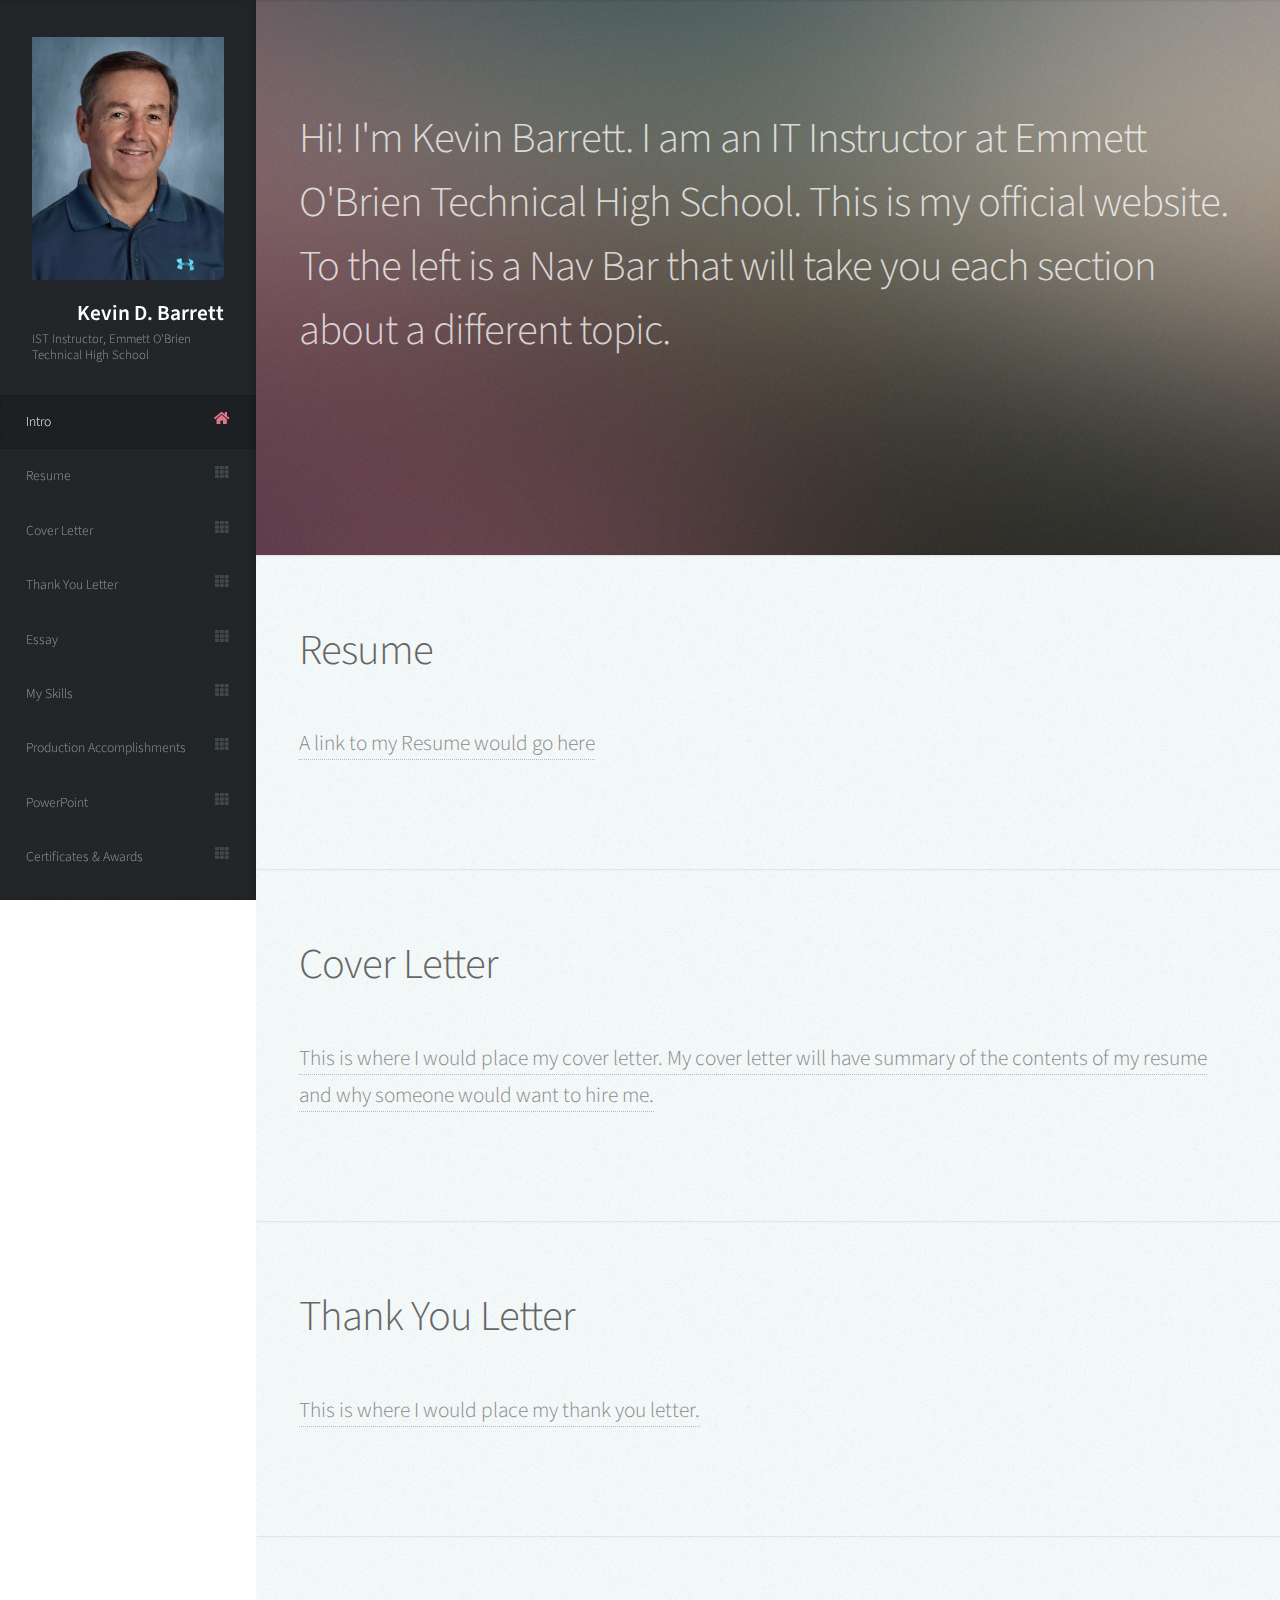
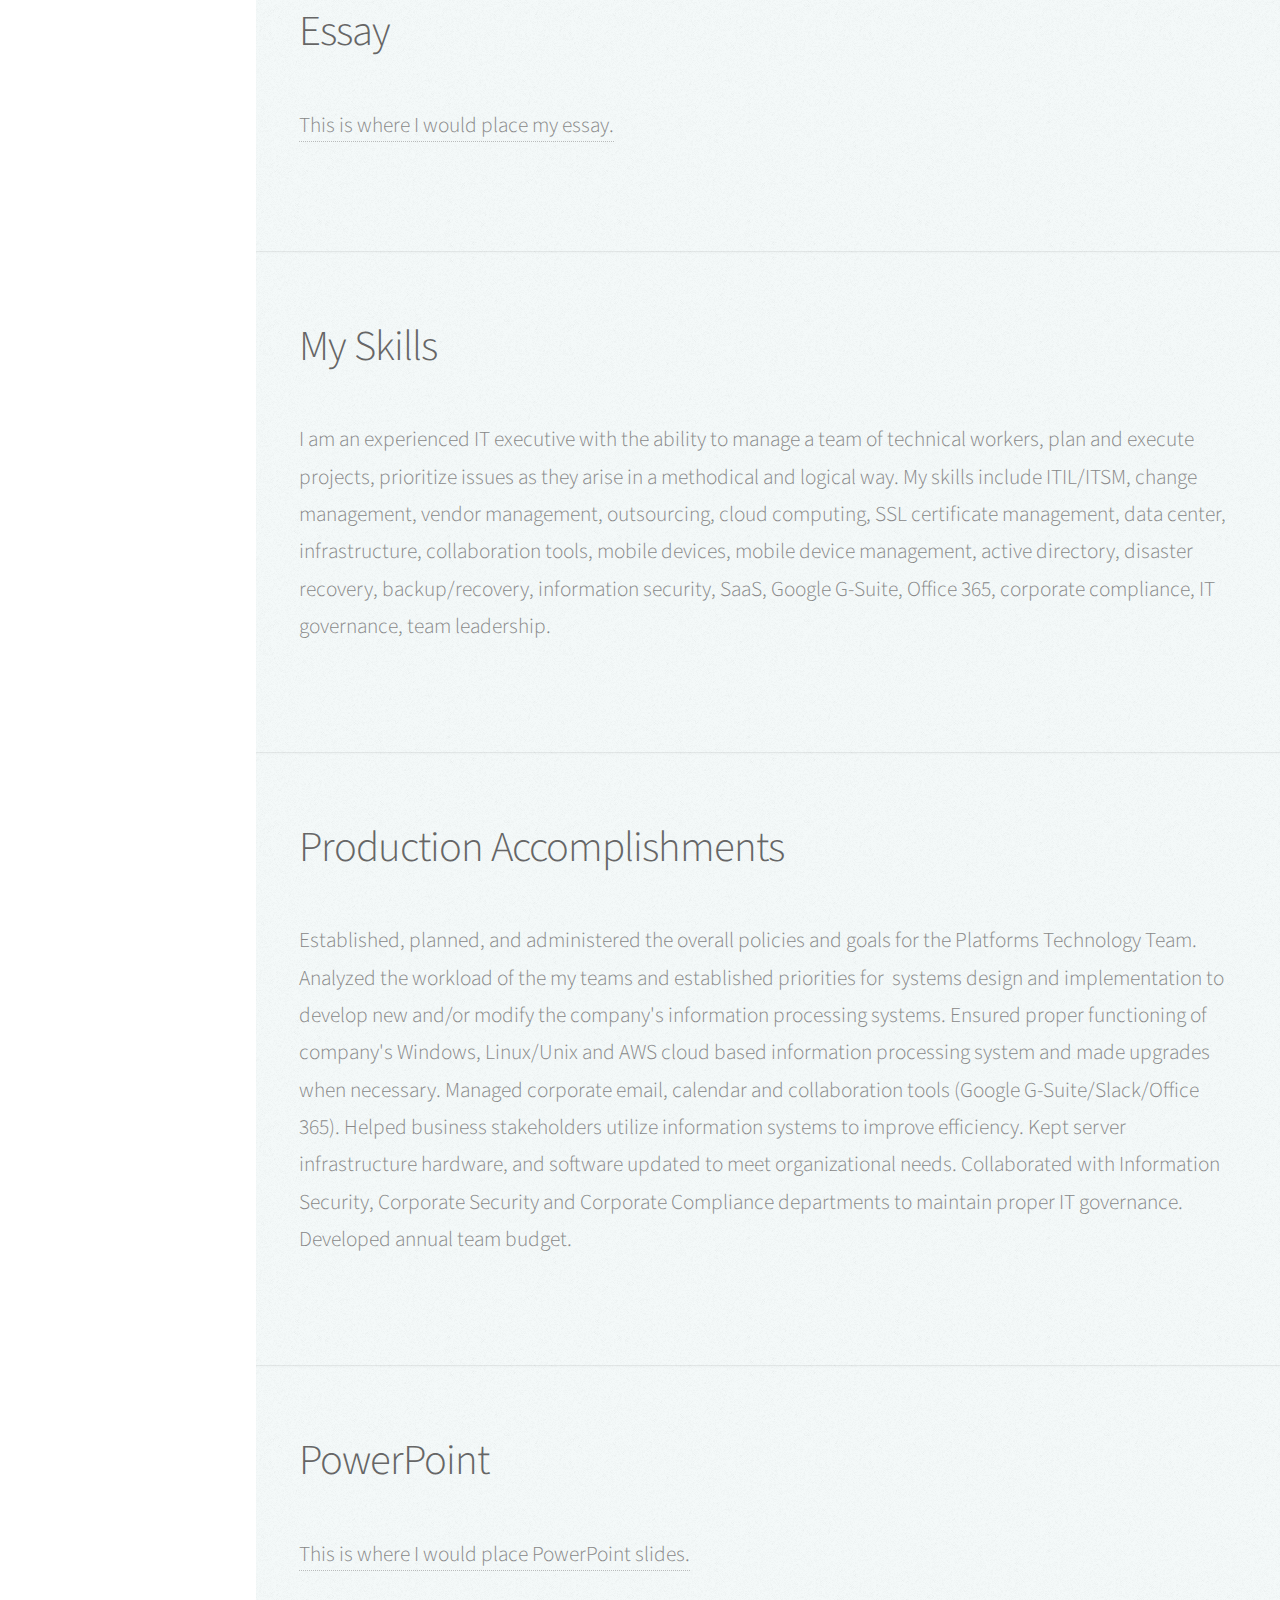
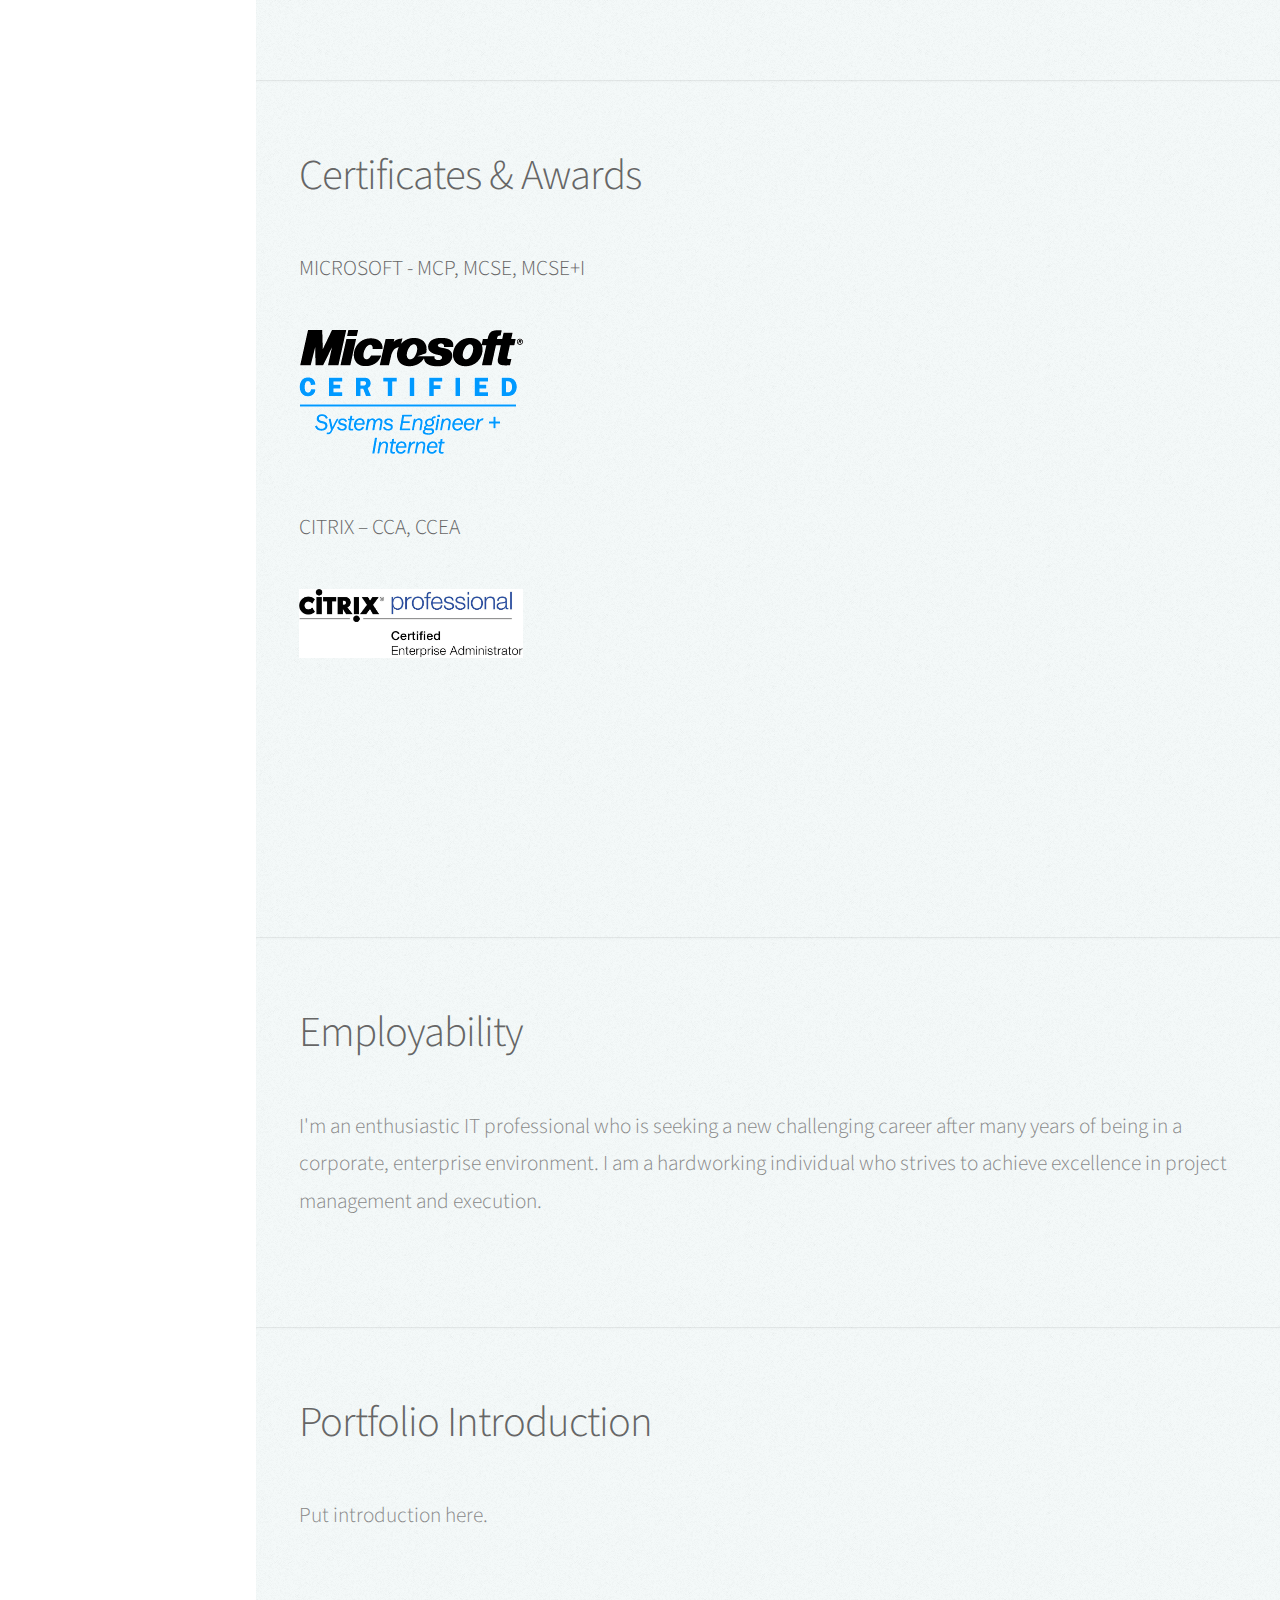
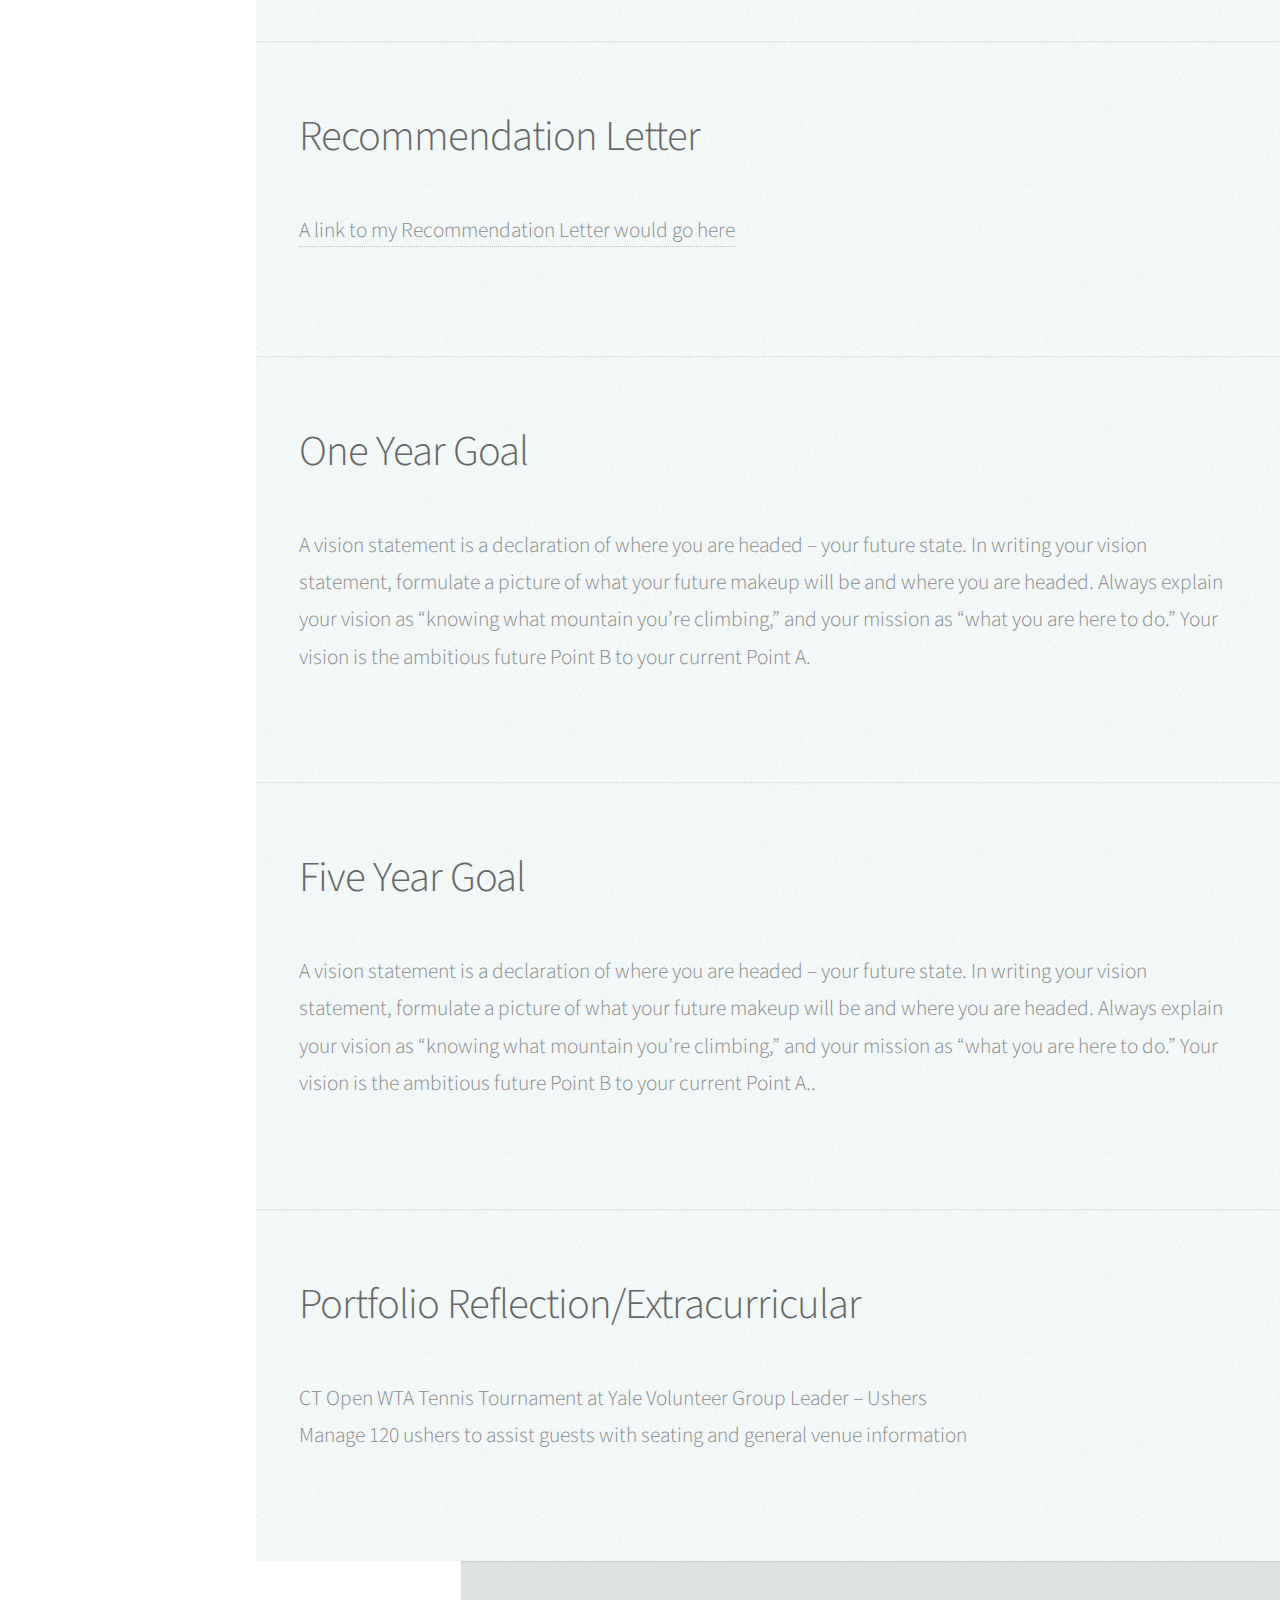
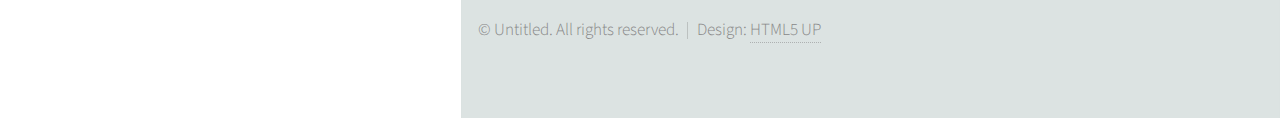
<file: index.html>
<!DOCTYPE HTML>
<!--
	Prologue by HTML5 UP
	html5up.net | @ajlkn
	Free for personal and commercial use under the CCA 3.0 license (html5up.net/license)
-->
<html>
	<head>
		<title>Kevin D. Barrett IST Instructor</title>
		<meta charset="utf-8" />
		<meta name="viewport" content="width=device-width, initial-scale=1, user-scalable=no" />
		<link rel="stylesheet" href="assets/css/main.css" />
	</head>
	<body class="is-preload">

		<!-- Header -->
			<div id="header">

				<div class="top">

					<!-- Logo -->
						<div id="logo">
							<span class="image avatar58"><img src="images/avatar.jpg" alt="" /></span>
							<h1 id="title">Kevin D. Barrett</h1>
							<p>IST Instructor, Emmett O'Brien Technical High School</p>
						</div>

					<!-- Nav -->
						<nav id="nav">
							<ul>
								<li><a href="#top" id="top-link"><span class="icon solid fa-home">Intro</span></a></li>
								<li><a href="#resume" id="portfolio-link"><span class="icon solid fa-th">Resume</span></a></li>
								<li><a href="#coverletter" id="portfolio-link"><span class="icon solid fa-th">Cover Letter</span></a></li>
								<li><a href="#thankyou" id="portfolio-link"><span class="icon solid fa-th">Thank You Letter</span></a></li>
								<li><a href="#essay" id="portfolio-link"><span class="icon solid fa-th">Essay</span></a></li>
								<li><a href="#skills" id="portfolio-link"><span class="icon solid fa-th">My Skills</span></a></li>
								<li><a href="#production" id="portfolio-link"><span class="icon solid fa-th">Production Accomplishments</span></a></li>
								<li><a href="#pwrpt" id="portfolio-link"><span class="icon solid fa-th">PowerPoint</span></a></li>
								<li><a href="#certs" id="portfolio-link"><span class="icon solid fa-th">Certificates & Awards</span></a></li>
								<li><a href="#employ" id="portfolio-link"><span class="icon solid fa-th">Employability</span></a></li>
								<li><a href="#intro" id="portfolio-link"><span class="icon solid fa-th">Portolio Introduction</span></a></li>
								<li><a href="#recommend" id="portfolio-link"><span class="icon solid fa-th">Recommendation Letter</span></a></li>
								<li><a href="#oneyr" id="portfolio-link"><span class="icon solid fa-th">One Year Goal</span></a></li>
								<li><a href="#fiveyr" id="portfolio-link"><span class="icon solid fa-th">Five Year Goal</span></a></li>
								<li><a href="#extra" id="portfolio-link"><span class="icon solid fa-th">Portfolio Reflection/Extracurricular</span></a></li>
			<!--					<li><a href="#about" id="about-link"><span class="icon solid fa-user">About Me</span></a></li> -->
								<!-- <li><a href="#contact" id="contact-link"><span class="icon solid fa-envelope">Contact</span></a></li> -->
							</ul>
						</nav>

				</div>

				<div class="bottom">

					<!-- Social Icons -->
						<ul class="icons">
							<li><a href="https://twitter.com/kdbarrett" target="_blank" class="icon brands fa-twitter"><span class="label">Twitter</span></a></li>
							<!-- <li><a href="#" class="icon brands fa-facebook-f"><span class="label">Facebook</span></a></li> -->
							<li><a href="https://github.com/kbairit56" target="_blank" class="icon brands fa-github"><span class="label">Github</span></a></li>
							<!-- <li><a href="#" class="icon brands fa-dribbble"><span class="label">Dribbble</span></a></li> -->
							<li><a href="mailto:kevin.barrett@cttech.org" class="icon solid fa-envelope"><span class="label">Email</span></a></li>
						</ul>

				</div>

			</div>

		<!-- Main -->
			<div id="main">

				<!-- Intro -->
					<section id="top" class="one dark cover">
						<div class="container">

							<header>
								<h2><p> Hi! I'm Kevin Barrett.  I am an IT Instructor at Emmett O'Brien Technical High School.  This is my official website. To the left is a Nav Bar that will take you each section about a different topic.</p>
							
						</div>
					</section>

				<!-- Resume -->
					<section id="resume" class="two">
					  <div class="container">

						<header>
								<h2>Resume</h2>
							</header>

				        <p><a href="Docs/Resume.html" target="_blank">A link to my Resume would go here</a></p>
                      </div>
					</section>

				<!-- Cover Letter -->
					<section id="coverletter" class="two">
						<div class="container">

						  <header>
								<h2>Cover Letter</h2>
							</header>

				          <p><a href="Docs/cover_letter.html" target="_blank">This is where I would place my cover letter.  My cover letter will have summary of the contents of my resume and why someone would want to hire me.</a></p>
                        </div>
					</section>

				<!-- Thank You Letter -->
					<section id="thankyou" class="two">
						<div class="container">

							<header>
								<h2>Thank You Letter</h2>
							</header>

						  <p><a href="Docs/thank_letter.html" target="_blank">This is where I would place my thank you letter.</a></p>
                        </div>
					</section>

				<!-- Essay-->
					<section id="essay" class="two">
						<div class="container">

							<header>
								<h2>Essay</h2>
							</header>

						  <p><a href="Docs/essay.html" target="_blank">This is where I would place my essay.</a></p>
                        </div>
					</section>

				<!-- Skills-->
					<section id="skills" class="two">
						<div class="container">

							<header>
								<h2>My Skills</h2>
							</header>

                          <p>I am an experienced IT executive with the ability to manage a team of technical workers, plan and execute projects, prioritize issues as they arise in a methodical and logical way. My skills include ITIL/ITSM, change management, vendor management, outsourcing, cloud computing, SSL certificate management, data center, infrastructure, collaboration tools, mobile devices, mobile device management, active directory, disaster recovery, backup/recovery, information security, SaaS, Google G-Suite, Office 365, corporate compliance, IT governance, team leadership.</p>
                        </div>
					</section>

				<!-- Production Accomplishments-->
					<section id="production" class="two">
						<div class="container">

							<header>
								<h2>Production Accomplishments</h2>
							</header>

						  <p>Established, planned, and administered the overall policies and goals for the Platforms Technology Team. Analyzed the workload of the my teams and established priorities for&nbsp; systems design and implementation to develop new and/or modify the company's information processing systems. Ensured proper functioning of company's Windows, Linux/Unix and AWS cloud based information processing system and made upgrades when necessary. Managed corporate email, calendar and collaboration tools (Google G-Suite/Slack/Office 365). Helped business stakeholders utilize information systems to improve efficiency. Kept server infrastructure hardware, and software updated to meet organizational needs. Collaborated with Information Security, Corporate Security and Corporate Compliance departments to maintain proper IT governance. Developed annual team budget.</p>
                        </div>
					</section>

				<!-- PowerPoint-->
					<section id="pwrpt" class="two">
						<div class="container">

						  <header>
								<h2>PowerPoint</h2>
							</header>

				          <p><a href="images/MIT.pdf" target="_blank">This is where I would place PowerPoint slides.</a></p>
                        </div>
					</section>

				<!-- Certificates & Awards-->
					<section id="certs" class="two">
						<div class="container">
<header>
	  <h2>Certificates & Awards</h2>
						  </header>

							<p><strong>MICROSOFT - MCP, MCSE, MCSE+I<br></P>
<p><img src="images/mcse_i.gif" width="224" height="124" alt=""/>
							<p>CITRIX – CCA, CCEA</strong></p>
						  <p><img src="images/ccea.jpg" width="224" height="69" alt=""/></p>
<p>&nbsp;</p>
<p>&nbsp;</p>
                      </div>
					</section>

				<!-- Employability-->
					<section id="employ" class="two">
						<div class="container">

							<header>
								<h2>Employability</h2>
							</header>

							<p>I'm an enthusiastic IT professional who is seeking a new challenging career after many years of being in a corporate, enterprise environment. I am a hardworking individual who strives to achieve excellence in project management and execution.</p>

						</div>
					</section>

				<!-- Portfolio Introduction-->
					<section id="intro" class="two">
						<div class="container">

							<header>
								<h2>Portfolio Introduction</h2>
							</header>

							<p>Put introduction here.</p>

						</div>
					</section>

				<!-- Recommendation Letter-->
					<section id="recommend" class="two">
						<div class="container">

							<header>
								<h2>Recommendation Letter</h2>
							</header>

							<p><a href="Docs/recommend_letter.html" target="_blank">A link to my Recommendation Letter would go here</a></p>

						</div>
					</section>

				<!-- One Year Goal-->
					<section id="oneyr" class="two">
						<div class="container">

							<header>
								<h2>One Year Goal</h2>
							</header>

							<p>A vision statement is a declaration of where you are headed – your future state. In writing your vision statement, formulate a picture of what your future makeup will be and where you are headed. Always explain your vision as “knowing what mountain you’re climbing,” and your mission as “what you are here to do.” Your vision is the ambitious future Point B to your current Point A.</p>

						</div>
					</section>

				<!-- Five Year Goal-->
					<section id="fiveyr" class="two">
						<div class="container">

							<header>
								<h2>Five Year Goal</h2>
							</header>

							<p>A vision statement is a declaration of where you are headed – your future state. In writing your vision statement, formulate a picture of what your future makeup will be and where you are headed. Always explain your vision as “knowing what mountain you’re climbing,” and your mission as “what you are here to do.” Your vision is the ambitious future Point B to your current Point A..</p>

						</div>
					</section>

				<!-- Portfolio Reflection/Extracurricular-->
					<section id="extra" class="two">
						<div class="container">

							<header>
								<h2>Portfolio Reflection/Extracurricular</h2>
							</header>

							<p>CT Open WTA Tennis Tournament at Yale Volunteer Group Leader – Ushers <br>
						    Manage 120 ushers to assist guests with seating and general venue information</p>

	<!--						<div class="row">
								<div class="col-4 col-12-mobile">
									<article class="item">
										<a href="#" class="image fit"><img src="images/pic02.jpg" alt="" /></a>
										<header>
											<h3>Ipsum Feugiat</h3>
										</header>
									</article>
									<article class="item">
										<a href="#" class="image fit"><img src="images/pic03.jpg" alt="" /></a>
										<header>
											<h3>Rhoncus Semper</h3>
										</header>
									</article>
								</div>
								<div class="col-4 col-12-mobile">
									<article class="item">
										<a href="#" class="image fit"><img src="images/pic04.jpg" alt="" /></a>
										<header>
											<h3>Magna Nullam</h3>
										</header>
									</article>
									<article class="item">
										<a href="#" class="image fit"><img src="images/pic05.jpg" alt="" /></a>
										<header>
											<h3>Natoque Vitae</h3>
										</header>
									</article>
								</div>
								<div class="col-4 col-12-mobile">
									<article class="item">
										<a href="#" class="image fit"><img src="images/pic06.jpg" alt="" /></a>
										<header>
											<h3>Dolor Penatibus</h3>
										</header>
									</article>
									<article class="item">
										<a href="#" class="image fit"><img src="images/pic07.jpg" alt="" /></a>
										<header>
											<h3>Orci Convallis</h3>
										</header>
									</article>
								</div>
							</div>

						</div>
					</section> -->

				<!-- About Me 
					<section id="about" class="three">
						<div class="container">

							<header>
								<h2>About Me</h2>
							</header>

							<a href="#" class="image featured"><img src="images/pic08.jpg" alt="" /></a>

							
							<p>Tincidunt eu elit diam magnis pretium accumsan etiam id urna. Ridiculus
							ultricies curae quis et rhoncus velit. Lobortis elementum aliquet nec vitae
							laoreet eget cubilia quam non etiam odio tincidunt montes. Elementum sem
							parturient nulla quam placerat viverra mauris non cum elit tempus ullamcorper
							dolor. Libero rutrum ut lacinia donec curae mus vel quisque sociis nec
							ornare iaculis.</p> -->

						</div>
					</section>

	<!-- Contact -->
				<!--	<section id="contact" class="four">
						<div class="container">

							<header>
								<h2>Contact</h2>
							</header>

							<p>Elementum sem parturient nulla quam placerat viverra
							mauris non cum elit tempus ullamcorper dolor. Libero rutrum ut lacinia
							donec curae mus. Eleifend id porttitor ac ultricies lobortis sem nunc
							orci ridiculus faucibus a consectetur. Porttitor curae mauris urna mi dolor.</p>

							<form method="post" action="#">
								<div class="row">
									<div class="col-6 col-12-mobile"><input type="text" name="name" placeholder="Name" /></div>
									<div class="col-6 col-12-mobile"><input type="text" name="email" placeholder="Email" /></div>
									<div class="col-12">
										<textarea name="message" placeholder="Message"></textarea>
									</div>
									<div class="col-12">
										<input type="submit" value="Send Message" />
									</div>
								</div>
							</form>

						</div>
					</section>

			</div> -->

		<!-- Footer -->
			<div id="footer">

				<!-- Copyright -->
					<ul class="copyright">
						<li>&copy; Untitled. All rights reserved.</li><li>Design: <a href="http://html5up.net">HTML5 UP</a></li>
					</ul>

			</div>

		<!-- Scripts -->
			<script src="assets/js/jquery.min.js"></script>
			<script src="assets/js/jquery.scrolly.min.js"></script>
			<script src="assets/js/jquery.scrollex.min.js"></script>
			<script src="assets/js/browser.min.js"></script>
			<script src="assets/js/breakpoints.min.js"></script>
			<script src="assets/js/util.js"></script>
			<script src="assets/js/main.js"></script>

	</body>
</html>
</file>
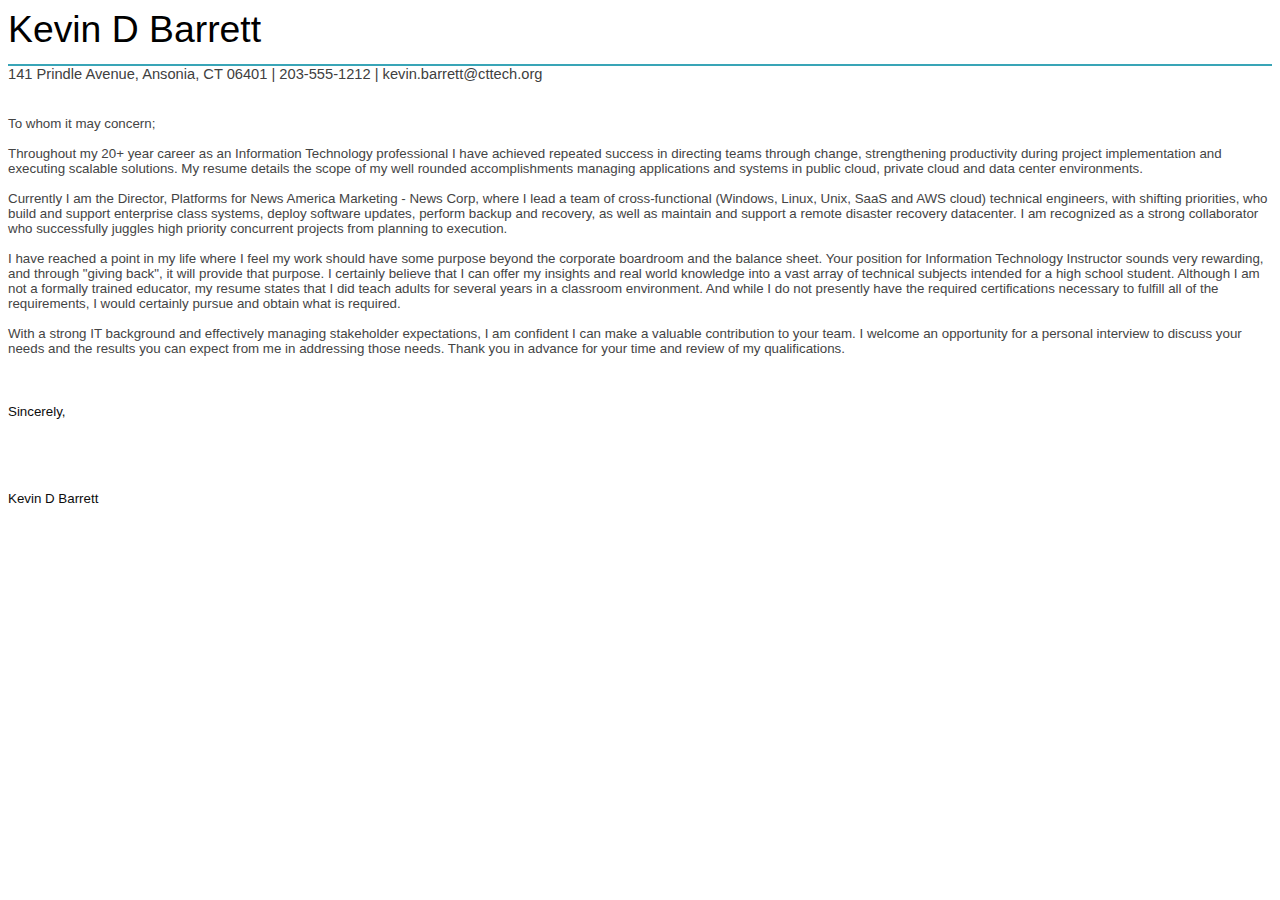
<file: Docs/cover_letter.html>
<html>

<head>
<meta http-equiv=Content-Type content="text/html; charset=windows-1252">
<meta name=Generator content="Microsoft Word 15 (filtered)">
<style>
<!--
 /* Font Definitions */
 @font-face
	{font-family:"Cambria Math";
	panose-1:2 4 5 3 5 4 6 3 2 4;}
@font-face
	{font-family:Cambria;
	panose-1:2 4 5 3 5 4 6 3 2 4;}
@font-face
	{font-family:"Segoe UI";
	panose-1:2 11 5 2 4 2 4 2 2 3;}
@font-face
	{font-family:Consolas;
	panose-1:2 11 6 9 2 2 4 3 2 4;}
 /* Style Definitions */
 p.MsoNormal, li.MsoNormal, div.MsoNormal
	{margin-top:0in;
	margin-right:0in;
	margin-bottom:14.0pt;
	margin-left:0in;
	font-size:11.0pt;
	font-family:"Cambria",serif;
	color:#404040;}
p.MsoFooter, li.MsoFooter, div.MsoFooter
	{mso-style-link:"Footer Char";
	margin:0in;
	text-align:right;
	font-size:11.0pt;
	font-family:"Cambria",serif;
	color:#2A7B88;}
p.MsoTitle, li.MsoTitle, div.MsoTitle
	{mso-style-link:"Title Char";
	margin-top:0in;
	margin-right:0in;
	margin-bottom:6.0pt;
	margin-left:0in;
	border:none;
	padding:0in;
	font-size:28.0pt;
	font-family:"Cambria",serif;
	color:#2A7B88;}
p.MsoTitleCxSpFirst, li.MsoTitleCxSpFirst, div.MsoTitleCxSpFirst
	{mso-style-link:"Title Char";
	margin:0in;
	border:none;
	padding:0in;
	font-size:28.0pt;
	font-family:"Cambria",serif;
	color:#2A7B88;}
p.MsoTitleCxSpMiddle, li.MsoTitleCxSpMiddle, div.MsoTitleCxSpMiddle
	{mso-style-link:"Title Char";
	margin:0in;
	border:none;
	padding:0in;
	font-size:28.0pt;
	font-family:"Cambria",serif;
	color:#2A7B88;}
p.MsoTitleCxSpLast, li.MsoTitleCxSpLast, div.MsoTitleCxSpLast
	{mso-style-link:"Title Char";
	margin-top:0in;
	margin-right:0in;
	margin-bottom:6.0pt;
	margin-left:0in;
	border:none;
	padding:0in;
	font-size:28.0pt;
	font-family:"Cambria",serif;
	color:#2A7B88;}
p.MsoClosing, li.MsoClosing, div.MsoClosing
	{mso-style-link:"Closing Char";
	margin-top:.5in;
	margin-right:0in;
	margin-bottom:0in;
	margin-left:0in;
	font-size:11.0pt;
	font-family:"Cambria",serif;
	color:#0D0D0D;
	font-weight:bold;}
p.MsoSignature, li.MsoSignature, div.MsoSignature
	{mso-style-link:"Signature Char";
	margin-top:.75in;
	margin-right:0in;
	margin-bottom:14.0pt;
	margin-left:0in;
	font-size:11.0pt;
	font-family:"Cambria",serif;
	color:#0D0D0D;
	font-weight:bold;}
p.MsoSignatureCxSpFirst, li.MsoSignatureCxSpFirst, div.MsoSignatureCxSpFirst
	{mso-style-link:"Signature Char";
	margin-top:.75in;
	margin-right:0in;
	margin-bottom:0in;
	margin-left:0in;
	font-size:11.0pt;
	font-family:"Cambria",serif;
	color:#0D0D0D;
	font-weight:bold;}
p.MsoSignatureCxSpMiddle, li.MsoSignatureCxSpMiddle, div.MsoSignatureCxSpMiddle
	{mso-style-link:"Signature Char";
	margin:0in;
	font-size:11.0pt;
	font-family:"Cambria",serif;
	color:#0D0D0D;
	font-weight:bold;}
p.MsoSignatureCxSpLast, li.MsoSignatureCxSpLast, div.MsoSignatureCxSpLast
	{mso-style-link:"Signature Char";
	margin-top:0in;
	margin-right:0in;
	margin-bottom:14.0pt;
	margin-left:0in;
	font-size:11.0pt;
	font-family:"Cambria",serif;
	color:#0D0D0D;
	font-weight:bold;}
p
	{margin-right:0in;
	margin-left:0in;
	font-size:12.0pt;
	font-family:"Times New Roman",serif;}
span.TitleChar
	{mso-style-name:"Title Char";
	mso-style-link:Title;
	font-family:"Cambria",serif;
	color:#2A7B88;}
span.FooterChar
	{mso-style-name:"Footer Char";
	mso-style-link:Footer;
	font-family:"Times New Roman",serif;
	color:#2A7B88;}
span.ClosingChar
	{mso-style-name:"Closing Char";
	mso-style-link:Closing;
	color:#0D0D0D;
	font-weight:bold;}
span.SignatureChar
	{mso-style-name:"Signature Char";
	mso-style-link:Signature;
	color:#0D0D0D;
	font-weight:bold;}
.MsoChpDefault
	{font-family:"Cambria",serif;
	color:#404040;}
.MsoPapDefault
	{margin-bottom:14.0pt;}
 /* Page Definitions */
 @page WordSection1
	{size:8.5in 11.0in;
	margin:.7in .8in .8in .8in;}
div.WordSection1
	{page:WordSection1;}
 /* List Definitions */
 ol
	{margin-bottom:0in;}
ul
	{margin-bottom:0in;}
-->
</style>

</head>

<body lang=EN-US link="#2A7B88" vlink="#7B4968" style='word-wrap:break-word'>

<div class=WordSection1>

<div style='border:none;border-bottom:solid #39A5B7 1.5pt;padding:0in 0in 4.0pt 0in'>

<p class=MsoTitle><span style='font-family:"Arial",sans-serif;color:windowtext'>Kevin
D Barrett</span></p>

</div>

<p class=MsoNormal><span style='font-family:"Arial",sans-serif'>141 Prindle
Avenue, Ansonia, CT 06401&nbsp;|&nbsp;203-555-1212&nbsp;|&nbsp;kevin.barrett@cttech.org</span></p>

<p style='margin:0in;background:white;vertical-align:baseline'><em><span
style='font-size:10.0pt;font-family:"Arial",sans-serif;color:#444444;
font-style:normal'>&nbsp;</span></em></p>

<p style='margin:0in;background:white;vertical-align:baseline'><em><span
style='font-size:10.0pt;font-family:"Arial",sans-serif;color:#444444;
font-style:normal'>To whom it may concern;</span></em></p>

<p style='margin:0in;background:white;vertical-align:baseline'><em><span
style='font-size:10.0pt;font-family:"Arial",sans-serif;color:#444444;
font-style:normal'>&nbsp;</span></em></p>

<p style='margin:0in;background:white;vertical-align:baseline'><em><span
style='font-size:10.0pt;font-family:"Arial",sans-serif;color:#444444;
font-style:normal'>Throughout my 20+ year career as an Information Technology
professional I have achieved repeated success in directing teams through
change, strengthening productivity during project implementation and executing
scalable solutions.  My resume details the scope of my well rounded
accomplishments managing applications and systems in public cloud, private
cloud and data center environments.</span></em></p>

<p style='margin:0in;background:white;vertical-align:baseline'><em><span
style='font-size:10.0pt;font-family:"Arial",sans-serif;color:#444444;
font-style:normal'>&nbsp;</span></em></p>

<p style='margin:0in;background:white;vertical-align:baseline'><em><span
style='font-size:10.0pt;font-family:"Arial",sans-serif;color:#444444;
font-style:normal'>Currently I am the Director, Platforms for News America
Marketing - News Corp, where I lead a team of cross-functional (Windows, Linux,
Unix, SaaS and AWS cloud) technical engineers, with shifting priorities, who
build and support enterprise class systems, deploy software updates, perform
backup and recovery, as well as maintain and support a remote disaster recovery
datacenter.  I am recognized as a strong collaborator who successfully juggles
high priority concurrent projects from planning to execution.</span></em></p>

<p style='margin:0in;background:white;vertical-align:baseline'><em><span
style='font-size:10.0pt;font-family:"Arial",sans-serif;color:#444444;
font-style:normal'>&nbsp;</span></em></p>

<p style='margin:0in;background:white;vertical-align:baseline'><em><span
style='font-size:10.0pt;font-family:"Arial",sans-serif;color:#444444;
font-style:normal'>I have reached a point in my life where I feel my work
should have some purpose beyond the corporate boardroom and the balance sheet. 
Your position for Information Technology Instructor sounds very rewarding, and
through "giving back", it will provide that purpose.  I certainly believe that
I can offer my insights and real world knowledge into a vast array of technical
subjects intended for a high school student.  Although I am not a formally
trained educator, my resume states that I did teach adults for several years in
a classroom environment.  And while I do not presently have the required
certifications necessary to fulfill all of the requirements, I would certainly
pursue and obtain what is required. </span></em></p>

<p style='margin:0in;background:white;vertical-align:baseline'><em><span
style='font-size:10.0pt;font-family:"Arial",sans-serif;color:#444444;
font-style:normal'>&nbsp;</span></em></p>

<p style='margin:0in;background:white;vertical-align:baseline'><em><span
style='font-size:10.0pt;font-family:"Arial",sans-serif;color:#444444;
font-style:normal'>With a strong IT background and effectively managing stakeholder
expectations, I am confident I can make a valuable contribution to your team. 
I welcome an opportunity for a personal interview to discuss your needs and the
results you can expect from me in addressing those needs.  Thank you in advance
for your time and review of my qualifications.</span></em></p>

<p class=MsoClosing><span style='font-size:10.0pt;font-family:"Arial",sans-serif;
font-weight:normal'>Sincerely,</span></p>

<p class=MsoSignature><span style='font-size:10.0pt;font-family:"Arial",sans-serif;
font-weight:normal'>Kevin D Barrett</span></p>

</div>

</body>

</html>
</file>
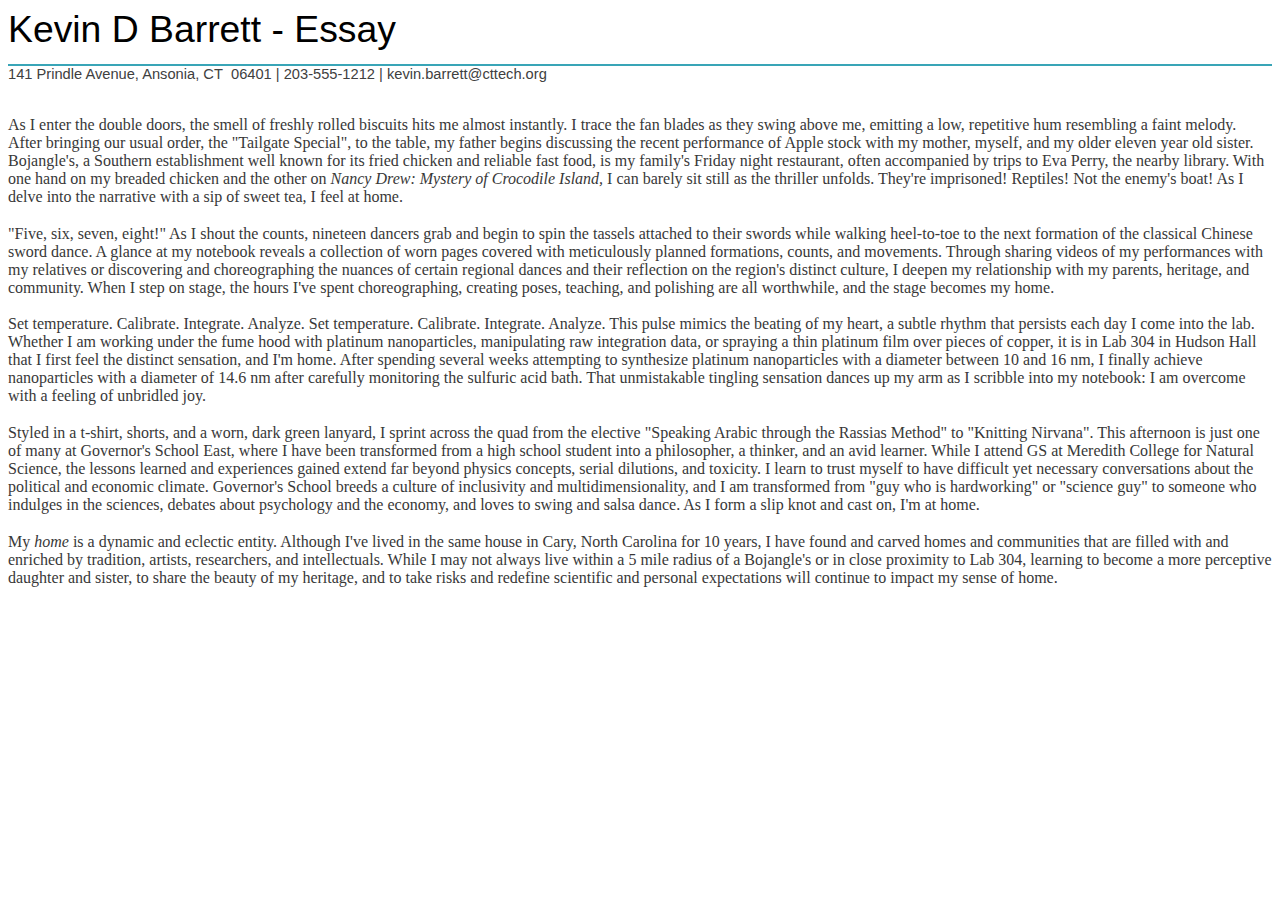
<file: Docs/essay.html>
<html xmlns:v="urn:schemas-microsoft-com:vml"
xmlns:o="urn:schemas-microsoft-com:office:office"
xmlns:w="urn:schemas-microsoft-com:office:word"
xmlns:m="http://schemas.microsoft.com/office/2004/12/omml"
xmlns="http://www.w3.org/TR/REC-html40">

<head>
<meta http-equiv=Content-Type content="text/html; charset=windows-1252">
<meta name=ProgId content=Word.Document>
<meta name=Generator content="Microsoft Word 15">
<meta name=Originator content="Microsoft Word 15">
<link rel=File-List href="essay_files/filelist.xml">
<link rel=themeData href="essay_files/themedata.thmx">
<link rel=colorSchemeMapping href="essay_files/colorschememapping.xml">
<!--[if gte mso 9]><xml>
 <w:WordDocument>
  <w:GrammarState>Clean</w:GrammarState>
  <w:TrackMoves>false</w:TrackMoves>
  <w:TrackFormatting/>
  <w:ValidateAgainstSchemas/>
  <w:SaveIfXMLInvalid>false</w:SaveIfXMLInvalid>
  <w:IgnoreMixedContent>false</w:IgnoreMixedContent>
  <w:AlwaysShowPlaceholderText>false</w:AlwaysShowPlaceholderText>
  <w:DoNotPromoteQF/>
  <w:LidThemeOther>EN-US</w:LidThemeOther>
  <w:LidThemeAsian>X-NONE</w:LidThemeAsian>
  <w:LidThemeComplexScript>X-NONE</w:LidThemeComplexScript>
  <w:Compatibility>
   <w:BreakWrappedTables/>
   <w:SplitPgBreakAndParaMark/>
  </w:Compatibility>
  <w:BrowserLevel>MicrosoftInternetExplorer4</w:BrowserLevel>
  <m:mathPr>
   <m:mathFont m:val="Cambria Math"/>
   <m:brkBin m:val="before"/>
   <m:brkBinSub m:val="&#45;-"/>
   <m:smallFrac m:val="off"/>
   <m:dispDef/>
   <m:lMargin m:val="0"/>
   <m:rMargin m:val="0"/>
   <m:defJc m:val="centerGroup"/>
   <m:wrapIndent m:val="1440"/>
   <m:intLim m:val="subSup"/>
   <m:naryLim m:val="undOvr"/>
  </m:mathPr></w:WordDocument>
</xml><![endif]--><!--[if gte mso 9]><xml>
 <w:LatentStyles DefLockedState="false" DefUnhideWhenUsed="false"
  DefSemiHidden="false" DefQFormat="false" DefPriority="99"
  LatentStyleCount="376">
  <w:LsdException Locked="false" Priority="0" QFormat="true" Name="Normal"/>
  <w:LsdException Locked="false" Priority="9" QFormat="true" Name="heading 1"/>
  <w:LsdException Locked="false" Priority="9" SemiHidden="true"
   UnhideWhenUsed="true" QFormat="true" Name="heading 2"/>
  <w:LsdException Locked="false" Priority="9" SemiHidden="true"
   UnhideWhenUsed="true" QFormat="true" Name="heading 3"/>
  <w:LsdException Locked="false" Priority="9" SemiHidden="true"
   UnhideWhenUsed="true" QFormat="true" Name="heading 4"/>
  <w:LsdException Locked="false" Priority="9" SemiHidden="true"
   UnhideWhenUsed="true" QFormat="true" Name="heading 5"/>
  <w:LsdException Locked="false" Priority="9" SemiHidden="true"
   UnhideWhenUsed="true" QFormat="true" Name="heading 6"/>
  <w:LsdException Locked="false" Priority="9" SemiHidden="true"
   UnhideWhenUsed="true" QFormat="true" Name="heading 7"/>
  <w:LsdException Locked="false" Priority="9" SemiHidden="true"
   UnhideWhenUsed="true" QFormat="true" Name="heading 8"/>
  <w:LsdException Locked="false" Priority="9" SemiHidden="true"
   UnhideWhenUsed="true" QFormat="true" Name="heading 9"/>
  <w:LsdException Locked="false" SemiHidden="true" UnhideWhenUsed="true"
   Name="index 1"/>
  <w:LsdException Locked="false" SemiHidden="true" UnhideWhenUsed="true"
   Name="index 2"/>
  <w:LsdException Locked="false" SemiHidden="true" UnhideWhenUsed="true"
   Name="index 3"/>
  <w:LsdException Locked="false" SemiHidden="true" UnhideWhenUsed="true"
   Name="index 4"/>
  <w:LsdException Locked="false" SemiHidden="true" UnhideWhenUsed="true"
   Name="index 5"/>
  <w:LsdException Locked="false" SemiHidden="true" UnhideWhenUsed="true"
   Name="index 6"/>
  <w:LsdException Locked="false" SemiHidden="true" UnhideWhenUsed="true"
   Name="index 7"/>
  <w:LsdException Locked="false" SemiHidden="true" UnhideWhenUsed="true"
   Name="index 8"/>
  <w:LsdException Locked="false" SemiHidden="true" UnhideWhenUsed="true"
   Name="index 9"/>
  <w:LsdException Locked="false" Priority="39" SemiHidden="true"
   UnhideWhenUsed="true" Name="toc 1"/>
  <w:LsdException Locked="false" Priority="39" SemiHidden="true"
   UnhideWhenUsed="true" Name="toc 2"/>
  <w:LsdException Locked="false" Priority="39" SemiHidden="true"
   UnhideWhenUsed="true" Name="toc 3"/>
  <w:LsdException Locked="false" Priority="39" SemiHidden="true"
   UnhideWhenUsed="true" Name="toc 4"/>
  <w:LsdException Locked="false" Priority="39" SemiHidden="true"
   UnhideWhenUsed="true" Name="toc 5"/>
  <w:LsdException Locked="false" Priority="39" SemiHidden="true"
   UnhideWhenUsed="true" Name="toc 6"/>
  <w:LsdException Locked="false" Priority="39" SemiHidden="true"
   UnhideWhenUsed="true" Name="toc 7"/>
  <w:LsdException Locked="false" Priority="39" SemiHidden="true"
   UnhideWhenUsed="true" Name="toc 8"/>
  <w:LsdException Locked="false" Priority="39" SemiHidden="true"
   UnhideWhenUsed="true" Name="toc 9"/>
  <w:LsdException Locked="false" SemiHidden="true" UnhideWhenUsed="true"
   Name="Normal Indent"/>
  <w:LsdException Locked="false" SemiHidden="true" UnhideWhenUsed="true"
   Name="footnote text"/>
  <w:LsdException Locked="false" SemiHidden="true" UnhideWhenUsed="true"
   Name="annotation text"/>
  <w:LsdException Locked="false" SemiHidden="true" UnhideWhenUsed="true"
   Name="header"/>
  <w:LsdException Locked="false" SemiHidden="true" UnhideWhenUsed="true"
   Name="footer"/>
  <w:LsdException Locked="false" SemiHidden="true" UnhideWhenUsed="true"
   Name="index heading"/>
  <w:LsdException Locked="false" Priority="35" SemiHidden="true"
   UnhideWhenUsed="true" QFormat="true" Name="caption"/>
  <w:LsdException Locked="false" SemiHidden="true" UnhideWhenUsed="true"
   Name="table of figures"/>
  <w:LsdException Locked="false" SemiHidden="true" UnhideWhenUsed="true"
   Name="envelope address"/>
  <w:LsdException Locked="false" SemiHidden="true" UnhideWhenUsed="true"
   Name="envelope return"/>
  <w:LsdException Locked="false" SemiHidden="true" UnhideWhenUsed="true"
   Name="footnote reference"/>
  <w:LsdException Locked="false" SemiHidden="true" UnhideWhenUsed="true"
   Name="annotation reference"/>
  <w:LsdException Locked="false" SemiHidden="true" UnhideWhenUsed="true"
   Name="line number"/>
  <w:LsdException Locked="false" SemiHidden="true" UnhideWhenUsed="true"
   Name="page number"/>
  <w:LsdException Locked="false" SemiHidden="true" UnhideWhenUsed="true"
   Name="endnote reference"/>
  <w:LsdException Locked="false" SemiHidden="true" UnhideWhenUsed="true"
   Name="endnote text"/>
  <w:LsdException Locked="false" SemiHidden="true" UnhideWhenUsed="true"
   Name="table of authorities"/>
  <w:LsdException Locked="false" SemiHidden="true" UnhideWhenUsed="true"
   Name="macro"/>
  <w:LsdException Locked="false" SemiHidden="true" UnhideWhenUsed="true"
   Name="toa heading"/>
  <w:LsdException Locked="false" SemiHidden="true" UnhideWhenUsed="true"
   Name="List"/>
  <w:LsdException Locked="false" SemiHidden="true" UnhideWhenUsed="true"
   Name="List Bullet"/>
  <w:LsdException Locked="false" SemiHidden="true" UnhideWhenUsed="true"
   Name="List Number"/>
  <w:LsdException Locked="false" SemiHidden="true" UnhideWhenUsed="true"
   Name="List 2"/>
  <w:LsdException Locked="false" SemiHidden="true" UnhideWhenUsed="true"
   Name="List 3"/>
  <w:LsdException Locked="false" SemiHidden="true" UnhideWhenUsed="true"
   Name="List 4"/>
  <w:LsdException Locked="false" SemiHidden="true" UnhideWhenUsed="true"
   Name="List 5"/>
  <w:LsdException Locked="false" SemiHidden="true" UnhideWhenUsed="true"
   Name="List Bullet 2"/>
  <w:LsdException Locked="false" SemiHidden="true" UnhideWhenUsed="true"
   Name="List Bullet 3"/>
  <w:LsdException Locked="false" SemiHidden="true" UnhideWhenUsed="true"
   Name="List Bullet 4"/>
  <w:LsdException Locked="false" SemiHidden="true" UnhideWhenUsed="true"
   Name="List Bullet 5"/>
  <w:LsdException Locked="false" SemiHidden="true" UnhideWhenUsed="true"
   Name="List Number 2"/>
  <w:LsdException Locked="false" SemiHidden="true" UnhideWhenUsed="true"
   Name="List Number 3"/>
  <w:LsdException Locked="false" SemiHidden="true" UnhideWhenUsed="true"
   Name="List Number 4"/>
  <w:LsdException Locked="false" SemiHidden="true" UnhideWhenUsed="true"
   Name="List Number 5"/>
  <w:LsdException Locked="false" Priority="10" QFormat="true" Name="Title"/>
  <w:LsdException Locked="false" SemiHidden="true" UnhideWhenUsed="true"
   Name="Closing"/>
  <w:LsdException Locked="false" SemiHidden="true" UnhideWhenUsed="true"
   Name="Signature"/>
  <w:LsdException Locked="false" Priority="1" SemiHidden="true"
   UnhideWhenUsed="true" Name="Default Paragraph Font"/>
  <w:LsdException Locked="false" SemiHidden="true" UnhideWhenUsed="true"
   Name="Body Text"/>
  <w:LsdException Locked="false" SemiHidden="true" UnhideWhenUsed="true"
   Name="Body Text Indent"/>
  <w:LsdException Locked="false" SemiHidden="true" UnhideWhenUsed="true"
   Name="List Continue"/>
  <w:LsdException Locked="false" SemiHidden="true" UnhideWhenUsed="true"
   Name="List Continue 2"/>
  <w:LsdException Locked="false" SemiHidden="true" UnhideWhenUsed="true"
   Name="List Continue 3"/>
  <w:LsdException Locked="false" SemiHidden="true" UnhideWhenUsed="true"
   Name="List Continue 4"/>
  <w:LsdException Locked="false" SemiHidden="true" UnhideWhenUsed="true"
   Name="List Continue 5"/>
  <w:LsdException Locked="false" SemiHidden="true" UnhideWhenUsed="true"
   Name="Message Header"/>
  <w:LsdException Locked="false" Priority="11" QFormat="true" Name="Subtitle"/>
  <w:LsdException Locked="false" SemiHidden="true" UnhideWhenUsed="true"
   Name="Salutation"/>
  <w:LsdException Locked="false" SemiHidden="true" UnhideWhenUsed="true"
   Name="Date"/>
  <w:LsdException Locked="false" SemiHidden="true" UnhideWhenUsed="true"
   Name="Body Text First Indent"/>
  <w:LsdException Locked="false" SemiHidden="true" UnhideWhenUsed="true"
   Name="Body Text First Indent 2"/>
  <w:LsdException Locked="false" SemiHidden="true" UnhideWhenUsed="true"
   Name="Note Heading"/>
  <w:LsdException Locked="false" SemiHidden="true" UnhideWhenUsed="true"
   Name="Body Text 2"/>
  <w:LsdException Locked="false" SemiHidden="true" UnhideWhenUsed="true"
   Name="Body Text 3"/>
  <w:LsdException Locked="false" SemiHidden="true" UnhideWhenUsed="true"
   Name="Body Text Indent 2"/>
  <w:LsdException Locked="false" SemiHidden="true" UnhideWhenUsed="true"
   Name="Body Text Indent 3"/>
  <w:LsdException Locked="false" SemiHidden="true" UnhideWhenUsed="true"
   Name="Block Text"/>
  <w:LsdException Locked="false" SemiHidden="true" UnhideWhenUsed="true"
   Name="Hyperlink"/>
  <w:LsdException Locked="false" SemiHidden="true" UnhideWhenUsed="true"
   Name="FollowedHyperlink"/>
  <w:LsdException Locked="false" Priority="22" QFormat="true" Name="Strong"/>
  <w:LsdException Locked="false" Priority="20" QFormat="true" Name="Emphasis"/>
  <w:LsdException Locked="false" SemiHidden="true" UnhideWhenUsed="true"
   Name="Document Map"/>
  <w:LsdException Locked="false" SemiHidden="true" UnhideWhenUsed="true"
   Name="Plain Text"/>
  <w:LsdException Locked="false" SemiHidden="true" UnhideWhenUsed="true"
   Name="E-mail Signature"/>
  <w:LsdException Locked="false" SemiHidden="true" UnhideWhenUsed="true"
   Name="HTML Top of Form"/>
  <w:LsdException Locked="false" SemiHidden="true" UnhideWhenUsed="true"
   Name="HTML Bottom of Form"/>
  <w:LsdException Locked="false" SemiHidden="true" UnhideWhenUsed="true"
   Name="Normal (Web)"/>
  <w:LsdException Locked="false" SemiHidden="true" UnhideWhenUsed="true"
   Name="HTML Acronym"/>
  <w:LsdException Locked="false" SemiHidden="true" UnhideWhenUsed="true"
   Name="HTML Address"/>
  <w:LsdException Locked="false" SemiHidden="true" UnhideWhenUsed="true"
   Name="HTML Cite"/>
  <w:LsdException Locked="false" SemiHidden="true" UnhideWhenUsed="true"
   Name="HTML Code"/>
  <w:LsdException Locked="false" SemiHidden="true" UnhideWhenUsed="true"
   Name="HTML Definition"/>
  <w:LsdException Locked="false" SemiHidden="true" UnhideWhenUsed="true"
   Name="HTML Keyboard"/>
  <w:LsdException Locked="false" SemiHidden="true" UnhideWhenUsed="true"
   Name="HTML Preformatted"/>
  <w:LsdException Locked="false" SemiHidden="true" UnhideWhenUsed="true"
   Name="HTML Sample"/>
  <w:LsdException Locked="false" SemiHidden="true" UnhideWhenUsed="true"
   Name="HTML Typewriter"/>
  <w:LsdException Locked="false" SemiHidden="true" UnhideWhenUsed="true"
   Name="HTML Variable"/>
  <w:LsdException Locked="false" SemiHidden="true" UnhideWhenUsed="true"
   Name="Normal Table"/>
  <w:LsdException Locked="false" SemiHidden="true" UnhideWhenUsed="true"
   Name="annotation subject"/>
  <w:LsdException Locked="false" SemiHidden="true" UnhideWhenUsed="true"
   Name="No List"/>
  <w:LsdException Locked="false" SemiHidden="true" UnhideWhenUsed="true"
   Name="Outline List 1"/>
  <w:LsdException Locked="false" SemiHidden="true" UnhideWhenUsed="true"
   Name="Outline List 2"/>
  <w:LsdException Locked="false" SemiHidden="true" UnhideWhenUsed="true"
   Name="Outline List 3"/>
  <w:LsdException Locked="false" SemiHidden="true" UnhideWhenUsed="true"
   Name="Table Simple 1"/>
  <w:LsdException Locked="false" SemiHidden="true" UnhideWhenUsed="true"
   Name="Table Simple 2"/>
  <w:LsdException Locked="false" SemiHidden="true" UnhideWhenUsed="true"
   Name="Table Simple 3"/>
  <w:LsdException Locked="false" SemiHidden="true" UnhideWhenUsed="true"
   Name="Table Classic 1"/>
  <w:LsdException Locked="false" SemiHidden="true" UnhideWhenUsed="true"
   Name="Table Classic 2"/>
  <w:LsdException Locked="false" SemiHidden="true" UnhideWhenUsed="true"
   Name="Table Classic 3"/>
  <w:LsdException Locked="false" SemiHidden="true" UnhideWhenUsed="true"
   Name="Table Classic 4"/>
  <w:LsdException Locked="false" SemiHidden="true" UnhideWhenUsed="true"
   Name="Table Colorful 1"/>
  <w:LsdException Locked="false" SemiHidden="true" UnhideWhenUsed="true"
   Name="Table Colorful 2"/>
  <w:LsdException Locked="false" SemiHidden="true" UnhideWhenUsed="true"
   Name="Table Colorful 3"/>
  <w:LsdException Locked="false" SemiHidden="true" UnhideWhenUsed="true"
   Name="Table Columns 1"/>
  <w:LsdException Locked="false" SemiHidden="true" UnhideWhenUsed="true"
   Name="Table Columns 2"/>
  <w:LsdException Locked="false" SemiHidden="true" UnhideWhenUsed="true"
   Name="Table Columns 3"/>
  <w:LsdException Locked="false" SemiHidden="true" UnhideWhenUsed="true"
   Name="Table Columns 4"/>
  <w:LsdException Locked="false" SemiHidden="true" UnhideWhenUsed="true"
   Name="Table Columns 5"/>
  <w:LsdException Locked="false" SemiHidden="true" UnhideWhenUsed="true"
   Name="Table Grid 1"/>
  <w:LsdException Locked="false" SemiHidden="true" UnhideWhenUsed="true"
   Name="Table Grid 2"/>
  <w:LsdException Locked="false" SemiHidden="true" UnhideWhenUsed="true"
   Name="Table Grid 3"/>
  <w:LsdException Locked="false" SemiHidden="true" UnhideWhenUsed="true"
   Name="Table Grid 4"/>
  <w:LsdException Locked="false" SemiHidden="true" UnhideWhenUsed="true"
   Name="Table Grid 5"/>
  <w:LsdException Locked="false" SemiHidden="true" UnhideWhenUsed="true"
   Name="Table Grid 6"/>
  <w:LsdException Locked="false" SemiHidden="true" UnhideWhenUsed="true"
   Name="Table Grid 7"/>
  <w:LsdException Locked="false" SemiHidden="true" UnhideWhenUsed="true"
   Name="Table Grid 8"/>
  <w:LsdException Locked="false" SemiHidden="true" UnhideWhenUsed="true"
   Name="Table List 1"/>
  <w:LsdException Locked="false" SemiHidden="true" UnhideWhenUsed="true"
   Name="Table List 2"/>
  <w:LsdException Locked="false" SemiHidden="true" UnhideWhenUsed="true"
   Name="Table List 3"/>
  <w:LsdException Locked="false" SemiHidden="true" UnhideWhenUsed="true"
   Name="Table List 4"/>
  <w:LsdException Locked="false" SemiHidden="true" UnhideWhenUsed="true"
   Name="Table List 5"/>
  <w:LsdException Locked="false" SemiHidden="true" UnhideWhenUsed="true"
   Name="Table List 6"/>
  <w:LsdException Locked="false" SemiHidden="true" UnhideWhenUsed="true"
   Name="Table List 7"/>
  <w:LsdException Locked="false" SemiHidden="true" UnhideWhenUsed="true"
   Name="Table List 8"/>
  <w:LsdException Locked="false" SemiHidden="true" UnhideWhenUsed="true"
   Name="Table 3D effects 1"/>
  <w:LsdException Locked="false" SemiHidden="true" UnhideWhenUsed="true"
   Name="Table 3D effects 2"/>
  <w:LsdException Locked="false" SemiHidden="true" UnhideWhenUsed="true"
   Name="Table 3D effects 3"/>
  <w:LsdException Locked="false" SemiHidden="true" UnhideWhenUsed="true"
   Name="Table Contemporary"/>
  <w:LsdException Locked="false" SemiHidden="true" UnhideWhenUsed="true"
   Name="Table Elegant"/>
  <w:LsdException Locked="false" SemiHidden="true" UnhideWhenUsed="true"
   Name="Table Professional"/>
  <w:LsdException Locked="false" SemiHidden="true" UnhideWhenUsed="true"
   Name="Table Subtle 1"/>
  <w:LsdException Locked="false" SemiHidden="true" UnhideWhenUsed="true"
   Name="Table Subtle 2"/>
  <w:LsdException Locked="false" SemiHidden="true" UnhideWhenUsed="true"
   Name="Table Web 1"/>
  <w:LsdException Locked="false" SemiHidden="true" UnhideWhenUsed="true"
   Name="Table Web 2"/>
  <w:LsdException Locked="false" SemiHidden="true" UnhideWhenUsed="true"
   Name="Table Web 3"/>
  <w:LsdException Locked="false" SemiHidden="true" UnhideWhenUsed="true"
   Name="Balloon Text"/>
  <w:LsdException Locked="false" Priority="39" Name="Table Grid"/>
  <w:LsdException Locked="false" SemiHidden="true" UnhideWhenUsed="true"
   Name="Table Theme"/>
  <w:LsdException Locked="false" SemiHidden="true" Name="Placeholder Text"/>
  <w:LsdException Locked="false" Priority="1" QFormat="true" Name="No Spacing"/>
  <w:LsdException Locked="false" Priority="60" Name="Light Shading"/>
  <w:LsdException Locked="false" Priority="61" Name="Light List"/>
  <w:LsdException Locked="false" Priority="62" Name="Light Grid"/>
  <w:LsdException Locked="false" Priority="63" Name="Medium Shading 1"/>
  <w:LsdException Locked="false" Priority="64" Name="Medium Shading 2"/>
  <w:LsdException Locked="false" Priority="65" Name="Medium List 1"/>
  <w:LsdException Locked="false" Priority="66" Name="Medium List 2"/>
  <w:LsdException Locked="false" Priority="67" Name="Medium Grid 1"/>
  <w:LsdException Locked="false" Priority="68" Name="Medium Grid 2"/>
  <w:LsdException Locked="false" Priority="69" Name="Medium Grid 3"/>
  <w:LsdException Locked="false" Priority="70" Name="Dark List"/>
  <w:LsdException Locked="false" Priority="71" Name="Colorful Shading"/>
  <w:LsdException Locked="false" Priority="72" Name="Colorful List"/>
  <w:LsdException Locked="false" Priority="73" Name="Colorful Grid"/>
  <w:LsdException Locked="false" Priority="60" Name="Light Shading Accent 1"/>
  <w:LsdException Locked="false" Priority="61" Name="Light List Accent 1"/>
  <w:LsdException Locked="false" Priority="62" Name="Light Grid Accent 1"/>
  <w:LsdException Locked="false" Priority="63" Name="Medium Shading 1 Accent 1"/>
  <w:LsdException Locked="false" Priority="64" Name="Medium Shading 2 Accent 1"/>
  <w:LsdException Locked="false" Priority="65" Name="Medium List 1 Accent 1"/>
  <w:LsdException Locked="false" SemiHidden="true" Name="Revision"/>
  <w:LsdException Locked="false" Priority="34" QFormat="true"
   Name="List Paragraph"/>
  <w:LsdException Locked="false" Priority="29" QFormat="true" Name="Quote"/>
  <w:LsdException Locked="false" Priority="30" QFormat="true"
   Name="Intense Quote"/>
  <w:LsdException Locked="false" Priority="66" Name="Medium List 2 Accent 1"/>
  <w:LsdException Locked="false" Priority="67" Name="Medium Grid 1 Accent 1"/>
  <w:LsdException Locked="false" Priority="68" Name="Medium Grid 2 Accent 1"/>
  <w:LsdException Locked="false" Priority="69" Name="Medium Grid 3 Accent 1"/>
  <w:LsdException Locked="false" Priority="70" Name="Dark List Accent 1"/>
  <w:LsdException Locked="false" Priority="71" Name="Colorful Shading Accent 1"/>
  <w:LsdException Locked="false" Priority="72" Name="Colorful List Accent 1"/>
  <w:LsdException Locked="false" Priority="73" Name="Colorful Grid Accent 1"/>
  <w:LsdException Locked="false" Priority="60" Name="Light Shading Accent 2"/>
  <w:LsdException Locked="false" Priority="61" Name="Light List Accent 2"/>
  <w:LsdException Locked="false" Priority="62" Name="Light Grid Accent 2"/>
  <w:LsdException Locked="false" Priority="63" Name="Medium Shading 1 Accent 2"/>
  <w:LsdException Locked="false" Priority="64" Name="Medium Shading 2 Accent 2"/>
  <w:LsdException Locked="false" Priority="65" Name="Medium List 1 Accent 2"/>
  <w:LsdException Locked="false" Priority="66" Name="Medium List 2 Accent 2"/>
  <w:LsdException Locked="false" Priority="67" Name="Medium Grid 1 Accent 2"/>
  <w:LsdException Locked="false" Priority="68" Name="Medium Grid 2 Accent 2"/>
  <w:LsdException Locked="false" Priority="69" Name="Medium Grid 3 Accent 2"/>
  <w:LsdException Locked="false" Priority="70" Name="Dark List Accent 2"/>
  <w:LsdException Locked="false" Priority="71" Name="Colorful Shading Accent 2"/>
  <w:LsdException Locked="false" Priority="72" Name="Colorful List Accent 2"/>
  <w:LsdException Locked="false" Priority="73" Name="Colorful Grid Accent 2"/>
  <w:LsdException Locked="false" Priority="60" Name="Light Shading Accent 3"/>
  <w:LsdException Locked="false" Priority="61" Name="Light List Accent 3"/>
  <w:LsdException Locked="false" Priority="62" Name="Light Grid Accent 3"/>
  <w:LsdException Locked="false" Priority="63" Name="Medium Shading 1 Accent 3"/>
  <w:LsdException Locked="false" Priority="64" Name="Medium Shading 2 Accent 3"/>
  <w:LsdException Locked="false" Priority="65" Name="Medium List 1 Accent 3"/>
  <w:LsdException Locked="false" Priority="66" Name="Medium List 2 Accent 3"/>
  <w:LsdException Locked="false" Priority="67" Name="Medium Grid 1 Accent 3"/>
  <w:LsdException Locked="false" Priority="68" Name="Medium Grid 2 Accent 3"/>
  <w:LsdException Locked="false" Priority="69" Name="Medium Grid 3 Accent 3"/>
  <w:LsdException Locked="false" Priority="70" Name="Dark List Accent 3"/>
  <w:LsdException Locked="false" Priority="71" Name="Colorful Shading Accent 3"/>
  <w:LsdException Locked="false" Priority="72" Name="Colorful List Accent 3"/>
  <w:LsdException Locked="false" Priority="73" Name="Colorful Grid Accent 3"/>
  <w:LsdException Locked="false" Priority="60" Name="Light Shading Accent 4"/>
  <w:LsdException Locked="false" Priority="61" Name="Light List Accent 4"/>
  <w:LsdException Locked="false" Priority="62" Name="Light Grid Accent 4"/>
  <w:LsdException Locked="false" Priority="63" Name="Medium Shading 1 Accent 4"/>
  <w:LsdException Locked="false" Priority="64" Name="Medium Shading 2 Accent 4"/>
  <w:LsdException Locked="false" Priority="65" Name="Medium List 1 Accent 4"/>
  <w:LsdException Locked="false" Priority="66" Name="Medium List 2 Accent 4"/>
  <w:LsdException Locked="false" Priority="67" Name="Medium Grid 1 Accent 4"/>
  <w:LsdException Locked="false" Priority="68" Name="Medium Grid 2 Accent 4"/>
  <w:LsdException Locked="false" Priority="69" Name="Medium Grid 3 Accent 4"/>
  <w:LsdException Locked="false" Priority="70" Name="Dark List Accent 4"/>
  <w:LsdException Locked="false" Priority="71" Name="Colorful Shading Accent 4"/>
  <w:LsdException Locked="false" Priority="72" Name="Colorful List Accent 4"/>
  <w:LsdException Locked="false" Priority="73" Name="Colorful Grid Accent 4"/>
  <w:LsdException Locked="false" Priority="60" Name="Light Shading Accent 5"/>
  <w:LsdException Locked="false" Priority="61" Name="Light List Accent 5"/>
  <w:LsdException Locked="false" Priority="62" Name="Light Grid Accent 5"/>
  <w:LsdException Locked="false" Priority="63" Name="Medium Shading 1 Accent 5"/>
  <w:LsdException Locked="false" Priority="64" Name="Medium Shading 2 Accent 5"/>
  <w:LsdException Locked="false" Priority="65" Name="Medium List 1 Accent 5"/>
  <w:LsdException Locked="false" Priority="66" Name="Medium List 2 Accent 5"/>
  <w:LsdException Locked="false" Priority="67" Name="Medium Grid 1 Accent 5"/>
  <w:LsdException Locked="false" Priority="68" Name="Medium Grid 2 Accent 5"/>
  <w:LsdException Locked="false" Priority="69" Name="Medium Grid 3 Accent 5"/>
  <w:LsdException Locked="false" Priority="70" Name="Dark List Accent 5"/>
  <w:LsdException Locked="false" Priority="71" Name="Colorful Shading Accent 5"/>
  <w:LsdException Locked="false" Priority="72" Name="Colorful List Accent 5"/>
  <w:LsdException Locked="false" Priority="73" Name="Colorful Grid Accent 5"/>
  <w:LsdException Locked="false" Priority="60" Name="Light Shading Accent 6"/>
  <w:LsdException Locked="false" Priority="61" Name="Light List Accent 6"/>
  <w:LsdException Locked="false" Priority="62" Name="Light Grid Accent 6"/>
  <w:LsdException Locked="false" Priority="63" Name="Medium Shading 1 Accent 6"/>
  <w:LsdException Locked="false" Priority="64" Name="Medium Shading 2 Accent 6"/>
  <w:LsdException Locked="false" Priority="65" Name="Medium List 1 Accent 6"/>
  <w:LsdException Locked="false" Priority="66" Name="Medium List 2 Accent 6"/>
  <w:LsdException Locked="false" Priority="67" Name="Medium Grid 1 Accent 6"/>
  <w:LsdException Locked="false" Priority="68" Name="Medium Grid 2 Accent 6"/>
  <w:LsdException Locked="false" Priority="69" Name="Medium Grid 3 Accent 6"/>
  <w:LsdException Locked="false" Priority="70" Name="Dark List Accent 6"/>
  <w:LsdException Locked="false" Priority="71" Name="Colorful Shading Accent 6"/>
  <w:LsdException Locked="false" Priority="72" Name="Colorful List Accent 6"/>
  <w:LsdException Locked="false" Priority="73" Name="Colorful Grid Accent 6"/>
  <w:LsdException Locked="false" Priority="19" QFormat="true"
   Name="Subtle Emphasis"/>
  <w:LsdException Locked="false" Priority="21" QFormat="true"
   Name="Intense Emphasis"/>
  <w:LsdException Locked="false" Priority="31" QFormat="true"
   Name="Subtle Reference"/>
  <w:LsdException Locked="false" Priority="32" QFormat="true"
   Name="Intense Reference"/>
  <w:LsdException Locked="false" Priority="33" QFormat="true" Name="Book Title"/>
  <w:LsdException Locked="false" Priority="37" SemiHidden="true"
   UnhideWhenUsed="true" Name="Bibliography"/>
  <w:LsdException Locked="false" Priority="39" SemiHidden="true"
   UnhideWhenUsed="true" QFormat="true" Name="TOC Heading"/>
  <w:LsdException Locked="false" Priority="41" Name="Plain Table 1"/>
  <w:LsdException Locked="false" Priority="42" Name="Plain Table 2"/>
  <w:LsdException Locked="false" Priority="43" Name="Plain Table 3"/>
  <w:LsdException Locked="false" Priority="44" Name="Plain Table 4"/>
  <w:LsdException Locked="false" Priority="45" Name="Plain Table 5"/>
  <w:LsdException Locked="false" Priority="40" Name="Grid Table Light"/>
  <w:LsdException Locked="false" Priority="46" Name="Grid Table 1 Light"/>
  <w:LsdException Locked="false" Priority="47" Name="Grid Table 2"/>
  <w:LsdException Locked="false" Priority="48" Name="Grid Table 3"/>
  <w:LsdException Locked="false" Priority="49" Name="Grid Table 4"/>
  <w:LsdException Locked="false" Priority="50" Name="Grid Table 5 Dark"/>
  <w:LsdException Locked="false" Priority="51" Name="Grid Table 6 Colorful"/>
  <w:LsdException Locked="false" Priority="52" Name="Grid Table 7 Colorful"/>
  <w:LsdException Locked="false" Priority="46"
   Name="Grid Table 1 Light Accent 1"/>
  <w:LsdException Locked="false" Priority="47" Name="Grid Table 2 Accent 1"/>
  <w:LsdException Locked="false" Priority="48" Name="Grid Table 3 Accent 1"/>
  <w:LsdException Locked="false" Priority="49" Name="Grid Table 4 Accent 1"/>
  <w:LsdException Locked="false" Priority="50" Name="Grid Table 5 Dark Accent 1"/>
  <w:LsdException Locked="false" Priority="51"
   Name="Grid Table 6 Colorful Accent 1"/>
  <w:LsdException Locked="false" Priority="52"
   Name="Grid Table 7 Colorful Accent 1"/>
  <w:LsdException Locked="false" Priority="46"
   Name="Grid Table 1 Light Accent 2"/>
  <w:LsdException Locked="false" Priority="47" Name="Grid Table 2 Accent 2"/>
  <w:LsdException Locked="false" Priority="48" Name="Grid Table 3 Accent 2"/>
  <w:LsdException Locked="false" Priority="49" Name="Grid Table 4 Accent 2"/>
  <w:LsdException Locked="false" Priority="50" Name="Grid Table 5 Dark Accent 2"/>
  <w:LsdException Locked="false" Priority="51"
   Name="Grid Table 6 Colorful Accent 2"/>
  <w:LsdException Locked="false" Priority="52"
   Name="Grid Table 7 Colorful Accent 2"/>
  <w:LsdException Locked="false" Priority="46"
   Name="Grid Table 1 Light Accent 3"/>
  <w:LsdException Locked="false" Priority="47" Name="Grid Table 2 Accent 3"/>
  <w:LsdException Locked="false" Priority="48" Name="Grid Table 3 Accent 3"/>
  <w:LsdException Locked="false" Priority="49" Name="Grid Table 4 Accent 3"/>
  <w:LsdException Locked="false" Priority="50" Name="Grid Table 5 Dark Accent 3"/>
  <w:LsdException Locked="false" Priority="51"
   Name="Grid Table 6 Colorful Accent 3"/>
  <w:LsdException Locked="false" Priority="52"
   Name="Grid Table 7 Colorful Accent 3"/>
  <w:LsdException Locked="false" Priority="46"
   Name="Grid Table 1 Light Accent 4"/>
  <w:LsdException Locked="false" Priority="47" Name="Grid Table 2 Accent 4"/>
  <w:LsdException Locked="false" Priority="48" Name="Grid Table 3 Accent 4"/>
  <w:LsdException Locked="false" Priority="49" Name="Grid Table 4 Accent 4"/>
  <w:LsdException Locked="false" Priority="50" Name="Grid Table 5 Dark Accent 4"/>
  <w:LsdException Locked="false" Priority="51"
   Name="Grid Table 6 Colorful Accent 4"/>
  <w:LsdException Locked="false" Priority="52"
   Name="Grid Table 7 Colorful Accent 4"/>
  <w:LsdException Locked="false" Priority="46"
   Name="Grid Table 1 Light Accent 5"/>
  <w:LsdException Locked="false" Priority="47" Name="Grid Table 2 Accent 5"/>
  <w:LsdException Locked="false" Priority="48" Name="Grid Table 3 Accent 5"/>
  <w:LsdException Locked="false" Priority="49" Name="Grid Table 4 Accent 5"/>
  <w:LsdException Locked="false" Priority="50" Name="Grid Table 5 Dark Accent 5"/>
  <w:LsdException Locked="false" Priority="51"
   Name="Grid Table 6 Colorful Accent 5"/>
  <w:LsdException Locked="false" Priority="52"
   Name="Grid Table 7 Colorful Accent 5"/>
  <w:LsdException Locked="false" Priority="46"
   Name="Grid Table 1 Light Accent 6"/>
  <w:LsdException Locked="false" Priority="47" Name="Grid Table 2 Accent 6"/>
  <w:LsdException Locked="false" Priority="48" Name="Grid Table 3 Accent 6"/>
  <w:LsdException Locked="false" Priority="49" Name="Grid Table 4 Accent 6"/>
  <w:LsdException Locked="false" Priority="50" Name="Grid Table 5 Dark Accent 6"/>
  <w:LsdException Locked="false" Priority="51"
   Name="Grid Table 6 Colorful Accent 6"/>
  <w:LsdException Locked="false" Priority="52"
   Name="Grid Table 7 Colorful Accent 6"/>
  <w:LsdException Locked="false" Priority="46" Name="List Table 1 Light"/>
  <w:LsdException Locked="false" Priority="47" Name="List Table 2"/>
  <w:LsdException Locked="false" Priority="48" Name="List Table 3"/>
  <w:LsdException Locked="false" Priority="49" Name="List Table 4"/>
  <w:LsdException Locked="false" Priority="50" Name="List Table 5 Dark"/>
  <w:LsdException Locked="false" Priority="51" Name="List Table 6 Colorful"/>
  <w:LsdException Locked="false" Priority="52" Name="List Table 7 Colorful"/>
  <w:LsdException Locked="false" Priority="46"
   Name="List Table 1 Light Accent 1"/>
  <w:LsdException Locked="false" Priority="47" Name="List Table 2 Accent 1"/>
  <w:LsdException Locked="false" Priority="48" Name="List Table 3 Accent 1"/>
  <w:LsdException Locked="false" Priority="49" Name="List Table 4 Accent 1"/>
  <w:LsdException Locked="false" Priority="50" Name="List Table 5 Dark Accent 1"/>
  <w:LsdException Locked="false" Priority="51"
   Name="List Table 6 Colorful Accent 1"/>
  <w:LsdException Locked="false" Priority="52"
   Name="List Table 7 Colorful Accent 1"/>
  <w:LsdException Locked="false" Priority="46"
   Name="List Table 1 Light Accent 2"/>
  <w:LsdException Locked="false" Priority="47" Name="List Table 2 Accent 2"/>
  <w:LsdException Locked="false" Priority="48" Name="List Table 3 Accent 2"/>
  <w:LsdException Locked="false" Priority="49" Name="List Table 4 Accent 2"/>
  <w:LsdException Locked="false" Priority="50" Name="List Table 5 Dark Accent 2"/>
  <w:LsdException Locked="false" Priority="51"
   Name="List Table 6 Colorful Accent 2"/>
  <w:LsdException Locked="false" Priority="52"
   Name="List Table 7 Colorful Accent 2"/>
  <w:LsdException Locked="false" Priority="46"
   Name="List Table 1 Light Accent 3"/>
  <w:LsdException Locked="false" Priority="47" Name="List Table 2 Accent 3"/>
  <w:LsdException Locked="false" Priority="48" Name="List Table 3 Accent 3"/>
  <w:LsdException Locked="false" Priority="49" Name="List Table 4 Accent 3"/>
  <w:LsdException Locked="false" Priority="50" Name="List Table 5 Dark Accent 3"/>
  <w:LsdException Locked="false" Priority="51"
   Name="List Table 6 Colorful Accent 3"/>
  <w:LsdException Locked="false" Priority="52"
   Name="List Table 7 Colorful Accent 3"/>
  <w:LsdException Locked="false" Priority="46"
   Name="List Table 1 Light Accent 4"/>
  <w:LsdException Locked="false" Priority="47" Name="List Table 2 Accent 4"/>
  <w:LsdException Locked="false" Priority="48" Name="List Table 3 Accent 4"/>
  <w:LsdException Locked="false" Priority="49" Name="List Table 4 Accent 4"/>
  <w:LsdException Locked="false" Priority="50" Name="List Table 5 Dark Accent 4"/>
  <w:LsdException Locked="false" Priority="51"
   Name="List Table 6 Colorful Accent 4"/>
  <w:LsdException Locked="false" Priority="52"
   Name="List Table 7 Colorful Accent 4"/>
  <w:LsdException Locked="false" Priority="46"
   Name="List Table 1 Light Accent 5"/>
  <w:LsdException Locked="false" Priority="47" Name="List Table 2 Accent 5"/>
  <w:LsdException Locked="false" Priority="48" Name="List Table 3 Accent 5"/>
  <w:LsdException Locked="false" Priority="49" Name="List Table 4 Accent 5"/>
  <w:LsdException Locked="false" Priority="50" Name="List Table 5 Dark Accent 5"/>
  <w:LsdException Locked="false" Priority="51"
   Name="List Table 6 Colorful Accent 5"/>
  <w:LsdException Locked="false" Priority="52"
   Name="List Table 7 Colorful Accent 5"/>
  <w:LsdException Locked="false" Priority="46"
   Name="List Table 1 Light Accent 6"/>
  <w:LsdException Locked="false" Priority="47" Name="List Table 2 Accent 6"/>
  <w:LsdException Locked="false" Priority="48" Name="List Table 3 Accent 6"/>
  <w:LsdException Locked="false" Priority="49" Name="List Table 4 Accent 6"/>
  <w:LsdException Locked="false" Priority="50" Name="List Table 5 Dark Accent 6"/>
  <w:LsdException Locked="false" Priority="51"
   Name="List Table 6 Colorful Accent 6"/>
  <w:LsdException Locked="false" Priority="52"
   Name="List Table 7 Colorful Accent 6"/>
  <w:LsdException Locked="false" SemiHidden="true" UnhideWhenUsed="true"
   Name="Mention"/>
  <w:LsdException Locked="false" SemiHidden="true" UnhideWhenUsed="true"
   Name="Smart Hyperlink"/>
  <w:LsdException Locked="false" SemiHidden="true" UnhideWhenUsed="true"
   Name="Hashtag"/>
  <w:LsdException Locked="false" SemiHidden="true" UnhideWhenUsed="true"
   Name="Unresolved Mention"/>
  <w:LsdException Locked="false" SemiHidden="true" UnhideWhenUsed="true"
   Name="Smart Link"/>
 </w:LatentStyles>
</xml><![endif]-->
<style>
<!--
 /* Font Definitions */
 @font-face
	{font-family:"Cambria Math";
	panose-1:2 4 5 3 5 4 6 3 2 4;
	mso-font-charset:0;
	mso-generic-font-family:roman;
	mso-font-pitch:variable;
	mso-font-signature:-536869121 1107305727 33554432 0 415 0;}
@font-face
	{font-family:Calibri;
	panose-1:2 15 5 2 2 2 4 3 2 4;
	mso-font-charset:0;
	mso-generic-font-family:swiss;
	mso-font-pitch:variable;
	mso-font-signature:-469750017 -1073732485 9 0 511 0;}
@font-face
	{font-family:Cambria;
	panose-1:2 4 5 3 5 4 6 3 2 4;
	mso-font-charset:0;
	mso-generic-font-family:roman;
	mso-font-pitch:variable;
	mso-font-signature:-536869121 1107305727 33554432 0 415 0;}
@font-face
	{font-family:Raleway;
	panose-1:0 0 0 0 0 0 0 0 0 0;
	mso-font-alt:"Trebuchet MS";
	mso-font-charset:0;
	mso-generic-font-family:roman;
	mso-font-format:other;
	mso-font-pitch:auto;
	mso-font-signature:0 0 0 0 0 0;}
 /* Style Definitions */
 p.MsoNormal, li.MsoNormal, div.MsoNormal
	{mso-style-unhide:no;
	mso-style-qformat:yes;
	mso-style-parent:"";
	margin-top:0in;
	margin-right:0in;
	margin-bottom:14.0pt;
	margin-left:0in;
	mso-pagination:widow-orphan;
	font-size:11.0pt;
	font-family:"Cambria",serif;
	mso-fareast-font-family:"Times New Roman";
	mso-fareast-theme-font:minor-fareast;
	mso-bidi-font-family:"Times New Roman";
	color:#404040;}
p.MsoFooter, li.MsoFooter, div.MsoFooter
	{mso-style-noshow:yes;
	mso-style-priority:99;
	mso-style-link:"Footer Char";
	margin:0in;
	text-align:right;
	mso-pagination:widow-orphan;
	font-size:11.0pt;
	font-family:"Cambria",serif;
	mso-fareast-font-family:"Times New Roman";
	mso-fareast-theme-font:minor-fareast;
	mso-bidi-font-family:"Times New Roman";
	color:#2A7B88;}
p.MsoTitle, li.MsoTitle, div.MsoTitle
	{mso-style-priority:10;
	mso-style-unhide:no;
	mso-style-qformat:yes;
	margin-top:0in;
	margin-right:0in;
	margin-bottom:6.0pt;
	margin-left:0in;
	mso-pagination:widow-orphan;
	font-size:28.0pt;
	font-family:"Cambria",serif;
	mso-fareast-font-family:"Times New Roman";
	mso-fareast-theme-font:minor-fareast;
	mso-bidi-font-family:"Times New Roman";
	color:#2A7B88;}
p.MsoClosing, li.MsoClosing, div.MsoClosing
	{mso-style-noshow:yes;
	mso-style-priority:99;
	mso-style-link:"Closing Char";
	margin-top:.5in;
	margin-right:0in;
	margin-bottom:0in;
	margin-left:0in;
	mso-pagination:widow-orphan;
	font-size:11.0pt;
	font-family:"Cambria",serif;
	mso-fareast-font-family:"Times New Roman";
	mso-fareast-theme-font:minor-fareast;
	mso-bidi-font-family:"Times New Roman";
	color:#0D0D0D;
	font-weight:bold;}
p.MsoSignature, li.MsoSignature, div.MsoSignature
	{mso-style-noshow:yes;
	mso-style-priority:99;
	margin-top:.75in;
	margin-right:0in;
	margin-bottom:14.0pt;
	margin-left:0in;
	mso-pagination:widow-orphan;
	font-size:11.0pt;
	font-family:"Cambria",serif;
	mso-fareast-font-family:"Times New Roman";
	mso-fareast-theme-font:minor-fareast;
	mso-bidi-font-family:"Times New Roman";
	color:#0D0D0D;
	font-weight:bold;}
a:link, span.MsoHyperlink
	{mso-style-noshow:yes;
	mso-style-priority:99;
	color:#2A7B88;
	text-decoration:underline;
	text-underline:single;}
a:visited, span.MsoHyperlinkFollowed
	{mso-style-noshow:yes;
	mso-style-priority:99;
	color:#7B4968;
	text-decoration:underline;
	text-underline:single;}
p
	{mso-style-priority:99;
	mso-margin-top-alt:auto;
	margin-right:0in;
	mso-margin-bottom-alt:auto;
	margin-left:0in;
	mso-pagination:widow-orphan;
	font-size:12.0pt;
	font-family:"Times New Roman",serif;
	mso-fareast-font-family:"Times New Roman";
	mso-fareast-theme-font:minor-fareast;}
p.msonormal0, li.msonormal0, div.msonormal0
	{mso-style-name:msonormal;
	mso-style-unhide:no;
	mso-margin-top-alt:auto;
	margin-right:0in;
	mso-margin-bottom-alt:auto;
	margin-left:0in;
	mso-pagination:widow-orphan;
	font-size:12.0pt;
	font-family:"Times New Roman",serif;
	mso-fareast-font-family:"Times New Roman";
	mso-fareast-theme-font:minor-fareast;}
span.FooterChar
	{mso-style-name:"Footer Char";
	mso-style-noshow:yes;
	mso-style-priority:99;
	mso-style-unhide:no;
	mso-style-locked:yes;
	mso-style-link:Footer;
	font-family:"Times New Roman",serif;
	mso-ascii-font-family:"Times New Roman";
	mso-hansi-font-family:"Times New Roman";
	mso-bidi-font-family:"Times New Roman";
	color:#2A7B88;}
span.TitleChar
	{mso-style-name:"Title Char";
	mso-style-priority:10;
	mso-style-unhide:no;
	mso-style-locked:yes;
	mso-style-link:msotitlecxsplast;
	font-family:"Cambria",serif;
	mso-ascii-font-family:Cambria;
	mso-hansi-font-family:Cambria;
	color:#2A7B88;}
p.msotitlecxspfirst, li.msotitlecxspfirst, div.msotitlecxspfirst
	{mso-style-name:msotitlecxspfirst;
	mso-style-unhide:no;
	mso-style-link:"Title Char";
	margin:0in;
	mso-pagination:widow-orphan;
	font-size:28.0pt;
	font-family:"Cambria",serif;
	mso-fareast-font-family:"Times New Roman";
	mso-fareast-theme-font:minor-fareast;
	mso-bidi-font-family:"Times New Roman";
	color:#2A7B88;}
p.msotitlecxspmiddle, li.msotitlecxspmiddle, div.msotitlecxspmiddle
	{mso-style-name:msotitlecxspmiddle;
	mso-style-unhide:no;
	mso-style-link:"Title Char";
	margin:0in;
	mso-pagination:widow-orphan;
	font-size:28.0pt;
	font-family:"Cambria",serif;
	mso-fareast-font-family:"Times New Roman";
	mso-fareast-theme-font:minor-fareast;
	mso-bidi-font-family:"Times New Roman";
	color:#2A7B88;}
p.msotitlecxsplast, li.msotitlecxsplast, div.msotitlecxsplast
	{mso-style-name:msotitlecxsplast;
	mso-style-unhide:no;
	mso-style-link:"Title Char";
	margin-top:0in;
	margin-right:0in;
	margin-bottom:6.0pt;
	margin-left:0in;
	mso-pagination:widow-orphan;
	font-size:28.0pt;
	font-family:"Cambria",serif;
	mso-fareast-font-family:"Times New Roman";
	mso-fareast-theme-font:minor-fareast;
	mso-bidi-font-family:"Times New Roman";
	color:#2A7B88;}
span.ClosingChar
	{mso-style-name:"Closing Char";
	mso-style-noshow:yes;
	mso-style-priority:99;
	mso-style-unhide:no;
	mso-style-locked:yes;
	mso-style-link:Closing;
	color:#0D0D0D;
	font-weight:bold;}
span.SignatureChar
	{mso-style-name:"Signature Char";
	mso-style-noshow:yes;
	mso-style-priority:99;
	mso-style-unhide:no;
	mso-style-locked:yes;
	mso-style-link:msosignaturecxsplast;
	color:#0D0D0D;
	font-weight:bold;}
p.msosignaturecxspfirst, li.msosignaturecxspfirst, div.msosignaturecxspfirst
	{mso-style-name:msosignaturecxspfirst;
	mso-style-unhide:no;
	mso-style-link:"Signature Char";
	margin-top:.75in;
	margin-right:0in;
	margin-bottom:0in;
	margin-left:0in;
	mso-pagination:widow-orphan;
	font-size:11.0pt;
	font-family:"Cambria",serif;
	mso-fareast-font-family:"Times New Roman";
	mso-fareast-theme-font:minor-fareast;
	mso-bidi-font-family:"Times New Roman";
	color:#0D0D0D;
	font-weight:bold;}
p.msosignaturecxspmiddle, li.msosignaturecxspmiddle, div.msosignaturecxspmiddle
	{mso-style-name:msosignaturecxspmiddle;
	mso-style-unhide:no;
	mso-style-link:"Signature Char";
	margin:0in;
	mso-pagination:widow-orphan;
	font-size:11.0pt;
	font-family:"Cambria",serif;
	mso-fareast-font-family:"Times New Roman";
	mso-fareast-theme-font:minor-fareast;
	mso-bidi-font-family:"Times New Roman";
	color:#0D0D0D;
	font-weight:bold;}
p.msosignaturecxsplast, li.msosignaturecxsplast, div.msosignaturecxsplast
	{mso-style-name:msosignaturecxsplast;
	mso-style-unhide:no;
	mso-style-link:"Signature Char";
	margin-top:0in;
	margin-right:0in;
	margin-bottom:14.0pt;
	margin-left:0in;
	mso-pagination:widow-orphan;
	font-size:11.0pt;
	font-family:"Cambria",serif;
	mso-fareast-font-family:"Times New Roman";
	mso-fareast-theme-font:minor-fareast;
	mso-bidi-font-family:"Times New Roman";
	color:#0D0D0D;
	font-weight:bold;}
p.msochpdefault, li.msochpdefault, div.msochpdefault
	{mso-style-name:msochpdefault;
	mso-style-unhide:no;
	mso-margin-top-alt:auto;
	margin-right:0in;
	mso-margin-bottom-alt:auto;
	margin-left:0in;
	mso-pagination:widow-orphan;
	font-size:12.0pt;
	font-family:"Cambria",serif;
	mso-fareast-font-family:"Times New Roman";
	mso-fareast-theme-font:minor-fareast;
	mso-bidi-font-family:"Times New Roman";
	color:#404040;}
p.msopapdefault, li.msopapdefault, div.msopapdefault
	{mso-style-name:msopapdefault;
	mso-style-unhide:no;
	mso-margin-top-alt:auto;
	margin-right:0in;
	margin-bottom:14.0pt;
	margin-left:0in;
	mso-pagination:widow-orphan;
	font-size:12.0pt;
	font-family:"Times New Roman",serif;
	mso-fareast-font-family:"Times New Roman";
	mso-fareast-theme-font:minor-fareast;}
span.GramE
	{mso-style-name:"";
	mso-gram-e:yes;}
.MsoChpDefault
	{mso-style-type:export-only;
	mso-default-props:yes;
	font-size:10.0pt;
	mso-ansi-font-size:10.0pt;
	mso-bidi-font-size:10.0pt;
	font-family:"Cambria",serif;
	mso-ascii-font-family:Cambria;
	mso-hansi-font-family:Cambria;
	color:#404040;}
.MsoPapDefault
	{mso-style-type:export-only;
	margin-bottom:14.0pt;}
@page WordSection1
	{size:8.5in 11.0in;
	margin:.7in .8in .8in .8in;
	mso-header-margin:.5in;
	mso-footer-margin:.5in;
	mso-paper-source:0;}
div.WordSection1
	{page:WordSection1;}
-->
</style>
<!--[if gte mso 10]>
<style>
 /* Style Definitions */
 table.MsoNormalTable
	{mso-style-name:"Table Normal";
	mso-tstyle-rowband-size:0;
	mso-tstyle-colband-size:0;
	mso-style-noshow:yes;
	mso-style-priority:99;
	mso-style-parent:"";
	mso-padding-alt:0in 5.4pt 0in 5.4pt;
	mso-para-margin-top:0in;
	mso-para-margin-right:0in;
	mso-para-margin-bottom:14.0pt;
	mso-para-margin-left:0in;
	mso-pagination:widow-orphan;
	font-size:10.0pt;
	font-family:"Cambria",serif;
	color:#404040;}
</style>
<![endif]--><!--[if gte mso 9]><xml>
 <o:shapedefaults v:ext="edit" spidmax="1026"/>
</xml><![endif]--><!--[if gte mso 9]><xml>
 <o:shapelayout v:ext="edit">
  <o:idmap v:ext="edit" data="1"/>
 </o:shapelayout></xml><![endif]-->
</head>

<body lang=EN-US link="#2A7B88" vlink="#7B4968" style='tab-interval:.5in;
word-wrap:break-word'>

<div class=WordSection1>

<div style='border:none;border-bottom:solid #39A5B7 1.5pt;padding:0in 0in 4.0pt 0in'>

<p class=MsoTitle><span style='font-family:"Arial",sans-serif;color:windowtext'>Kevin
D Barrett - Essay</span></p>

</div>

<p class=MsoNormal><span style='font-family:"Arial",sans-serif'>141 Prindle
Avenue, Ansonia, CT&nbsp;
06401&nbsp;|&nbsp;203-555-1212&nbsp;|&nbsp;kevin.barrett@cttech.org</span></p>

<p style='margin:0in;background:white;vertical-align:baseline'><em><span
style='font-size:10.0pt;font-family:"Arial",sans-serif;color:#444444;
font-style:normal'>&nbsp;</span></em></p>

<p class=MsoNormal style='mso-margin-bottom-alt:auto;background:white'><span
style='font-size:12.0pt;font-family:"Raleway",serif;mso-fareast-font-family:
"Times New Roman";color:#383838'>As I enter the double doors, the smell of
freshly rolled biscuits hits me almost instantly. I trace the fan blades as
they swing above me, emitting a low, repetitive hum resembling a faint melody.
After bringing our usual order, the "Tailgate Special", to the table, my father
begins discussing the recent performance of Apple stock with my mother, myself,
and my older <span class=GramE>eleven year old</span> sister. Bojangle's, a
Southern establishment well known for its fried chicken and reliable fast food,
is my family's Friday night restaurant, often accompanied by trips to Eva
Perry, the nearby library. With one hand on my breaded chicken and the other on
<i>Nancy Drew: Mystery of Crocodile Island, </i>I can barely sit still as the
thriller unfolds. <span class=GramE>They're</span> imprisoned! Reptiles! Not
the enemy's boat! As I delve into the narrative with a sip of sweet tea, I feel
at home.<o:p></o:p></span></p>

<p class=MsoNormal style='mso-margin-top-alt:auto;mso-margin-bottom-alt:auto;
background:white'><span style='font-size:12.0pt;font-family:"Raleway",serif;
mso-fareast-font-family:"Times New Roman";color:#383838'>"Five, six, seven,
eight!" As I shout the counts, nineteen dancers grab and begin to spin the
tassels attached to their swords while walking heel-to-toe to the next
formation of the classical Chinese sword dance. A glance at my notebook reveals
a collection of worn pages covered with meticulously planned formations,
counts, and movements. Through sharing videos of my performances with my
relatives or discovering and choreographing the nuances of certain regional
dances and their reflection on the region's distinct culture, I deepen my
relationship with my parents, heritage, and community. When I step on stage,
the hours <span class=GramE>I've</span> spent choreographing, creating poses,
teaching, and polishing are all worthwhile, and the stage becomes my home.<o:p></o:p></span></p>

<p class=MsoNormal style='mso-margin-top-alt:auto;mso-margin-bottom-alt:auto;
background:white'><span style='font-size:12.0pt;font-family:"Raleway",serif;
mso-fareast-font-family:"Times New Roman";color:#383838'>Set temperature.
Calibrate. Integrate. Analyze. Set temperature. Calibrate. Integrate. Analyze.
This pulse mimics the beating of my heart, a subtle rhythm that persists each
day I come into the lab. Whether I am working under the fume hood with platinum
nanoparticles, manipulating raw integration data, or spraying a thin platinum
film over pieces of copper, it is in Lab 304 in Hudson Hall that I first feel
the distinct sensation, and I'm home. After spending several weeks attempting
to synthesize platinum nanoparticles with a diameter between 10 and 16 nm, I
finally achieve nanoparticles with a diameter of 14.6 nm after carefully
monitoring the sulfuric acid bath. That unmistakable tingling sensation dances
up my arm as I scribble into my notebook: I am overcome with a feeling of
unbridled joy. <o:p></o:p></span></p>

<p class=MsoNormal style='mso-margin-top-alt:auto;mso-margin-bottom-alt:auto;
background:white'><span style='font-size:12.0pt;font-family:"Raleway",serif;
mso-fareast-font-family:"Times New Roman";color:#383838'>Styled in a t-shirt,
shorts, and a worn, dark green lanyard, I sprint across the quad from the
elective "Speaking Arabic through the Rassias Method" to "Knitting Nirvana".
This afternoon is just one of many at Governor's School East, where I have been
transformed from a high school student into a philosopher, a thinker, and an
avid learner. While I attend GS at Meredith College for Natural Science, the
lessons <span class=GramE>learned</span> and experiences gained extend far
beyond physics concepts, serial dilutions, and toxicity. I learn to trust
myself to have difficult yet necessary conversations about the political and
economic climate. Governor's School breeds a culture of inclusivity and
multidimensionality, and I am transformed from "guy who is hardworking" or
"science guy" to someone who indulges in the sciences, debates about
psychology and the economy, and loves to swing and salsa dance. As I form a
slip knot and cast on, <span class=GramE>I'm</span> at home.<o:p></o:p></span></p>

<p class=MsoNormal style='mso-margin-top-alt:auto;margin-bottom:0in;background:
white'><span style='font-size:12.0pt;font-family:"Raleway",serif;mso-fareast-font-family:
"Times New Roman";color:#383838'>My <i>home</i> is a dynamic and eclectic
entity. Although <span class=GramE>I've</span> lived in the same house in Cary,
North Carolina for 10 years, I have found and carved homes and communities that
are filled with and enriched by tradition, artists, researchers, and
intellectuals. While I may not always live within a 5 mile radius of a Bojangle's or in close proximity to Lab 304, learning to become a more perceptive daughter and sister, to share the beauty of my heritage, and to take risks and redefine scientific and personal expectations will continue to impact my sense of home. <o:p></o:p></span></p>

<p class=MsoNormal><span style='font-family:"Calibri",sans-serif;mso-ascii-theme-font:
minor-latin;mso-fareast-font-family:Calibri;mso-fareast-theme-font:minor-latin;
mso-hansi-theme-font:minor-latin;mso-bidi-font-family:"Times New Roman";
mso-bidi-theme-font:minor-bidi;color:windowtext'><o:p>&nbsp;</o:p></span></p>

<p style='margin:0in;background:white;vertical-align:baseline'><o:p>&nbsp;</o:p></p>

</div>

</body>

</html>
</file>
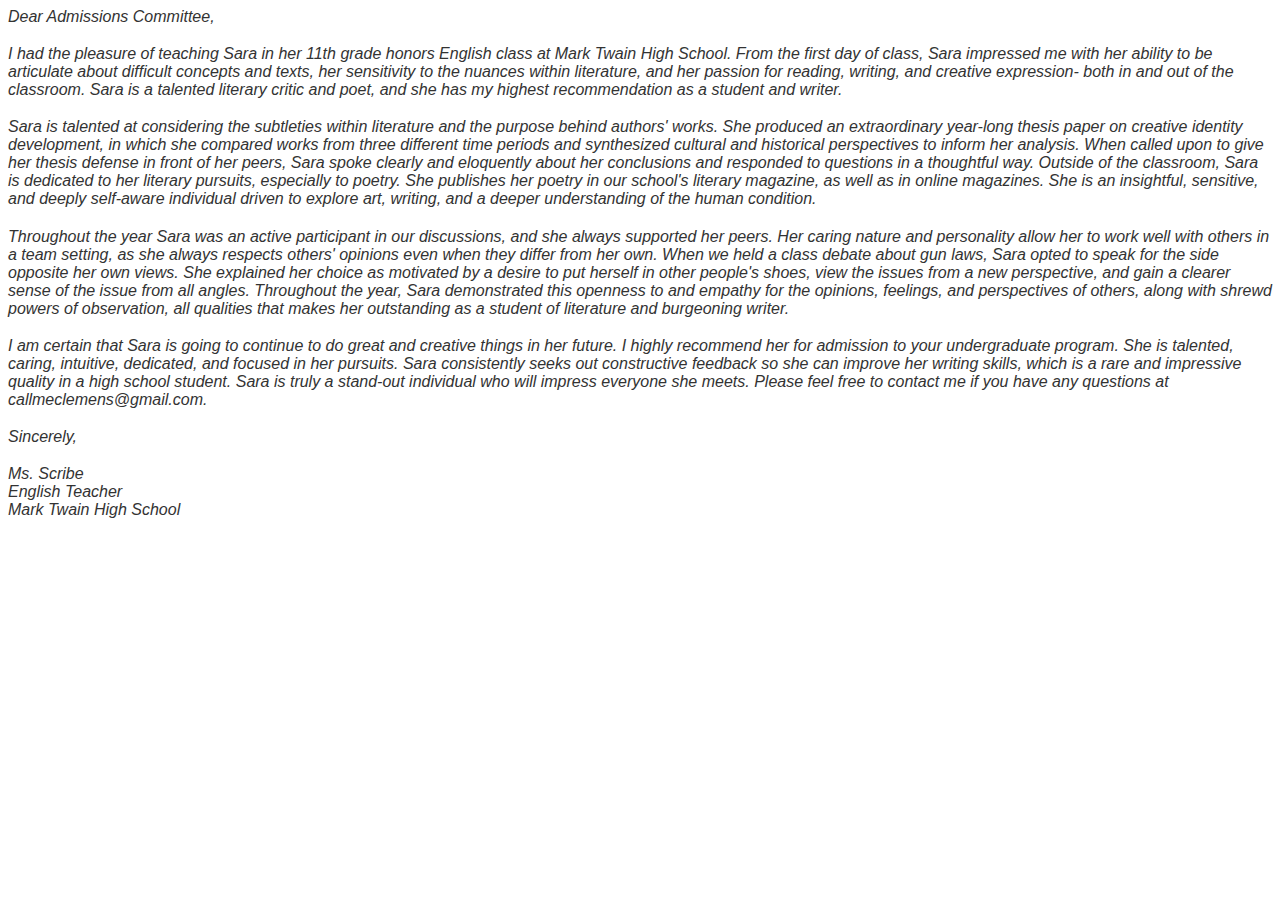
<file: Docs/recommend_letter.htm>
<html>

<head>
<meta http-equiv=Content-Type content="text/html; charset=windows-1252">
<meta name=Generator content="Microsoft Word 15 (filtered)">
<style>
<!--
 /* Font Definitions */
 @font-face
	{font-family:"Cambria Math";
	panose-1:2 4 5 3 5 4 6 3 2 4;}
@font-face
	{font-family:Calibri;
	panose-1:2 15 5 2 2 2 4 3 2 4;}
 /* Style Definitions */
 p.MsoNormal, li.MsoNormal, div.MsoNormal
	{margin-top:0in;
	margin-right:0in;
	margin-bottom:8.0pt;
	margin-left:0in;
	line-height:107%;
	font-size:11.0pt;
	font-family:"Calibri",sans-serif;}
p
	{margin-right:0in;
	margin-left:0in;
	font-size:12.0pt;
	font-family:"Times New Roman",serif;}
.MsoChpDefault
	{font-family:"Calibri",sans-serif;}
.MsoPapDefault
	{margin-bottom:8.0pt;
	line-height:107%;}
@page WordSection1
	{size:8.5in 11.0in;
	margin:1.0in 1.0in 1.0in 1.0in;}
div.WordSection1
	{page:WordSection1;}
-->
</style>

</head>

<body lang=EN-US style='word-wrap:break-word'>

<div class=WordSection1>

<p style='margin-top:0in;margin-right:0in;margin-bottom:.2in;margin-left:0in'><em><span
style='font-family:"Arial",sans-serif;color:#333333'>Dear Admissions Committee,</span></em></p>

<p style='margin-top:0in;margin-right:0in;margin-bottom:.2in;margin-left:0in;
box-sizing: inherit;max-height: 1e+06px;font-variant-ligatures: normal;
font-variant-caps: normal;orphans: 2;text-align:start;widows: 2;-webkit-text-stroke-width: 0px;
text-decoration-thickness: initial;text-decoration-style: initial;text-decoration-color: initial;
word-spacing:0px'><em style='box-sizing: inherit;max-height: 1e+06px'><span
style='font-family:"Arial",sans-serif;color:#333333'>I had the pleasure of
teaching Sara in her 11th grade honors English class at Mark Twain High School.
From the first day of class, Sara impressed me with her ability to be
articulate about difficult concepts and texts, her sensitivity to the nuances
within literature, and her passion for reading, writing, and creative
expression- both in and out of the classroom. Sara is a talented literary
critic and poet, and she has my highest recommendation as a student and writer.</span></em></p>

<p style='margin-top:0in;margin-right:0in;margin-bottom:.2in;margin-left:0in;
box-sizing: inherit;max-height: 1e+06px;font-variant-ligatures: normal;
font-variant-caps: normal;orphans: 2;text-align:start;widows: 2;-webkit-text-stroke-width: 0px;
text-decoration-thickness: initial;text-decoration-style: initial;text-decoration-color: initial;
word-spacing:0px'><em style='box-sizing: inherit;max-height: 1e+06px'><span
style='font-family:"Arial",sans-serif;color:#333333'>Sara is talented at
considering the subtleties within literature and the purpose behind authors'
works. She produced an extraordinary year-long thesis paper on creative
identity development, in which she compared works from three different time
periods and synthesized cultural and historical perspectives to inform her
analysis. When called upon to give her thesis defense in front of her peers,
Sara spoke clearly and eloquently about her conclusions and responded to
questions in a thoughtful way. Outside of the classroom, Sara is dedicated to her
literary pursuits, especially to poetry. She publishes her poetry in our
school's literary magazine, as well as in online magazines. She is an
insightful, sensitive, and deeply self-aware individual driven to explore art,
writing, and a deeper understanding of the human condition.</span></em></p>

<p style='margin-top:0in;margin-right:0in;margin-bottom:.2in;margin-left:0in;
box-sizing: inherit;max-height: 1e+06px;font-variant-ligatures: normal;
font-variant-caps: normal;orphans: 2;text-align:start;widows: 2;-webkit-text-stroke-width: 0px;
text-decoration-thickness: initial;text-decoration-style: initial;text-decoration-color: initial;
word-spacing:0px'><em style='box-sizing: inherit;max-height: 1e+06px'><span
style='font-family:"Arial",sans-serif;color:#333333'>Throughout the year Sara
was an active participant in our discussions, and she always supported her
peers. Her caring nature and personality allow her to work well with others in
a team setting, as she always respects others' opinions even when they differ
from her own. When we held a class debate about gun laws, Sara opted to speak
for the side opposite her own views. She explained her choice as motivated by a
desire to put herself in other people's shoes, view the issues from a new
perspective, and gain a clearer sense of the issue from all angles. Throughout
the year, Sara demonstrated this openness to and empathy for the opinions,
feelings, and perspectives of others, along with shrewd powers of observation,
all qualities that makes her outstanding as a student of literature and
burgeoning writer.</span></em></p>

<p style='margin-top:0in;margin-right:0in;margin-bottom:.2in;margin-left:0in;
box-sizing: inherit;max-height: 1e+06px;font-variant-ligatures: normal;
font-variant-caps: normal;orphans: 2;text-align:start;widows: 2;-webkit-text-stroke-width: 0px;
text-decoration-thickness: initial;text-decoration-style: initial;text-decoration-color: initial;
word-spacing:0px'><em style='box-sizing: inherit;max-height: 1e+06px'><span
style='font-family:"Arial",sans-serif;color:#333333'>I am certain that Sara is
going to continue to do great and creative things in her future. I highly
recommend her for admission to your undergraduate program. She is talented,
caring, intuitive, dedicated, and focused in her pursuits. Sara consistently
seeks out constructive feedback so she can improve her writing skills, which is
a rare and impressive quality in a high school student. Sara is truly a
stand-out individual who will impress everyone she meets. Please feel free to
contact me if you have any questions at callmeclemens@gmail.com.</span></em></p>

<p style='margin-top:0in;margin-right:0in;margin-bottom:.2in;margin-left:0in;
box-sizing: inherit;max-height: 1e+06px;font-variant-ligatures: normal;
font-variant-caps: normal;orphans: 2;text-align:start;widows: 2;-webkit-text-stroke-width: 0px;
text-decoration-thickness: initial;text-decoration-style: initial;text-decoration-color: initial;
word-spacing:0px'><em style='box-sizing: inherit;max-height: 1e+06px'><span
style='font-family:"Arial",sans-serif;color:#333333'>Sincerely,</span></em></p>

<p style='margin-top:0in;margin-right:0in;margin-bottom:.2in;margin-left:0in;
box-sizing: inherit;max-height: 1e+06px;font-variant-ligatures: normal;
font-variant-caps: normal;orphans: 2;text-align:start;widows: 2;-webkit-text-stroke-width: 0px;
text-decoration-thickness: initial;text-decoration-style: initial;text-decoration-color: initial;
word-spacing:0px'><em style='box-sizing: inherit;max-height: 1e+06px'><span
style='font-family:"Arial",sans-serif;color:#333333'>Ms. Scribe</span></em><span
style='font-family:"Arial",sans-serif;color:#333333'><br style='box-sizing: inherit;
max-height: 1e+06px'>
<em style='box-sizing: inherit;max-height: 1e+06px'><span style='font-family:
"Arial",sans-serif'>English Teacher</span></em><br style='box-sizing: inherit;
max-height: 1e+06px'>
<em style='box-sizing: inherit;max-height: 1e+06px'><span style='font-family:
"Arial",sans-serif'>Mark Twain High School</span></em></span></p>

<p class=MsoNormal>&nbsp;</p>

</div>

</body>

</html>
</file>
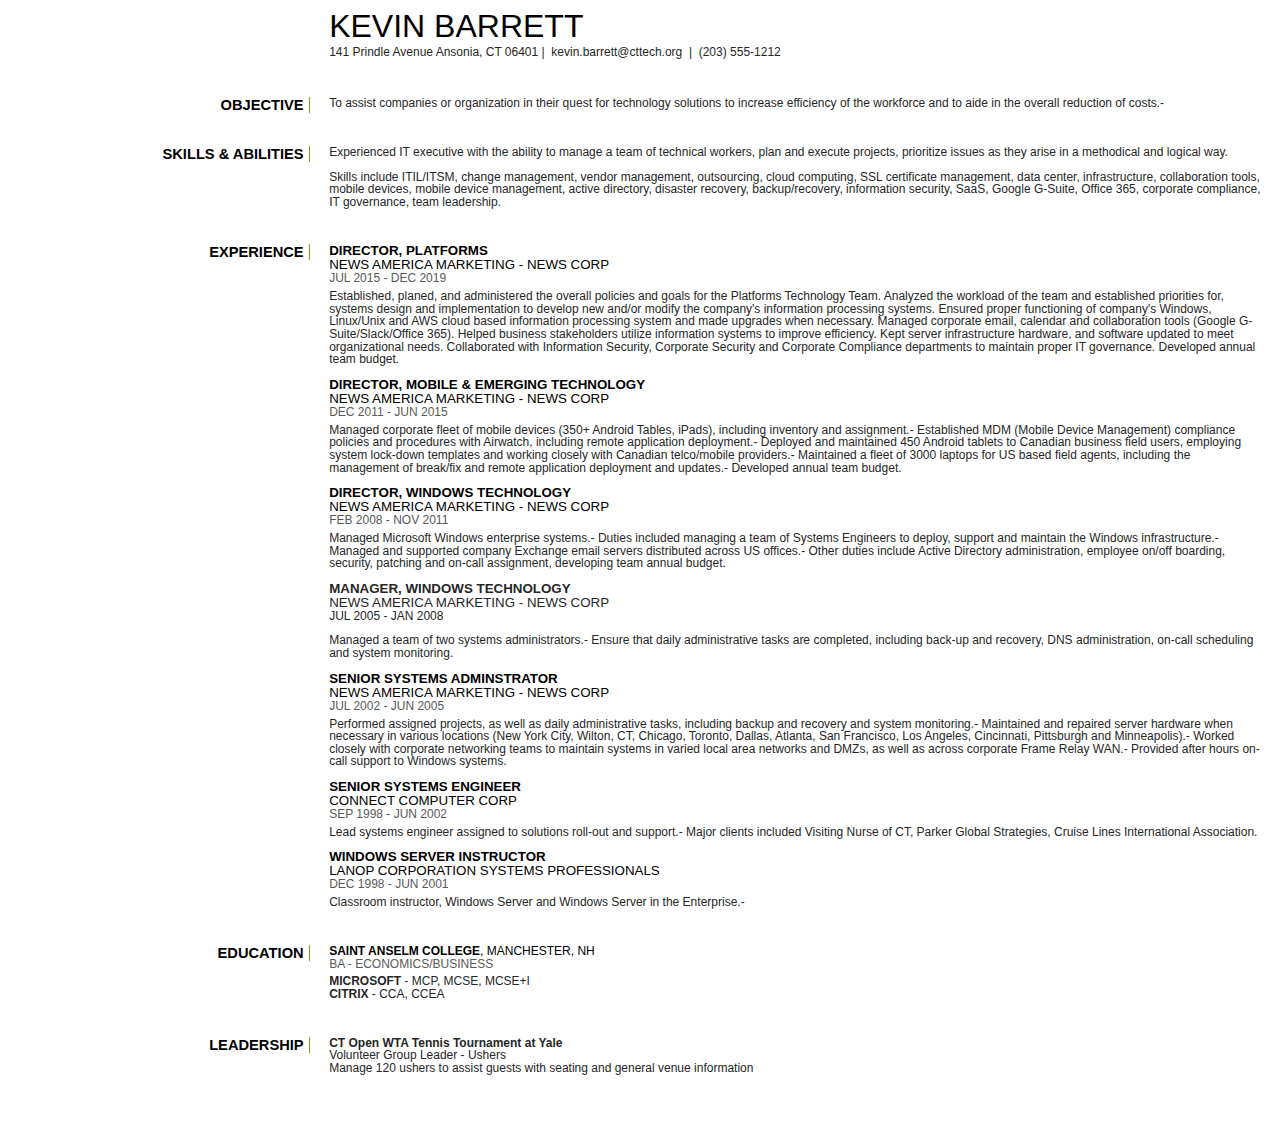
<file: Docs/Resume.html>
<html xmlns:v="urn:schemas-microsoft-com:vml"
xmlns:o="urn:schemas-microsoft-com:office:office"
xmlns:w="urn:schemas-microsoft-com:office:word"
xmlns:m="http://schemas.microsoft.com/office/2004/12/omml"
xmlns="http://www.w3.org/TR/REC-html40">

<head>
<meta http-equiv=Content-Type content="text/html; charset=windows-1252">
<meta name=ProgId content=Word.Document>
<meta name=Generator content="Microsoft Word 15">
<meta name=Originator content="Microsoft Word 15">
<link rel=File-List href="Resume_files/filelist.xml">
<!--[if gte mso 9]><xml>
 <o:DocumentProperties>
  <o:Author>Kevin Barrett</o:Author>
  <o:Template>Basic resume.dotx</o:Template>
  <o:LastAuthor>Kevin</o:LastAuthor>
  <o:Revision>3</o:Revision>
  <o:TotalTime>1</o:TotalTime>
  <o:LastPrinted>2019-09-08T01:02:00Z</o:LastPrinted>
  <o:Created>2020-12-01T17:56:00Z</o:Created>
  <o:LastSaved>2020-12-01T17:56:00Z</o:LastSaved>
  <o:Pages>1</o:Pages>
  <o:Words>679</o:Words>
  <o:Characters>3871</o:Characters>
  <o:Lines>32</o:Lines>
  <o:Paragraphs>9</o:Paragraphs>
  <o:CharactersWithSpaces>4541</o:CharactersWithSpaces>
  <o:Version>16.00</o:Version>
 </o:DocumentProperties>
 <o:OfficeDocumentSettings>
  <o:AllowPNG/>
 </o:OfficeDocumentSettings>
</xml><![endif]-->
<link rel=dataStoreItem href="Resume_files/item0007.xml"
target="Resume_files/props008.xml">
<link rel=themeData href="Resume_files/themedata.thmx">
<link rel=colorSchemeMapping href="Resume_files/colorschememapping.xml">
<!--[if gte mso 9]><xml>
 <w:WordDocument>
  <w:SpellingState>Clean</w:SpellingState>
  <w:GrammarState>Clean</w:GrammarState>
  <w:TrackMoves>false</w:TrackMoves>
  <w:TrackFormatting/>
  <w:PunctuationKerning/>
  <w:ValidateAgainstSchemas/>
  <w:SaveIfXMLInvalid>false</w:SaveIfXMLInvalid>
  <w:IgnoreMixedContent>false</w:IgnoreMixedContent>
  <w:AlwaysShowPlaceholderText>false</w:AlwaysShowPlaceholderText>
  <w:DoNotPromoteQF/>
  <w:LidThemeOther>EN-US</w:LidThemeOther>
  <w:LidThemeAsian>X-NONE</w:LidThemeAsian>
  <w:LidThemeComplexScript>X-NONE</w:LidThemeComplexScript>
  <w:Compatibility>
   <w:BreakWrappedTables/>
   <w:SnapToGridInCell/>
   <w:WrapTextWithPunct/>
   <w:UseAsianBreakRules/>
   <w:DontGrowAutofit/>
   <w:SplitPgBreakAndParaMark/>
   <w:EnableOpenTypeKerning/>
   <w:DontFlipMirrorIndents/>
   <w:OverrideTableStyleHps/>
  </w:Compatibility>
  <m:mathPr>
   <m:mathFont m:val="Cambria Math"/>
   <m:brkBin m:val="before"/>
   <m:brkBinSub m:val="&#45;-"/>
   <m:smallFrac m:val="off"/>
   <m:dispDef/>
   <m:lMargin m:val="0"/>
   <m:rMargin m:val="0"/>
   <m:defJc m:val="centerGroup"/>
   <m:wrapIndent m:val="1440"/>
   <m:intLim m:val="subSup"/>
   <m:naryLim m:val="undOvr"/>
  </m:mathPr></w:WordDocument>
</xml><![endif]--><!--[if gte mso 9]><xml>
 <w:LatentStyles DefLockedState="false" DefUnhideWhenUsed="false"
  DefSemiHidden="false" DefQFormat="false" DefPriority="99"
  LatentStyleCount="376">
  <w:LsdException Locked="false" Priority="0" QFormat="true" Name="Normal"/>
  <w:LsdException Locked="false" Priority="3" QFormat="true" Name="heading 1"/>
  <w:LsdException Locked="false" Priority="3" SemiHidden="true"
   UnhideWhenUsed="true" QFormat="true" Name="heading 2"/>
  <w:LsdException Locked="false" Priority="3" SemiHidden="true"
   UnhideWhenUsed="true" QFormat="true" Name="heading 3"/>
  <w:LsdException Locked="false" Priority="3" SemiHidden="true"
   UnhideWhenUsed="true" QFormat="true" Name="heading 4"/>
  <w:LsdException Locked="false" Priority="3" SemiHidden="true"
   UnhideWhenUsed="true" QFormat="true" Name="heading 5"/>
  <w:LsdException Locked="false" Priority="3" SemiHidden="true"
   UnhideWhenUsed="true" QFormat="true" Name="heading 6"/>
  <w:LsdException Locked="false" Priority="3" SemiHidden="true"
   UnhideWhenUsed="true" QFormat="true" Name="heading 7"/>
  <w:LsdException Locked="false" Priority="3" SemiHidden="true"
   UnhideWhenUsed="true" QFormat="true" Name="heading 8"/>
  <w:LsdException Locked="false" Priority="3" SemiHidden="true"
   UnhideWhenUsed="true" QFormat="true" Name="heading 9"/>
  <w:LsdException Locked="false" SemiHidden="true" UnhideWhenUsed="true"
   Name="index 1"/>
  <w:LsdException Locked="false" SemiHidden="true" UnhideWhenUsed="true"
   Name="index 2"/>
  <w:LsdException Locked="false" SemiHidden="true" UnhideWhenUsed="true"
   Name="index 3"/>
  <w:LsdException Locked="false" SemiHidden="true" UnhideWhenUsed="true"
   Name="index 4"/>
  <w:LsdException Locked="false" SemiHidden="true" UnhideWhenUsed="true"
   Name="index 5"/>
  <w:LsdException Locked="false" SemiHidden="true" UnhideWhenUsed="true"
   Name="index 6"/>
  <w:LsdException Locked="false" SemiHidden="true" UnhideWhenUsed="true"
   Name="index 7"/>
  <w:LsdException Locked="false" SemiHidden="true" UnhideWhenUsed="true"
   Name="index 8"/>
  <w:LsdException Locked="false" SemiHidden="true" UnhideWhenUsed="true"
   Name="index 9"/>
  <w:LsdException Locked="false" Priority="39" SemiHidden="true"
   UnhideWhenUsed="true" Name="toc 1"/>
  <w:LsdException Locked="false" Priority="39" SemiHidden="true"
   UnhideWhenUsed="true" Name="toc 2"/>
  <w:LsdException Locked="false" Priority="39" SemiHidden="true"
   UnhideWhenUsed="true" Name="toc 3"/>
  <w:LsdException Locked="false" Priority="39" SemiHidden="true"
   UnhideWhenUsed="true" Name="toc 4"/>
  <w:LsdException Locked="false" Priority="39" SemiHidden="true"
   UnhideWhenUsed="true" Name="toc 5"/>
  <w:LsdException Locked="false" Priority="39" SemiHidden="true"
   UnhideWhenUsed="true" Name="toc 6"/>
  <w:LsdException Locked="false" Priority="39" SemiHidden="true"
   UnhideWhenUsed="true" Name="toc 7"/>
  <w:LsdException Locked="false" Priority="39" SemiHidden="true"
   UnhideWhenUsed="true" Name="toc 8"/>
  <w:LsdException Locked="false" Priority="39" SemiHidden="true"
   UnhideWhenUsed="true" Name="toc 9"/>
  <w:LsdException Locked="false" SemiHidden="true" UnhideWhenUsed="true"
   Name="Normal Indent"/>
  <w:LsdException Locked="false" SemiHidden="true" UnhideWhenUsed="true"
   Name="footnote text"/>
  <w:LsdException Locked="false" SemiHidden="true" UnhideWhenUsed="true"
   Name="annotation text"/>
  <w:LsdException Locked="false" SemiHidden="true" UnhideWhenUsed="true"
   Name="header"/>
  <w:LsdException Locked="false" SemiHidden="true" UnhideWhenUsed="true"
   QFormat="true" Name="footer"/>
  <w:LsdException Locked="false" SemiHidden="true" UnhideWhenUsed="true"
   Name="index heading"/>
  <w:LsdException Locked="false" Priority="35" SemiHidden="true"
   UnhideWhenUsed="true" QFormat="true" Name="caption"/>
  <w:LsdException Locked="false" SemiHidden="true" UnhideWhenUsed="true"
   Name="table of figures"/>
  <w:LsdException Locked="false" SemiHidden="true" UnhideWhenUsed="true"
   Name="envelope address"/>
  <w:LsdException Locked="false" SemiHidden="true" UnhideWhenUsed="true"
   Name="envelope return"/>
  <w:LsdException Locked="false" SemiHidden="true" UnhideWhenUsed="true"
   Name="footnote reference"/>
  <w:LsdException Locked="false" SemiHidden="true" UnhideWhenUsed="true"
   Name="annotation reference"/>
  <w:LsdException Locked="false" SemiHidden="true" UnhideWhenUsed="true"
   Name="line number"/>
  <w:LsdException Locked="false" SemiHidden="true" UnhideWhenUsed="true"
   Name="page number"/>
  <w:LsdException Locked="false" SemiHidden="true" UnhideWhenUsed="true"
   Name="endnote reference"/>
  <w:LsdException Locked="false" SemiHidden="true" UnhideWhenUsed="true"
   Name="endnote text"/>
  <w:LsdException Locked="false" SemiHidden="true" UnhideWhenUsed="true"
   Name="table of authorities"/>
  <w:LsdException Locked="false" SemiHidden="true" UnhideWhenUsed="true"
   Name="macro"/>
  <w:LsdException Locked="false" SemiHidden="true" UnhideWhenUsed="true"
   Name="toa heading"/>
  <w:LsdException Locked="false" SemiHidden="true" UnhideWhenUsed="true"
   Name="List"/>
  <w:LsdException Locked="false" SemiHidden="true" UnhideWhenUsed="true"
   Name="List Bullet"/>
  <w:LsdException Locked="false" SemiHidden="true" UnhideWhenUsed="true"
   Name="List Number"/>
  <w:LsdException Locked="false" SemiHidden="true" UnhideWhenUsed="true"
   Name="List 2"/>
  <w:LsdException Locked="false" SemiHidden="true" UnhideWhenUsed="true"
   Name="List 3"/>
  <w:LsdException Locked="false" SemiHidden="true" UnhideWhenUsed="true"
   Name="List 4"/>
  <w:LsdException Locked="false" SemiHidden="true" UnhideWhenUsed="true"
   Name="List 5"/>
  <w:LsdException Locked="false" SemiHidden="true" UnhideWhenUsed="true"
   Name="List Bullet 2"/>
  <w:LsdException Locked="false" SemiHidden="true" UnhideWhenUsed="true"
   Name="List Bullet 3"/>
  <w:LsdException Locked="false" SemiHidden="true" UnhideWhenUsed="true"
   Name="List Bullet 4"/>
  <w:LsdException Locked="false" SemiHidden="true" UnhideWhenUsed="true"
   Name="List Bullet 5"/>
  <w:LsdException Locked="false" SemiHidden="true" UnhideWhenUsed="true"
   Name="List Number 2"/>
  <w:LsdException Locked="false" SemiHidden="true" UnhideWhenUsed="true"
   Name="List Number 3"/>
  <w:LsdException Locked="false" SemiHidden="true" UnhideWhenUsed="true"
   Name="List Number 4"/>
  <w:LsdException Locked="false" SemiHidden="true" UnhideWhenUsed="true"
   Name="List Number 5"/>
  <w:LsdException Locked="false" Priority="1" SemiHidden="true"
   UnhideWhenUsed="true" QFormat="true" Name="Title"/>
  <w:LsdException Locked="false" SemiHidden="true" UnhideWhenUsed="true"
   Name="Closing"/>
  <w:LsdException Locked="false" SemiHidden="true" UnhideWhenUsed="true"
   Name="Signature"/>
  <w:LsdException Locked="false" Priority="1" SemiHidden="true"
   UnhideWhenUsed="true" Name="Default Paragraph Font"/>
  <w:LsdException Locked="false" SemiHidden="true" UnhideWhenUsed="true"
   Name="Body Text"/>
  <w:LsdException Locked="false" SemiHidden="true" UnhideWhenUsed="true"
   Name="Body Text Indent"/>
  <w:LsdException Locked="false" SemiHidden="true" UnhideWhenUsed="true"
   Name="List Continue"/>
  <w:LsdException Locked="false" SemiHidden="true" UnhideWhenUsed="true"
   Name="List Continue 2"/>
  <w:LsdException Locked="false" SemiHidden="true" UnhideWhenUsed="true"
   Name="List Continue 3"/>
  <w:LsdException Locked="false" SemiHidden="true" UnhideWhenUsed="true"
   Name="List Continue 4"/>
  <w:LsdException Locked="false" SemiHidden="true" UnhideWhenUsed="true"
   Name="List Continue 5"/>
  <w:LsdException Locked="false" SemiHidden="true" UnhideWhenUsed="true"
   Name="Message Header"/>
  <w:LsdException Locked="false" Priority="11" SemiHidden="true"
   UnhideWhenUsed="true" QFormat="true" Name="Subtitle"/>
  <w:LsdException Locked="false" SemiHidden="true" UnhideWhenUsed="true"
   Name="Salutation"/>
  <w:LsdException Locked="false" SemiHidden="true" UnhideWhenUsed="true"
   Name="Date"/>
  <w:LsdException Locked="false" SemiHidden="true" UnhideWhenUsed="true"
   Name="Body Text First Indent"/>
  <w:LsdException Locked="false" SemiHidden="true" UnhideWhenUsed="true"
   Name="Body Text First Indent 2"/>
  <w:LsdException Locked="false" SemiHidden="true" UnhideWhenUsed="true"
   Name="Note Heading"/>
  <w:LsdException Locked="false" SemiHidden="true" UnhideWhenUsed="true"
   Name="Body Text 2"/>
  <w:LsdException Locked="false" SemiHidden="true" UnhideWhenUsed="true"
   Name="Body Text 3"/>
  <w:LsdException Locked="false" SemiHidden="true" UnhideWhenUsed="true"
   Name="Body Text Indent 2"/>
  <w:LsdException Locked="false" SemiHidden="true" UnhideWhenUsed="true"
   Name="Body Text Indent 3"/>
  <w:LsdException Locked="false" SemiHidden="true" UnhideWhenUsed="true"
   Name="Block Text"/>
  <w:LsdException Locked="false" SemiHidden="true" UnhideWhenUsed="true"
   Name="Hyperlink"/>
  <w:LsdException Locked="false" SemiHidden="true" UnhideWhenUsed="true"
   Name="FollowedHyperlink"/>
  <w:LsdException Locked="false" Priority="4" SemiHidden="true"
   UnhideWhenUsed="true" QFormat="true" Name="Strong"/>
  <w:LsdException Locked="false" Priority="20" SemiHidden="true"
   UnhideWhenUsed="true" QFormat="true" Name="Emphasis"/>
  <w:LsdException Locked="false" SemiHidden="true" UnhideWhenUsed="true"
   Name="Document Map"/>
  <w:LsdException Locked="false" SemiHidden="true" UnhideWhenUsed="true"
   Name="Plain Text"/>
  <w:LsdException Locked="false" SemiHidden="true" UnhideWhenUsed="true"
   Name="E-mail Signature"/>
  <w:LsdException Locked="false" SemiHidden="true" UnhideWhenUsed="true"
   Name="HTML Top of Form"/>
  <w:LsdException Locked="false" SemiHidden="true" UnhideWhenUsed="true"
   Name="HTML Bottom of Form"/>
  <w:LsdException Locked="false" SemiHidden="true" UnhideWhenUsed="true"
   Name="Normal (Web)"/>
  <w:LsdException Locked="false" SemiHidden="true" UnhideWhenUsed="true"
   Name="HTML Acronym"/>
  <w:LsdException Locked="false" SemiHidden="true" UnhideWhenUsed="true"
   Name="HTML Address"/>
  <w:LsdException Locked="false" SemiHidden="true" UnhideWhenUsed="true"
   Name="HTML Cite"/>
  <w:LsdException Locked="false" SemiHidden="true" UnhideWhenUsed="true"
   Name="HTML Code"/>
  <w:LsdException Locked="false" SemiHidden="true" UnhideWhenUsed="true"
   Name="HTML Definition"/>
  <w:LsdException Locked="false" SemiHidden="true" UnhideWhenUsed="true"
   Name="HTML Keyboard"/>
  <w:LsdException Locked="false" SemiHidden="true" UnhideWhenUsed="true"
   Name="HTML Preformatted"/>
  <w:LsdException Locked="false" SemiHidden="true" UnhideWhenUsed="true"
   Name="HTML Sample"/>
  <w:LsdException Locked="false" SemiHidden="true" UnhideWhenUsed="true"
   Name="HTML Typewriter"/>
  <w:LsdException Locked="false" SemiHidden="true" UnhideWhenUsed="true"
   Name="HTML Variable"/>
  <w:LsdException Locked="false" SemiHidden="true" UnhideWhenUsed="true"
   Name="Normal Table"/>
  <w:LsdException Locked="false" SemiHidden="true" UnhideWhenUsed="true"
   Name="annotation subject"/>
  <w:LsdException Locked="false" SemiHidden="true" UnhideWhenUsed="true"
   Name="No List"/>
  <w:LsdException Locked="false" SemiHidden="true" UnhideWhenUsed="true"
   Name="Outline List 1"/>
  <w:LsdException Locked="false" SemiHidden="true" UnhideWhenUsed="true"
   Name="Outline List 2"/>
  <w:LsdException Locked="false" SemiHidden="true" UnhideWhenUsed="true"
   Name="Outline List 3"/>
  <w:LsdException Locked="false" SemiHidden="true" UnhideWhenUsed="true"
   Name="Table Simple 1"/>
  <w:LsdException Locked="false" SemiHidden="true" UnhideWhenUsed="true"
   Name="Table Simple 2"/>
  <w:LsdException Locked="false" SemiHidden="true" UnhideWhenUsed="true"
   Name="Table Simple 3"/>
  <w:LsdException Locked="false" SemiHidden="true" UnhideWhenUsed="true"
   Name="Table Classic 1"/>
  <w:LsdException Locked="false" SemiHidden="true" UnhideWhenUsed="true"
   Name="Table Classic 2"/>
  <w:LsdException Locked="false" SemiHidden="true" UnhideWhenUsed="true"
   Name="Table Classic 3"/>
  <w:LsdException Locked="false" SemiHidden="true" UnhideWhenUsed="true"
   Name="Table Classic 4"/>
  <w:LsdException Locked="false" SemiHidden="true" UnhideWhenUsed="true"
   Name="Table Colorful 1"/>
  <w:LsdException Locked="false" SemiHidden="true" UnhideWhenUsed="true"
   Name="Table Colorful 2"/>
  <w:LsdException Locked="false" SemiHidden="true" UnhideWhenUsed="true"
   Name="Table Colorful 3"/>
  <w:LsdException Locked="false" SemiHidden="true" UnhideWhenUsed="true"
   Name="Table Columns 1"/>
  <w:LsdException Locked="false" SemiHidden="true" UnhideWhenUsed="true"
   Name="Table Columns 2"/>
  <w:LsdException Locked="false" SemiHidden="true" UnhideWhenUsed="true"
   Name="Table Columns 3"/>
  <w:LsdException Locked="false" SemiHidden="true" UnhideWhenUsed="true"
   Name="Table Columns 4"/>
  <w:LsdException Locked="false" SemiHidden="true" UnhideWhenUsed="true"
   Name="Table Columns 5"/>
  <w:LsdException Locked="false" SemiHidden="true" UnhideWhenUsed="true"
   Name="Table Grid 1"/>
  <w:LsdException Locked="false" SemiHidden="true" UnhideWhenUsed="true"
   Name="Table Grid 2"/>
  <w:LsdException Locked="false" SemiHidden="true" UnhideWhenUsed="true"
   Name="Table Grid 3"/>
  <w:LsdException Locked="false" SemiHidden="true" UnhideWhenUsed="true"
   Name="Table Grid 4"/>
  <w:LsdException Locked="false" SemiHidden="true" UnhideWhenUsed="true"
   Name="Table Grid 5"/>
  <w:LsdException Locked="false" SemiHidden="true" UnhideWhenUsed="true"
   Name="Table Grid 6"/>
  <w:LsdException Locked="false" SemiHidden="true" UnhideWhenUsed="true"
   Name="Table Grid 7"/>
  <w:LsdException Locked="false" SemiHidden="true" UnhideWhenUsed="true"
   Name="Table Grid 8"/>
  <w:LsdException Locked="false" SemiHidden="true" UnhideWhenUsed="true"
   Name="Table List 1"/>
  <w:LsdException Locked="false" SemiHidden="true" UnhideWhenUsed="true"
   Name="Table List 2"/>
  <w:LsdException Locked="false" SemiHidden="true" UnhideWhenUsed="true"
   Name="Table List 3"/>
  <w:LsdException Locked="false" SemiHidden="true" UnhideWhenUsed="true"
   Name="Table List 4"/>
  <w:LsdException Locked="false" SemiHidden="true" UnhideWhenUsed="true"
   Name="Table List 5"/>
  <w:LsdException Locked="false" SemiHidden="true" UnhideWhenUsed="true"
   Name="Table List 6"/>
  <w:LsdException Locked="false" SemiHidden="true" UnhideWhenUsed="true"
   Name="Table List 7"/>
  <w:LsdException Locked="false" SemiHidden="true" UnhideWhenUsed="true"
   Name="Table List 8"/>
  <w:LsdException Locked="false" SemiHidden="true" UnhideWhenUsed="true"
   Name="Table 3D effects 1"/>
  <w:LsdException Locked="false" SemiHidden="true" UnhideWhenUsed="true"
   Name="Table 3D effects 2"/>
  <w:LsdException Locked="false" SemiHidden="true" UnhideWhenUsed="true"
   Name="Table 3D effects 3"/>
  <w:LsdException Locked="false" SemiHidden="true" UnhideWhenUsed="true"
   Name="Table Contemporary"/>
  <w:LsdException Locked="false" SemiHidden="true" UnhideWhenUsed="true"
   Name="Table Elegant"/>
  <w:LsdException Locked="false" SemiHidden="true" UnhideWhenUsed="true"
   Name="Table Professional"/>
  <w:LsdException Locked="false" SemiHidden="true" UnhideWhenUsed="true"
   Name="Table Subtle 1"/>
  <w:LsdException Locked="false" SemiHidden="true" UnhideWhenUsed="true"
   Name="Table Subtle 2"/>
  <w:LsdException Locked="false" SemiHidden="true" UnhideWhenUsed="true"
   Name="Table Web 1"/>
  <w:LsdException Locked="false" SemiHidden="true" UnhideWhenUsed="true"
   Name="Table Web 2"/>
  <w:LsdException Locked="false" SemiHidden="true" UnhideWhenUsed="true"
   Name="Table Web 3"/>
  <w:LsdException Locked="false" SemiHidden="true" UnhideWhenUsed="true"
   Name="Balloon Text"/>
  <w:LsdException Locked="false" Priority="39" Name="Table Grid"/>
  <w:LsdException Locked="false" SemiHidden="true" UnhideWhenUsed="true"
   Name="Table Theme"/>
  <w:LsdException Locked="false" SemiHidden="true" Name="Placeholder Text"/>
  <w:LsdException Locked="false" Priority="2" SemiHidden="true"
   UnhideWhenUsed="true" QFormat="true" Name="No Spacing"/>
  <w:LsdException Locked="false" Priority="60" Name="Light Shading"/>
  <w:LsdException Locked="false" Priority="61" Name="Light List"/>
  <w:LsdException Locked="false" Priority="62" Name="Light Grid"/>
  <w:LsdException Locked="false" Priority="63" Name="Medium Shading 1"/>
  <w:LsdException Locked="false" Priority="64" Name="Medium Shading 2"/>
  <w:LsdException Locked="false" Priority="65" Name="Medium List 1"/>
  <w:LsdException Locked="false" Priority="66" Name="Medium List 2"/>
  <w:LsdException Locked="false" Priority="67" Name="Medium Grid 1"/>
  <w:LsdException Locked="false" Priority="68" Name="Medium Grid 2"/>
  <w:LsdException Locked="false" Priority="69" Name="Medium Grid 3"/>
  <w:LsdException Locked="false" Priority="70" Name="Dark List"/>
  <w:LsdException Locked="false" Priority="71" Name="Colorful Shading"/>
  <w:LsdException Locked="false" Priority="72" Name="Colorful List"/>
  <w:LsdException Locked="false" Priority="73" Name="Colorful Grid"/>
  <w:LsdException Locked="false" Priority="60" Name="Light Shading Accent 1"/>
  <w:LsdException Locked="false" Priority="61" Name="Light List Accent 1"/>
  <w:LsdException Locked="false" Priority="62" Name="Light Grid Accent 1"/>
  <w:LsdException Locked="false" Priority="63" Name="Medium Shading 1 Accent 1"/>
  <w:LsdException Locked="false" Priority="64" Name="Medium Shading 2 Accent 1"/>
  <w:LsdException Locked="false" Priority="65" Name="Medium List 1 Accent 1"/>
  <w:LsdException Locked="false" SemiHidden="true" Name="Revision"/>
  <w:LsdException Locked="false" Priority="34" SemiHidden="true"
   UnhideWhenUsed="true" QFormat="true" Name="List Paragraph"/>
  <w:LsdException Locked="false" Priority="29" SemiHidden="true"
   UnhideWhenUsed="true" QFormat="true" Name="Quote"/>
  <w:LsdException Locked="false" Priority="30" SemiHidden="true"
   UnhideWhenUsed="true" QFormat="true" Name="Intense Quote"/>
  <w:LsdException Locked="false" Priority="66" Name="Medium List 2 Accent 1"/>
  <w:LsdException Locked="false" Priority="67" Name="Medium Grid 1 Accent 1"/>
  <w:LsdException Locked="false" Priority="68" Name="Medium Grid 2 Accent 1"/>
  <w:LsdException Locked="false" Priority="69" Name="Medium Grid 3 Accent 1"/>
  <w:LsdException Locked="false" Priority="70" Name="Dark List Accent 1"/>
  <w:LsdException Locked="false" Priority="71" Name="Colorful Shading Accent 1"/>
  <w:LsdException Locked="false" Priority="72" Name="Colorful List Accent 1"/>
  <w:LsdException Locked="false" Priority="73" Name="Colorful Grid Accent 1"/>
  <w:LsdException Locked="false" Priority="60" Name="Light Shading Accent 2"/>
  <w:LsdException Locked="false" Priority="61" Name="Light List Accent 2"/>
  <w:LsdException Locked="false" Priority="62" Name="Light Grid Accent 2"/>
  <w:LsdException Locked="false" Priority="63" Name="Medium Shading 1 Accent 2"/>
  <w:LsdException Locked="false" Priority="64" Name="Medium Shading 2 Accent 2"/>
  <w:LsdException Locked="false" Priority="65" Name="Medium List 1 Accent 2"/>
  <w:LsdException Locked="false" Priority="66" Name="Medium List 2 Accent 2"/>
  <w:LsdException Locked="false" Priority="67" Name="Medium Grid 1 Accent 2"/>
  <w:LsdException Locked="false" Priority="68" Name="Medium Grid 2 Accent 2"/>
  <w:LsdException Locked="false" Priority="69" Name="Medium Grid 3 Accent 2"/>
  <w:LsdException Locked="false" Priority="70" Name="Dark List Accent 2"/>
  <w:LsdException Locked="false" Priority="71" Name="Colorful Shading Accent 2"/>
  <w:LsdException Locked="false" Priority="72" Name="Colorful List Accent 2"/>
  <w:LsdException Locked="false" Priority="73" Name="Colorful Grid Accent 2"/>
  <w:LsdException Locked="false" Priority="60" Name="Light Shading Accent 3"/>
  <w:LsdException Locked="false" Priority="61" Name="Light List Accent 3"/>
  <w:LsdException Locked="false" Priority="62" Name="Light Grid Accent 3"/>
  <w:LsdException Locked="false" Priority="63" Name="Medium Shading 1 Accent 3"/>
  <w:LsdException Locked="false" Priority="64" Name="Medium Shading 2 Accent 3"/>
  <w:LsdException Locked="false" Priority="65" Name="Medium List 1 Accent 3"/>
  <w:LsdException Locked="false" Priority="66" Name="Medium List 2 Accent 3"/>
  <w:LsdException Locked="false" Priority="67" Name="Medium Grid 1 Accent 3"/>
  <w:LsdException Locked="false" Priority="68" Name="Medium Grid 2 Accent 3"/>
  <w:LsdException Locked="false" Priority="69" Name="Medium Grid 3 Accent 3"/>
  <w:LsdException Locked="false" Priority="70" Name="Dark List Accent 3"/>
  <w:LsdException Locked="false" Priority="71" Name="Colorful Shading Accent 3"/>
  <w:LsdException Locked="false" Priority="72" Name="Colorful List Accent 3"/>
  <w:LsdException Locked="false" Priority="73" Name="Colorful Grid Accent 3"/>
  <w:LsdException Locked="false" Priority="60" Name="Light Shading Accent 4"/>
  <w:LsdException Locked="false" Priority="61" Name="Light List Accent 4"/>
  <w:LsdException Locked="false" Priority="62" Name="Light Grid Accent 4"/>
  <w:LsdException Locked="false" Priority="63" Name="Medium Shading 1 Accent 4"/>
  <w:LsdException Locked="false" Priority="64" Name="Medium Shading 2 Accent 4"/>
  <w:LsdException Locked="false" Priority="65" Name="Medium List 1 Accent 4"/>
  <w:LsdException Locked="false" Priority="66" Name="Medium List 2 Accent 4"/>
  <w:LsdException Locked="false" Priority="67" Name="Medium Grid 1 Accent 4"/>
  <w:LsdException Locked="false" Priority="68" Name="Medium Grid 2 Accent 4"/>
  <w:LsdException Locked="false" Priority="69" Name="Medium Grid 3 Accent 4"/>
  <w:LsdException Locked="false" Priority="70" Name="Dark List Accent 4"/>
  <w:LsdException Locked="false" Priority="71" Name="Colorful Shading Accent 4"/>
  <w:LsdException Locked="false" Priority="72" Name="Colorful List Accent 4"/>
  <w:LsdException Locked="false" Priority="73" Name="Colorful Grid Accent 4"/>
  <w:LsdException Locked="false" Priority="60" Name="Light Shading Accent 5"/>
  <w:LsdException Locked="false" Priority="61" Name="Light List Accent 5"/>
  <w:LsdException Locked="false" Priority="62" Name="Light Grid Accent 5"/>
  <w:LsdException Locked="false" Priority="63" Name="Medium Shading 1 Accent 5"/>
  <w:LsdException Locked="false" Priority="64" Name="Medium Shading 2 Accent 5"/>
  <w:LsdException Locked="false" Priority="65" Name="Medium List 1 Accent 5"/>
  <w:LsdException Locked="false" Priority="66" Name="Medium List 2 Accent 5"/>
  <w:LsdException Locked="false" Priority="67" Name="Medium Grid 1 Accent 5"/>
  <w:LsdException Locked="false" Priority="68" Name="Medium Grid 2 Accent 5"/>
  <w:LsdException Locked="false" Priority="69" Name="Medium Grid 3 Accent 5"/>
  <w:LsdException Locked="false" Priority="70" Name="Dark List Accent 5"/>
  <w:LsdException Locked="false" Priority="71" Name="Colorful Shading Accent 5"/>
  <w:LsdException Locked="false" Priority="72" Name="Colorful List Accent 5"/>
  <w:LsdException Locked="false" Priority="73" Name="Colorful Grid Accent 5"/>
  <w:LsdException Locked="false" Priority="60" Name="Light Shading Accent 6"/>
  <w:LsdException Locked="false" Priority="61" Name="Light List Accent 6"/>
  <w:LsdException Locked="false" Priority="62" Name="Light Grid Accent 6"/>
  <w:LsdException Locked="false" Priority="63" Name="Medium Shading 1 Accent 6"/>
  <w:LsdException Locked="false" Priority="64" Name="Medium Shading 2 Accent 6"/>
  <w:LsdException Locked="false" Priority="65" Name="Medium List 1 Accent 6"/>
  <w:LsdException Locked="false" Priority="66" Name="Medium List 2 Accent 6"/>
  <w:LsdException Locked="false" Priority="67" Name="Medium Grid 1 Accent 6"/>
  <w:LsdException Locked="false" Priority="68" Name="Medium Grid 2 Accent 6"/>
  <w:LsdException Locked="false" Priority="69" Name="Medium Grid 3 Accent 6"/>
  <w:LsdException Locked="false" Priority="70" Name="Dark List Accent 6"/>
  <w:LsdException Locked="false" Priority="71" Name="Colorful Shading Accent 6"/>
  <w:LsdException Locked="false" Priority="72" Name="Colorful List Accent 6"/>
  <w:LsdException Locked="false" Priority="73" Name="Colorful Grid Accent 6"/>
  <w:LsdException Locked="false" Priority="19" SemiHidden="true"
   UnhideWhenUsed="true" QFormat="true" Name="Subtle Emphasis"/>
  <w:LsdException Locked="false" Priority="21" SemiHidden="true"
   UnhideWhenUsed="true" QFormat="true" Name="Intense Emphasis"/>
  <w:LsdException Locked="false" Priority="31" SemiHidden="true"
   UnhideWhenUsed="true" QFormat="true" Name="Subtle Reference"/>
  <w:LsdException Locked="false" Priority="32" SemiHidden="true"
   UnhideWhenUsed="true" QFormat="true" Name="Intense Reference"/>
  <w:LsdException Locked="false" Priority="33" SemiHidden="true"
   UnhideWhenUsed="true" QFormat="true" Name="Book Title"/>
  <w:LsdException Locked="false" Priority="37" SemiHidden="true"
   UnhideWhenUsed="true" Name="Bibliography"/>
  <w:LsdException Locked="false" Priority="39" SemiHidden="true"
   UnhideWhenUsed="true" QFormat="true" Name="TOC Heading"/>
  <w:LsdException Locked="false" Priority="41" Name="Plain Table 1"/>
  <w:LsdException Locked="false" Priority="42" Name="Plain Table 2"/>
  <w:LsdException Locked="false" Priority="43" Name="Plain Table 3"/>
  <w:LsdException Locked="false" Priority="44" Name="Plain Table 4"/>
  <w:LsdException Locked="false" Priority="45" Name="Plain Table 5"/>
  <w:LsdException Locked="false" Priority="40" Name="Grid Table Light"/>
  <w:LsdException Locked="false" Priority="46" Name="Grid Table 1 Light"/>
  <w:LsdException Locked="false" Priority="47" Name="Grid Table 2"/>
  <w:LsdException Locked="false" Priority="48" Name="Grid Table 3"/>
  <w:LsdException Locked="false" Priority="49" Name="Grid Table 4"/>
  <w:LsdException Locked="false" Priority="50" Name="Grid Table 5 Dark"/>
  <w:LsdException Locked="false" Priority="51" Name="Grid Table 6 Colorful"/>
  <w:LsdException Locked="false" Priority="52" Name="Grid Table 7 Colorful"/>
  <w:LsdException Locked="false" Priority="46"
   Name="Grid Table 1 Light Accent 1"/>
  <w:LsdException Locked="false" Priority="47" Name="Grid Table 2 Accent 1"/>
  <w:LsdException Locked="false" Priority="48" Name="Grid Table 3 Accent 1"/>
  <w:LsdException Locked="false" Priority="49" Name="Grid Table 4 Accent 1"/>
  <w:LsdException Locked="false" Priority="50" Name="Grid Table 5 Dark Accent 1"/>
  <w:LsdException Locked="false" Priority="51"
   Name="Grid Table 6 Colorful Accent 1"/>
  <w:LsdException Locked="false" Priority="52"
   Name="Grid Table 7 Colorful Accent 1"/>
  <w:LsdException Locked="false" Priority="46"
   Name="Grid Table 1 Light Accent 2"/>
  <w:LsdException Locked="false" Priority="47" Name="Grid Table 2 Accent 2"/>
  <w:LsdException Locked="false" Priority="48" Name="Grid Table 3 Accent 2"/>
  <w:LsdException Locked="false" Priority="49" Name="Grid Table 4 Accent 2"/>
  <w:LsdException Locked="false" Priority="50" Name="Grid Table 5 Dark Accent 2"/>
  <w:LsdException Locked="false" Priority="51"
   Name="Grid Table 6 Colorful Accent 2"/>
  <w:LsdException Locked="false" Priority="52"
   Name="Grid Table 7 Colorful Accent 2"/>
  <w:LsdException Locked="false" Priority="46"
   Name="Grid Table 1 Light Accent 3"/>
  <w:LsdException Locked="false" Priority="47" Name="Grid Table 2 Accent 3"/>
  <w:LsdException Locked="false" Priority="48" Name="Grid Table 3 Accent 3"/>
  <w:LsdException Locked="false" Priority="49" Name="Grid Table 4 Accent 3"/>
  <w:LsdException Locked="false" Priority="50" Name="Grid Table 5 Dark Accent 3"/>
  <w:LsdException Locked="false" Priority="51"
   Name="Grid Table 6 Colorful Accent 3"/>
  <w:LsdException Locked="false" Priority="52"
   Name="Grid Table 7 Colorful Accent 3"/>
  <w:LsdException Locked="false" Priority="46"
   Name="Grid Table 1 Light Accent 4"/>
  <w:LsdException Locked="false" Priority="47" Name="Grid Table 2 Accent 4"/>
  <w:LsdException Locked="false" Priority="48" Name="Grid Table 3 Accent 4"/>
  <w:LsdException Locked="false" Priority="49" Name="Grid Table 4 Accent 4"/>
  <w:LsdException Locked="false" Priority="50" Name="Grid Table 5 Dark Accent 4"/>
  <w:LsdException Locked="false" Priority="51"
   Name="Grid Table 6 Colorful Accent 4"/>
  <w:LsdException Locked="false" Priority="52"
   Name="Grid Table 7 Colorful Accent 4"/>
  <w:LsdException Locked="false" Priority="46"
   Name="Grid Table 1 Light Accent 5"/>
  <w:LsdException Locked="false" Priority="47" Name="Grid Table 2 Accent 5"/>
  <w:LsdException Locked="false" Priority="48" Name="Grid Table 3 Accent 5"/>
  <w:LsdException Locked="false" Priority="49" Name="Grid Table 4 Accent 5"/>
  <w:LsdException Locked="false" Priority="50" Name="Grid Table 5 Dark Accent 5"/>
  <w:LsdException Locked="false" Priority="51"
   Name="Grid Table 6 Colorful Accent 5"/>
  <w:LsdException Locked="false" Priority="52"
   Name="Grid Table 7 Colorful Accent 5"/>
  <w:LsdException Locked="false" Priority="46"
   Name="Grid Table 1 Light Accent 6"/>
  <w:LsdException Locked="false" Priority="47" Name="Grid Table 2 Accent 6"/>
  <w:LsdException Locked="false" Priority="48" Name="Grid Table 3 Accent 6"/>
  <w:LsdException Locked="false" Priority="49" Name="Grid Table 4 Accent 6"/>
  <w:LsdException Locked="false" Priority="50" Name="Grid Table 5 Dark Accent 6"/>
  <w:LsdException Locked="false" Priority="51"
   Name="Grid Table 6 Colorful Accent 6"/>
  <w:LsdException Locked="false" Priority="52"
   Name="Grid Table 7 Colorful Accent 6"/>
  <w:LsdException Locked="false" Priority="46" Name="List Table 1 Light"/>
  <w:LsdException Locked="false" Priority="47" Name="List Table 2"/>
  <w:LsdException Locked="false" Priority="48" Name="List Table 3"/>
  <w:LsdException Locked="false" Priority="49" Name="List Table 4"/>
  <w:LsdException Locked="false" Priority="50" Name="List Table 5 Dark"/>
  <w:LsdException Locked="false" Priority="51" Name="List Table 6 Colorful"/>
  <w:LsdException Locked="false" Priority="52" Name="List Table 7 Colorful"/>
  <w:LsdException Locked="false" Priority="46"
   Name="List Table 1 Light Accent 1"/>
  <w:LsdException Locked="false" Priority="47" Name="List Table 2 Accent 1"/>
  <w:LsdException Locked="false" Priority="48" Name="List Table 3 Accent 1"/>
  <w:LsdException Locked="false" Priority="49" Name="List Table 4 Accent 1"/>
  <w:LsdException Locked="false" Priority="50" Name="List Table 5 Dark Accent 1"/>
  <w:LsdException Locked="false" Priority="51"
   Name="List Table 6 Colorful Accent 1"/>
  <w:LsdException Locked="false" Priority="52"
   Name="List Table 7 Colorful Accent 1"/>
  <w:LsdException Locked="false" Priority="46"
   Name="List Table 1 Light Accent 2"/>
  <w:LsdException Locked="false" Priority="47" Name="List Table 2 Accent 2"/>
  <w:LsdException Locked="false" Priority="48" Name="List Table 3 Accent 2"/>
  <w:LsdException Locked="false" Priority="49" Name="List Table 4 Accent 2"/>
  <w:LsdException Locked="false" Priority="50" Name="List Table 5 Dark Accent 2"/>
  <w:LsdException Locked="false" Priority="51"
   Name="List Table 6 Colorful Accent 2"/>
  <w:LsdException Locked="false" Priority="52"
   Name="List Table 7 Colorful Accent 2"/>
  <w:LsdException Locked="false" Priority="46"
   Name="List Table 1 Light Accent 3"/>
  <w:LsdException Locked="false" Priority="47" Name="List Table 2 Accent 3"/>
  <w:LsdException Locked="false" Priority="48" Name="List Table 3 Accent 3"/>
  <w:LsdException Locked="false" Priority="49" Name="List Table 4 Accent 3"/>
  <w:LsdException Locked="false" Priority="50" Name="List Table 5 Dark Accent 3"/>
  <w:LsdException Locked="false" Priority="51"
   Name="List Table 6 Colorful Accent 3"/>
  <w:LsdException Locked="false" Priority="52"
   Name="List Table 7 Colorful Accent 3"/>
  <w:LsdException Locked="false" Priority="46"
   Name="List Table 1 Light Accent 4"/>
  <w:LsdException Locked="false" Priority="47" Name="List Table 2 Accent 4"/>
  <w:LsdException Locked="false" Priority="48" Name="List Table 3 Accent 4"/>
  <w:LsdException Locked="false" Priority="49" Name="List Table 4 Accent 4"/>
  <w:LsdException Locked="false" Priority="50" Name="List Table 5 Dark Accent 4"/>
  <w:LsdException Locked="false" Priority="51"
   Name="List Table 6 Colorful Accent 4"/>
  <w:LsdException Locked="false" Priority="52"
   Name="List Table 7 Colorful Accent 4"/>
  <w:LsdException Locked="false" Priority="46"
   Name="List Table 1 Light Accent 5"/>
  <w:LsdException Locked="false" Priority="47" Name="List Table 2 Accent 5"/>
  <w:LsdException Locked="false" Priority="48" Name="List Table 3 Accent 5"/>
  <w:LsdException Locked="false" Priority="49" Name="List Table 4 Accent 5"/>
  <w:LsdException Locked="false" Priority="50" Name="List Table 5 Dark Accent 5"/>
  <w:LsdException Locked="false" Priority="51"
   Name="List Table 6 Colorful Accent 5"/>
  <w:LsdException Locked="false" Priority="52"
   Name="List Table 7 Colorful Accent 5"/>
  <w:LsdException Locked="false" Priority="46"
   Name="List Table 1 Light Accent 6"/>
  <w:LsdException Locked="false" Priority="47" Name="List Table 2 Accent 6"/>
  <w:LsdException Locked="false" Priority="48" Name="List Table 3 Accent 6"/>
  <w:LsdException Locked="false" Priority="49" Name="List Table 4 Accent 6"/>
  <w:LsdException Locked="false" Priority="50" Name="List Table 5 Dark Accent 6"/>
  <w:LsdException Locked="false" Priority="51"
   Name="List Table 6 Colorful Accent 6"/>
  <w:LsdException Locked="false" Priority="52"
   Name="List Table 7 Colorful Accent 6"/>
  <w:LsdException Locked="false" SemiHidden="true" UnhideWhenUsed="true"
   Name="Mention"/>
  <w:LsdException Locked="false" SemiHidden="true" UnhideWhenUsed="true"
   Name="Smart Hyperlink"/>
  <w:LsdException Locked="false" SemiHidden="true" UnhideWhenUsed="true"
   Name="Hashtag"/>
  <w:LsdException Locked="false" SemiHidden="true" UnhideWhenUsed="true"
   Name="Unresolved Mention"/>
  <w:LsdException Locked="false" SemiHidden="true" UnhideWhenUsed="true"
   Name="Smart Link"/>
 </w:LatentStyles>
</xml><![endif]-->
<style>
<!--
 /* Font Definitions */
 @font-face
	{font-family:"Cambria Math";
	panose-1:2 4 5 3 5 4 6 3 2 4;
	mso-font-charset:0;
	mso-generic-font-family:roman;
	mso-font-pitch:variable;
	mso-font-signature:3 0 0 0 1 0;}
@font-face
	{font-family:"Franklin Gothic Medium";
	panose-1:2 11 6 3 2 1 2 2 2 4;
	mso-font-charset:0;
	mso-generic-font-family:swiss;
	mso-font-pitch:variable;
	mso-font-signature:647 0 0 0 159 0;}
@font-face
	{font-family:"Segoe UI";
	panose-1:2 11 5 2 4 2 4 2 2 3;
	mso-font-charset:0;
	mso-generic-font-family:swiss;
	mso-font-pitch:variable;
	mso-font-signature:-469750017 -1073683329 9 0 511 0;}
 /* Style Definitions */
 p.MsoNormal, li.MsoNormal, div.MsoNormal
	{mso-style-unhide:no;
	mso-style-qformat:yes;
	mso-style-parent:"";
	margin-top:0in;
	margin-right:0in;
	margin-bottom:9.0pt;
	margin-left:0in;
	line-height:105%;
	mso-pagination:widow-orphan;
	font-size:11.0pt;
	font-family:"Arial",sans-serif;
	mso-ascii-font-family:Arial;
	mso-ascii-theme-font:minor-latin;
	mso-fareast-font-family:Arial;
	mso-fareast-theme-font:minor-latin;
	mso-hansi-font-family:Arial;
	mso-hansi-theme-font:minor-latin;
	mso-bidi-font-family:"Times New Roman";
	mso-bidi-theme-font:minor-bidi;
	color:#262626;
	mso-themecolor:text1;
	mso-themetint:217;}
h1
	{mso-style-priority:3;
	mso-style-qformat:yes;
	mso-style-link:"Heading 1 Char";
	mso-style-next:Normal;
	margin:0in;
	text-align:right;
	mso-pagination:widow-orphan;
	mso-outline-level:1;
	border:none;
	mso-border-right-alt:solid #7C9E0E 1.0pt;
	mso-border-right-themecolor:accent1;
	padding:0in;
	mso-padding-alt:0in 4.0pt 0in 0in;
	font-size:11.0pt;
	font-family:"Arial",sans-serif;
	mso-ascii-font-family:Arial;
	mso-ascii-theme-font:minor-latin;
	mso-hansi-font-family:Arial;
	mso-hansi-theme-font:minor-latin;
	mso-bidi-font-family:"Times New Roman";
	mso-bidi-theme-font:minor-bidi;
	color:#5C760A;
	mso-themecolor:accent1;
	mso-themeshade:191;
	text-transform:uppercase;
	mso-font-kerning:10.0pt;}
h2
	{mso-style-priority:3;
	mso-style-qformat:yes;
	mso-style-link:"Heading 2 Char";
	mso-style-next:Normal;
	margin:0in;
	line-height:105%;
	mso-pagination:widow-orphan lines-together;
	page-break-after:avoid;
	mso-outline-level:2;
	font-size:11.0pt;
	font-family:"Arial",sans-serif;
	mso-ascii-font-family:Arial;
	mso-ascii-theme-font:minor-latin;
	mso-hansi-font-family:Arial;
	mso-hansi-theme-font:minor-latin;
	mso-bidi-font-family:"Times New Roman";
	mso-bidi-theme-font:minor-bidi;
	color:black;
	mso-themecolor:text1;
	text-transform:uppercase;
	mso-font-kerning:10.0pt;
	font-weight:normal;}
h3
	{mso-style-priority:3;
	mso-style-qformat:yes;
	mso-style-link:"Heading 3 Char";
	mso-style-next:Normal;
	margin-top:0in;
	margin-right:0in;
	margin-bottom:4.0pt;
	margin-left:0in;
	line-height:105%;
	mso-pagination:widow-orphan lines-together;
	page-break-after:avoid;
	mso-outline-level:3;
	font-size:11.0pt;
	mso-bidi-font-size:8.5pt;
	font-family:"Arial",sans-serif;
	mso-ascii-font-family:Arial;
	mso-ascii-theme-font:minor-latin;
	mso-hansi-font-family:Arial;
	mso-hansi-theme-font:minor-latin;
	mso-bidi-font-family:"Times New Roman";
	mso-bidi-theme-font:minor-bidi;
	color:#595959;
	mso-themecolor:text1;
	mso-themetint:166;
	text-transform:uppercase;
	font-weight:normal;}
p.MsoHeader, li.MsoHeader, div.MsoHeader
	{mso-style-priority:99;
	mso-style-link:"Header Char";
	margin:0in;
	mso-pagination:widow-orphan;
	font-size:11.0pt;
	font-family:"Arial",sans-serif;
	mso-ascii-font-family:Arial;
	mso-ascii-theme-font:minor-latin;
	mso-fareast-font-family:Arial;
	mso-fareast-theme-font:minor-latin;
	mso-hansi-font-family:Arial;
	mso-hansi-theme-font:minor-latin;
	mso-bidi-font-family:"Times New Roman";
	mso-bidi-theme-font:minor-bidi;
	color:#262626;
	mso-themecolor:text1;
	mso-themetint:217;}
p.MsoFooter, li.MsoFooter, div.MsoFooter
	{mso-style-priority:99;
	mso-style-qformat:yes;
	mso-style-link:"Footer Char";
	margin-top:12.0pt;
	margin-right:0in;
	margin-bottom:0in;
	margin-left:0in;
	text-align:right;
	mso-pagination:widow-orphan;
	font-size:11.0pt;
	mso-bidi-font-size:8.0pt;
	font-family:"Arial",sans-serif;
	mso-ascii-font-family:Arial;
	mso-ascii-theme-font:minor-latin;
	mso-fareast-font-family:Arial;
	mso-fareast-theme-font:minor-latin;
	mso-hansi-font-family:Arial;
	mso-hansi-theme-font:minor-latin;
	mso-bidi-font-family:"Times New Roman";
	mso-bidi-theme-font:minor-bidi;
	color:#5C760A;
	mso-themecolor:accent1;
	mso-themeshade:191;
	text-transform:uppercase;
	font-weight:bold;}
p.MsoTitle, li.MsoTitle, div.MsoTitle
	{mso-style-priority:1;
	mso-style-unhide:no;
	mso-style-qformat:yes;
	mso-style-link:"Title Char";
	mso-style-next:Normal;
	margin:0in;
	mso-add-space:auto;
	mso-pagination:widow-orphan;
	font-size:24.0pt;
	mso-bidi-font-size:28.0pt;
	font-family:"Franklin Gothic Medium",sans-serif;
	mso-ascii-font-family:"Franklin Gothic Medium";
	mso-ascii-theme-font:major-latin;
	mso-fareast-font-family:"Times New Roman";
	mso-fareast-theme-font:major-fareast;
	mso-hansi-font-family:"Franklin Gothic Medium";
	mso-hansi-theme-font:major-latin;
	mso-bidi-font-family:"Times New Roman";
	mso-bidi-theme-font:major-bidi;
	color:#5C760A;
	mso-themecolor:accent1;
	mso-themeshade:191;
	text-transform:uppercase;
	mso-font-kerning:14.0pt;}
p.MsoTitleCxSpFirst, li.MsoTitleCxSpFirst, div.MsoTitleCxSpFirst
	{mso-style-priority:1;
	mso-style-unhide:no;
	mso-style-qformat:yes;
	mso-style-link:"Title Char";
	mso-style-next:Normal;
	mso-style-type:export-only;
	margin:0in;
	mso-add-space:auto;
	mso-pagination:widow-orphan;
	font-size:24.0pt;
	mso-bidi-font-size:28.0pt;
	font-family:"Franklin Gothic Medium",sans-serif;
	mso-ascii-font-family:"Franklin Gothic Medium";
	mso-ascii-theme-font:major-latin;
	mso-fareast-font-family:"Times New Roman";
	mso-fareast-theme-font:major-fareast;
	mso-hansi-font-family:"Franklin Gothic Medium";
	mso-hansi-theme-font:major-latin;
	mso-bidi-font-family:"Times New Roman";
	mso-bidi-theme-font:major-bidi;
	color:#5C760A;
	mso-themecolor:accent1;
	mso-themeshade:191;
	text-transform:uppercase;
	mso-font-kerning:14.0pt;}
p.MsoTitleCxSpMiddle, li.MsoTitleCxSpMiddle, div.MsoTitleCxSpMiddle
	{mso-style-priority:1;
	mso-style-unhide:no;
	mso-style-qformat:yes;
	mso-style-link:"Title Char";
	mso-style-next:Normal;
	mso-style-type:export-only;
	margin:0in;
	mso-add-space:auto;
	mso-pagination:widow-orphan;
	font-size:24.0pt;
	mso-bidi-font-size:28.0pt;
	font-family:"Franklin Gothic Medium",sans-serif;
	mso-ascii-font-family:"Franklin Gothic Medium";
	mso-ascii-theme-font:major-latin;
	mso-fareast-font-family:"Times New Roman";
	mso-fareast-theme-font:major-fareast;
	mso-hansi-font-family:"Franklin Gothic Medium";
	mso-hansi-theme-font:major-latin;
	mso-bidi-font-family:"Times New Roman";
	mso-bidi-theme-font:major-bidi;
	color:#5C760A;
	mso-themecolor:accent1;
	mso-themeshade:191;
	text-transform:uppercase;
	mso-font-kerning:14.0pt;}
p.MsoTitleCxSpLast, li.MsoTitleCxSpLast, div.MsoTitleCxSpLast
	{mso-style-priority:1;
	mso-style-unhide:no;
	mso-style-qformat:yes;
	mso-style-link:"Title Char";
	mso-style-next:Normal;
	mso-style-type:export-only;
	margin:0in;
	mso-add-space:auto;
	mso-pagination:widow-orphan;
	font-size:24.0pt;
	mso-bidi-font-size:28.0pt;
	font-family:"Franklin Gothic Medium",sans-serif;
	mso-ascii-font-family:"Franklin Gothic Medium";
	mso-ascii-theme-font:major-latin;
	mso-fareast-font-family:"Times New Roman";
	mso-fareast-theme-font:major-fareast;
	mso-hansi-font-family:"Franklin Gothic Medium";
	mso-hansi-theme-font:major-latin;
	mso-bidi-font-family:"Times New Roman";
	mso-bidi-theme-font:major-bidi;
	color:#5C760A;
	mso-themecolor:accent1;
	mso-themeshade:191;
	text-transform:uppercase;
	mso-font-kerning:14.0pt;}
p.MsoSubtitle, li.MsoSubtitle, div.MsoSubtitle
	{mso-style-noshow:yes;
	mso-style-priority:11;
	mso-style-qformat:yes;
	mso-style-link:"Subtitle Char";
	mso-style-next:Normal;
	margin-top:0in;
	margin-right:0in;
	margin-bottom:8.0pt;
	margin-left:0in;
	line-height:105%;
	mso-pagination:widow-orphan;
	font-size:11.0pt;
	font-family:"Arial",sans-serif;
	mso-ascii-font-family:Arial;
	mso-ascii-theme-font:minor-latin;
	mso-fareast-font-family:Arial;
	mso-fareast-theme-font:minor-latin;
	mso-hansi-font-family:Arial;
	mso-hansi-theme-font:minor-latin;
	mso-bidi-font-family:"Times New Roman";
	mso-bidi-theme-font:minor-bidi;
	color:#5A5A5A;
	mso-themecolor:text1;
	mso-themetint:165;}
a:link, span.MsoHyperlink
	{mso-style-priority:99;
	color:blue;
	text-decoration:underline;
	text-underline:single;}
a:visited, span.MsoHyperlinkFollowed
	{mso-style-noshow:yes;
	mso-style-priority:99;
	color:#F7921E;
	mso-themecolor:followedhyperlink;
	text-decoration:underline;
	text-underline:single;}
p.MsoAcetate, li.MsoAcetate, div.MsoAcetate
	{mso-style-noshow:yes;
	mso-style-priority:99;
	mso-style-link:"Balloon Text Char";
	margin:0in;
	mso-pagination:widow-orphan;
	font-size:9.0pt;
	font-family:"Segoe UI",sans-serif;
	mso-fareast-font-family:Arial;
	mso-fareast-theme-font:minor-latin;
	color:#262626;
	mso-themecolor:text1;
	mso-themetint:217;}
span.MsoPlaceholderText
	{mso-style-noshow:yes;
	mso-style-priority:99;
	mso-style-unhide:no;
	color:gray;}
p.MsoNoSpacing, li.MsoNoSpacing, div.MsoNoSpacing
	{mso-style-priority:2;
	mso-style-unhide:no;
	mso-style-qformat:yes;
	mso-style-parent:"";
	margin:0in;
	mso-pagination:widow-orphan;
	font-size:11.0pt;
	font-family:"Arial",sans-serif;
	mso-ascii-font-family:Arial;
	mso-ascii-theme-font:minor-latin;
	mso-fareast-font-family:"Times New Roman";
	mso-fareast-theme-font:minor-fareast;
	mso-hansi-font-family:Arial;
	mso-hansi-theme-font:minor-latin;
	mso-bidi-font-family:"Times New Roman";
	mso-bidi-theme-font:minor-bidi;
	color:#262626;
	mso-themecolor:text1;
	mso-themetint:217;
	mso-fareast-language:JA;}
span.Heading1Char
	{mso-style-name:"Heading 1 Char";
	mso-style-priority:3;
	mso-style-unhide:no;
	mso-style-locked:yes;
	mso-style-link:"Heading 1";
	font-family:"Times New Roman",serif;
	mso-fareast-font-family:"Times New Roman";
	mso-fareast-theme-font:minor-fareast;
	color:#5C760A;
	mso-themecolor:accent1;
	mso-themeshade:191;
	text-transform:uppercase;
	mso-font-kerning:10.0pt;
	mso-fareast-language:JA;
	font-weight:bold;}
span.Heading2Char
	{mso-style-name:"Heading 2 Char";
	mso-style-priority:3;
	mso-style-unhide:no;
	mso-style-locked:yes;
	mso-style-link:"Heading 2";
	font-family:"Times New Roman",serif;
	mso-fareast-font-family:"Times New Roman";
	mso-fareast-theme-font:minor-fareast;
	color:black;
	mso-themecolor:text1;
	text-transform:uppercase;
	mso-font-kerning:10.0pt;
	mso-fareast-language:JA;}
span.Heading3Char
	{mso-style-name:"Heading 3 Char";
	mso-style-priority:3;
	mso-style-unhide:no;
	mso-style-locked:yes;
	mso-style-link:"Heading 3";
	mso-bidi-font-size:8.5pt;
	font-family:"Times New Roman",serif;
	mso-fareast-font-family:"Times New Roman";
	mso-fareast-theme-font:minor-fareast;
	color:#595959;
	mso-themecolor:text1;
	mso-themetint:166;
	text-transform:uppercase;
	mso-fareast-language:JA;}
span.FooterChar
	{mso-style-name:"Footer Char";
	mso-style-priority:99;
	mso-style-unhide:no;
	mso-style-locked:yes;
	mso-style-link:Footer;
	mso-bidi-font-size:8.0pt;
	font-family:"Times New Roman",serif;
	mso-fareast-font-family:"Times New Roman";
	mso-fareast-theme-font:minor-fareast;
	color:#5C760A;
	mso-themecolor:accent1;
	mso-themeshade:191;
	text-transform:uppercase;
	mso-fareast-language:JA;
	font-weight:bold;}
span.TitleChar
	{mso-style-name:"Title Char";
	mso-style-priority:1;
	mso-style-unhide:no;
	mso-style-locked:yes;
	mso-style-link:Title;
	mso-ansi-font-size:24.0pt;
	mso-bidi-font-size:28.0pt;
	font-family:"Franklin Gothic Medium",sans-serif;
	mso-ascii-font-family:"Franklin Gothic Medium";
	mso-ascii-theme-font:major-latin;
	mso-fareast-font-family:"Times New Roman";
	mso-fareast-theme-font:major-fareast;
	mso-hansi-font-family:"Franklin Gothic Medium";
	mso-hansi-theme-font:major-latin;
	mso-bidi-font-family:"Times New Roman";
	mso-bidi-theme-font:major-bidi;
	color:#5C760A;
	mso-themecolor:accent1;
	mso-themeshade:191;
	text-transform:uppercase;
	mso-font-kerning:14.0pt;
	mso-fareast-language:JA;}
span.HeaderChar
	{mso-style-name:"Header Char";
	mso-style-priority:99;
	mso-style-unhide:no;
	mso-style-locked:yes;
	mso-style-link:Header;
	font-family:"Times New Roman",serif;
	mso-fareast-font-family:"Times New Roman";
	mso-fareast-theme-font:minor-fareast;
	color:#262626;
	mso-themecolor:text1;
	mso-themetint:217;
	mso-fareast-language:JA;}
span.SubtitleChar
	{mso-style-name:"Subtitle Char";
	mso-style-noshow:yes;
	mso-style-priority:11;
	mso-style-unhide:no;
	mso-style-locked:yes;
	mso-style-link:Subtitle;
	font-family:"Times New Roman",serif;
	mso-fareast-font-family:"Times New Roman";
	mso-fareast-theme-font:minor-fareast;
	color:#5A5A5A;
	mso-themecolor:text1;
	mso-themetint:165;
	mso-fareast-language:JA;}
span.BalloonTextChar
	{mso-style-name:"Balloon Text Char";
	mso-style-noshow:yes;
	mso-style-priority:99;
	mso-style-unhide:no;
	mso-style-locked:yes;
	mso-style-link:"Balloon Text";
	mso-ansi-font-size:9.0pt;
	mso-bidi-font-size:9.0pt;
	font-family:"Segoe UI",sans-serif;
	mso-ascii-font-family:"Segoe UI";
	mso-hansi-font-family:"Segoe UI";
	mso-bidi-font-family:"Segoe UI";}
span.SpellE
	{mso-style-name:"";
	mso-spl-e:yes;}
span.GramE
	{mso-style-name:"";
	mso-gram-e:yes;}
.MsoChpDefault
	{mso-style-type:export-only;
	mso-default-props:yes;
	font-family:"Arial",sans-serif;
	mso-ascii-font-family:Arial;
	mso-ascii-theme-font:minor-latin;
	mso-fareast-font-family:Arial;
	mso-fareast-theme-font:minor-latin;
	mso-hansi-font-family:Arial;
	mso-hansi-theme-font:minor-latin;
	mso-bidi-font-family:"Times New Roman";
	mso-bidi-theme-font:minor-bidi;
	color:#262626;
	mso-themecolor:text1;
	mso-themetint:217;}
.MsoPapDefault
	{mso-style-type:export-only;
	margin-bottom:9.0pt;
	line-height:105%;}
 /* Page Definitions */
 @page
	{mso-footnote-separator:url("Resume_files/header.html") fs;
	mso-footnote-continuation-separator:url("Resume_files/header.html") fcs;
	mso-endnote-separator:url("Resume_files/header.html") es;
	mso-endnote-continuation-separator:url("Resume_files/header.html") ecs;}
@page WordSection1
	{size:8.5in 11.0in;
	margin:1.05in 1.1in .3in .65in;
	mso-header-margin:.5in;
	mso-footer-margin:.5in;
	mso-title-page:yes;
	mso-header:url("Resume_files/header.html") h1;
	mso-footer:url("Resume_files/header.html") f1;
	mso-paper-source:0;}
div.WordSection1
	{page:WordSection1;}
-->
</style>
<!--[if gte mso 10]>
<style>
 /* Style Definitions */
 table.MsoNormalTable
	{mso-style-name:"Table Normal";
	mso-tstyle-rowband-size:0;
	mso-tstyle-colband-size:0;
	mso-style-noshow:yes;
	mso-style-priority:99;
	mso-style-parent:"";
	mso-padding-alt:0in 5.4pt 0in 5.4pt;
	mso-para-margin-top:0in;
	mso-para-margin-right:0in;
	mso-para-margin-bottom:9.0pt;
	mso-para-margin-left:0in;
	line-height:105%;
	mso-pagination:widow-orphan;
	font-size:11.0pt;
	font-family:"Arial",sans-serif;
	mso-ascii-font-family:Arial;
	mso-ascii-theme-font:minor-latin;
	mso-hansi-font-family:Arial;
	mso-hansi-theme-font:minor-latin;
	mso-bidi-font-family:"Times New Roman";
	mso-bidi-theme-font:minor-bidi;
	color:#262626;
	mso-themecolor:text1;
	mso-themetint:217;}
table.MsoTableGrid
	{mso-style-name:"Table Grid";
	mso-tstyle-rowband-size:0;
	mso-tstyle-colband-size:0;
	mso-style-priority:39;
	mso-style-unhide:no;
	border:solid windowtext 1.0pt;
	mso-border-alt:solid windowtext .5pt;
	mso-padding-alt:0in 5.4pt 0in 5.4pt;
	mso-border-insideh:.5pt solid windowtext;
	mso-border-insidev:.5pt solid windowtext;
	mso-para-margin:0in;
	mso-pagination:widow-orphan;
	font-size:11.0pt;
	font-family:"Arial",sans-serif;
	mso-ascii-font-family:Arial;
	mso-ascii-theme-font:minor-latin;
	mso-hansi-font-family:Arial;
	mso-hansi-theme-font:minor-latin;
	mso-bidi-font-family:"Times New Roman";
	mso-bidi-theme-font:minor-bidi;
	color:#262626;
	mso-themecolor:text1;
	mso-themetint:217;}
table.MsoTable15Plain4
	{mso-style-name:"Plain Table 4";
	mso-tstyle-rowband-size:1;
	mso-tstyle-colband-size:1;
	mso-style-priority:44;
	mso-style-unhide:no;
	mso-padding-alt:0in .1in .25in .1in;
	mso-para-margin-top:0in;
	mso-para-margin-right:0in;
	mso-para-margin-bottom:9.0pt;
	mso-para-margin-left:0in;
	line-height:105%;
	mso-pagination:widow-orphan;
	font-size:11.0pt;
	font-family:"Arial",sans-serif;
	mso-ascii-font-family:Arial;
	mso-ascii-theme-font:minor-latin;
	mso-hansi-font-family:Arial;
	mso-hansi-theme-font:minor-latin;
	mso-bidi-font-family:"Times New Roman";
	mso-bidi-theme-font:minor-bidi;
	color:#262626;
	mso-themecolor:text1;
	mso-themetint:217;}
table.MsoTable15Plain4FirstRow
	{mso-style-name:"Plain Table 4";
	mso-table-condition:first-row;
	mso-style-priority:44;
	mso-style-unhide:no;
	mso-tstyle-padding-top:-1584.05pt;
	mso-tstyle-padding-left:.1in;
	mso-tstyle-padding-bottom:.4in;
	mso-tstyle-padding-right:.1in;
	mso-para-margin-bottom:auto;
	mso-line-height-alt:1.05pt;
	word-break:normal;
	mso-ansi-font-weight:normal;
	mso-bidi-font-weight:bold;
	mso-ansi-font-style:normal;}
table.MsoTable15Plain4LastRow
	{mso-style-name:"Plain Table 4";
	mso-table-condition:last-row;
	mso-style-priority:44;
	mso-style-unhide:no;
	mso-ansi-font-weight:bold;
	mso-bidi-font-weight:bold;}
table.MsoTable15Plain4FirstCol
	{mso-style-name:"Plain Table 4";
	mso-table-condition:first-column;
	mso-style-priority:44;
	mso-style-unhide:no;
	mso-ansi-font-weight:normal;
	mso-bidi-font-weight:bold;
	mso-ansi-font-style:normal;}
table.MsoTable15Plain4LastCol
	{mso-style-name:"Plain Table 4";
	mso-table-condition:last-column;
	mso-style-priority:44;
	mso-style-unhide:no;
	mso-ansi-font-weight:bold;
	mso-bidi-font-weight:bold;}
table.MsoTable15Plain4OddColumn
	{mso-style-name:"Plain Table 4";
	mso-table-condition:odd-column;
	mso-style-priority:44;
	mso-style-unhide:no;
	mso-tstyle-border-top:cell-none;
	mso-tstyle-border-left:cell-none;
	mso-tstyle-border-bottom:cell-none;
	mso-tstyle-border-right:cell-none;
	mso-tstyle-diagonal-down:cell-none;
	mso-tstyle-diagonal-up:cell-none;
	mso-tstyle-border-insideh:cell-none;
	mso-tstyle-border-insidev:cell-none;}
table.MsoTable15Plain4OddRow
	{mso-style-name:"Plain Table 4";
	mso-table-condition:odd-row;
	mso-style-priority:44;
	mso-style-unhide:no;
	mso-tstyle-border-top:cell-none;
	mso-tstyle-border-left:cell-none;
	mso-tstyle-border-bottom:cell-none;
	mso-tstyle-border-right:cell-none;
	mso-tstyle-diagonal-down:cell-none;
	mso-tstyle-diagonal-up:cell-none;
	mso-tstyle-border-insideh:cell-none;
	mso-tstyle-border-insidev:cell-none;}
</style>
<![endif]--><!--[if gte mso 9]><xml>
 <o:shapedefaults v:ext="edit" spidmax="1026"/>
</xml><![endif]--><!--[if gte mso 9]><xml>
 <o:shapelayout v:ext="edit">
  <o:idmap v:ext="edit" data="1"/>
 </o:shapelayout></xml><![endif]-->
</head>

<body lang=EN-US link=blue vlink="#F7921E" style='tab-interval:.5in;word-wrap:
break-word'>

<div class=WordSection1>

<table class=MsoTable15Plain4 border=0 cellspacing=0 cellpadding=0
 summary="Resume layout table" width="100%" style='width:100.0%;border-collapse:
 collapse;mso-yfti-tbllook:1568;mso-padding-alt:0in .1in .25in .1in'>
 <tr style='mso-yfti-irow:-1;mso-yfti-firstrow:yes;mso-yfti-lastfirstrow:yes'>
  <td width=150 valign=top style='width:112.5pt;padding:0in .1in .4in .1in'>
  <p class=MsoNormal style='line-height:normal;mso-yfti-cnfc:1'><span
  style='mso-bidi-font-weight:bold'><o:p>&nbsp;</o:p></span></p>
  </td>
  <td width=498 valign=top style='width:373.5pt;padding:0in .1in .4in .1in'>
  <p class=MsoTitle style='mso-yfti-cnfc:1'><span style='color:windowtext;
  mso-bidi-font-weight:bold'>Kevin Barrett<o:p></o:p></span></p>
  <p class=MsoNoSpacing style='mso-yfti-cnfc:1'><span style='font-size:9.0pt;
  mso-bidi-font-weight:bold'>141 Prindle Avenue Ansonia, CT 06401&nbsp;<span
  class=GramE>|&nbsp;<span style='mso-font-kerning:10.0pt'>&nbsp;</span>kevin.barrett@cttech.org</span>&nbsp;&nbsp;|&nbsp;&nbsp;(203)
  555-1212<o:p></o:p></span></p>
  </td>
 </tr>
 <tr style='mso-yfti-irow:0'>
  <td width=150 valign=top style='width:112.5pt;padding:0in .1in .25in .1in'>
  <div style='mso-element:para-border-div;border:none;border-right:solid #7C9E0E 1.0pt;
  mso-border-right-themecolor:accent1;padding:0in 4.0pt 0in 0in'>
  <h1 style='mso-outline-level:1'><span style='color:windowtext'>Objective</span></h1>
  </div>
  </td>
  <td width=498 valign=top style='width:373.5pt;padding:0in .1in .25in .1in'>
  <p class=MsoNormal><span style='font-size:9.0pt;line-height:105%'>To assist
  companies or organization in their quest for technology solutions to increase
  efficiency of the workforce and to aide in the overall reduction of costs.<span
  style='mso-spacerun:yes'>- </span><o:p></o:p></span></p>
  </td>
 </tr>
 <tr style='mso-yfti-irow:1'>
  <td width=150 valign=top style='width:112.5pt;padding:0in .1in .25in .1in'>
  <div style='mso-element:para-border-div;border:none;border-right:solid #7C9E0E 1.0pt;
  mso-border-right-themecolor:accent1;padding:0in 4.0pt 0in 0in'>
  <h1 style='mso-outline-level:1'><span style='color:windowtext'>Skills &amp;
  Abilities</span></h1>
  </div>
  </td>
  <td width=498 valign=top style='width:373.5pt;padding:0in .1in .25in .1in'>
  <p class=MsoNormal><span style='font-size:9.0pt;line-height:105%'>Experienced
  IT executive with the ability to manage a team of technical workers, plan and
  execute projects, prioritize issues as they arise in a methodical and logical
  way.<o:p></o:p></span></p>
  <p class=MsoNormal><span style='font-size:9.0pt;line-height:105%'>Skills
  include ITIL/ITSM, change management, vendor management, outsourcing, cloud
  computing, SSL certificate management, data center, infrastructure,
  collaboration tools, mobile devices, mobile device management, active
  directory, disaster recovery, backup/recovery, information security, SaaS, Google
  G-Suite, Office 365, corporate compliance, IT governance, team leadership.<o:p></o:p></span></p>
  </td>
 </tr>
 <tr style='mso-yfti-irow:2'>
  <td width=150 valign=top style='width:112.5pt;padding:0in .1in .25in .1in'>
  <div style='mso-element:para-border-div;border:none;border-right:solid #7C9E0E 1.0pt;
  mso-border-right-themecolor:accent1;padding:0in 4.0pt 0in 0in'>
  <h1 style='mso-outline-level:1'><span style='color:windowtext'>Experience</span></h1>
  </div>
  </td>
  <td width=498 valign=top style='width:373.5pt;padding:0in .1in .25in .1in'>
  <h2 style='mso-outline-level:2'><strong><span style='font-size:10.0pt;
  line-height:105%;font-family:"Arial",sans-serif;mso-ascii-theme-font:minor-latin;
  mso-hansi-theme-font:minor-latin;mso-bidi-font-family:"Times New Roman";
  mso-bidi-theme-font:minor-bidi'>Director, Platforms</span></strong><span
  style='font-size:10.0pt;line-height:105%'> <br>
  News America Marketing - News Corp<o:p></o:p></span></h2>
  <h3 style='mso-outline-level:3'><span style='font-size:9.0pt;line-height:
  105%'>JUL 2015 - DEC 2019<o:p></o:p></span></h3>
  <p class=MsoNormal><span style='font-size:9.0pt;line-height:105%'>Established,
  planed, and administered the overall policies and goals for the Platforms
  Technology Team. Analyzed the workload of the team and established priorities
  for, systems design and implementation to develop new and/or modify the
  company's information processing systems. Ensured proper functioning of
  company's Windows, Linux/Unix and AWS <span class=GramE>cloud based</span>
  information processing system and made upgrades when necessary. Managed
  corporate email, calendar and collaboration tools (Google
  G-Suite/Slack/Office 365). Helped business stakeholders utilize information
  systems to improve efficiency. Kept server infrastructure hardware, and
  software updated to meet organizational needs. Collaborated with Information
  Security, Corporate Security and Corporate Compliance departments to maintain
  proper IT governance. Developed annual team budget.<o:p></o:p></span></p>
  <h2 style='mso-outline-level:2'><strong><span style='font-size:10.0pt;
  line-height:105%;font-family:"Arial",sans-serif;mso-ascii-theme-font:minor-latin;
  mso-hansi-theme-font:minor-latin;mso-bidi-font-family:"Times New Roman";
  mso-bidi-theme-font:minor-bidi'>Director, Mobile &amp; Emerging Technology</span></strong><span
  style='font-size:10.0pt;line-height:105%'> <br>
  News America Marketing - News Corp<o:p></o:p></span></h2>
  <h3 style='mso-outline-level:3'><span style='font-size:9.0pt;line-height:
  105%'>DEC 2011 - JUN 2015<o:p></o:p></span></h3>
  <p class=MsoNormal><span style='font-size:9.0pt;line-height:105%'>Managed
  corporate fleet of mobile devices (350+ Android Tables, iPads), including
  inventory and assignment.<span style='mso-spacerun:yes'>- </span>Established
  MDM (Mobile Device Management) compliance policies and procedures with <span
  class=SpellE>Airwatch</span>, including remote application deployment.<span
  style='mso-spacerun:yes'>- </span>Deployed and maintained 450 Android tablets
  to Canadian business field users, employing system lock-down templates and
  working closely with Canadian telco/mobile providers.<span
  style='mso-spacerun:yes'>- </span>Maintained a fleet of 3000 laptops for US
  based field agents, including the management of break/fix and remote
  application deployment and updates.<span style='mso-spacerun:yes'>-
  </span>Developed annual team budget.<o:p></o:p></span></p>
  <h2 style='mso-outline-level:2'><strong><span style='font-size:10.0pt;
  line-height:105%;font-family:"Arial",sans-serif;mso-ascii-theme-font:minor-latin;
  mso-hansi-theme-font:minor-latin;mso-bidi-font-family:"Times New Roman";
  mso-bidi-theme-font:minor-bidi'>Director, Windows Technology</span></strong> <br>
  <span style='font-size:10.0pt;line-height:105%'>News America Marketing - News
  Corp<o:p></o:p></span></h2>
  <h3 style='mso-outline-level:3'><span style='font-size:9.0pt;line-height:
  105%'>feb 2008 - nov 2011<o:p></o:p></span></h3>
  <p class=MsoNormal><span style='font-size:9.0pt;line-height:105%'>Managed
  Microsoft Windows enterprise systems.<span style='mso-spacerun:yes'>-
  </span>Duties included managing a team of Systems Engineers to deploy,
  support and maintain the Windows infrastructure.<span
  style='mso-spacerun:yes'>- </span>Managed and supported company Exchange
  email servers distributed across US offices.<span style='mso-spacerun:yes'>-
  </span>Other duties include Active Directory administration, employee on/off
  boarding, security, patching and on-call assignment, developing team annual
  budget.<strong><span style='font-family:"Arial",sans-serif;mso-ascii-theme-font:
  minor-latin;mso-hansi-theme-font:minor-latin;mso-bidi-font-family:"Times New Roman";
  mso-bidi-theme-font:minor-bidi;font-weight:normal'><o:p></o:p></span></strong></span></p>
  <p class=MsoNormal><strong><span style='font-size:10.0pt;line-height:105%;
  font-family:"Arial",sans-serif;mso-ascii-theme-font:minor-latin;mso-hansi-theme-font:
  minor-latin;mso-bidi-font-family:"Times New Roman";mso-bidi-theme-font:minor-bidi'>MANAGER,
  WINDOWS TECHNOLOGY</span></strong> <br>
  <span style='font-size:10.0pt;line-height:105%'>NEWS AMERICA MARKETING - NEWS
  CORP<br>
  </span><span style='font-size:9.0pt;line-height:105%'>JUL 2005 - JAN 2008</span><span
  style='font-size:10.0pt;line-height:105%'><o:p></o:p></span></p>
  <p class=MsoNormal><span style='font-size:9.0pt;line-height:105%'>Managed a
  team of two systems administrators.<span style='mso-spacerun:yes'>-
  </span>Ensure that daily administrative tasks are completed, including
  back-up and recovery, DNS administration, on-call scheduling and system
  monitoring.<o:p></o:p></span></p>
  <h2 style='mso-outline-level:2'><strong><span style='font-size:10.0pt;
  line-height:105%;font-family:"Arial",sans-serif;mso-ascii-theme-font:minor-latin;
  mso-hansi-theme-font:minor-latin;mso-bidi-font-family:"Times New Roman";
  mso-bidi-theme-font:minor-bidi'>Senior Systems Adminstrator</span></strong> <span
  style='font-size:10.0pt;line-height:105%'><br>
  News America Marketing - News Corp<o:p></o:p></span></h2>
  <h3 style='mso-outline-level:3'><span style='font-size:9.0pt;line-height:
  105%'>JUL 2002 - JUN 2005<o:p></o:p></span></h3>
  <p class=MsoNormal><span style='font-size:9.0pt;line-height:105%'>Performed
  assigned projects, as well as daily administrative tasks, including backup
  and recovery and system monitoring.<span style='mso-spacerun:yes'>-
  </span>Maintained and repaired server hardware when necessary in various
  locations (New York City, Wilton, CT, Chicago, Toronto, Dallas, Atlanta, San
  Francisco, Los Angeles, Cincinnati, Pittsburgh and Minneapolis).<span
  style='mso-spacerun:yes'>- </span>Worked closely with corporate networking
  teams to maintain systems in varied local area networks and DMZs, as well as
  across corporate Frame Relay WAN.<span style='mso-spacerun:yes'>-
  </span>Provided after hours on-call support to Windows systems.<o:p></o:p></span></p>
  <h2 style='mso-outline-level:2'><strong><span style='font-size:10.0pt;
  line-height:105%;font-family:"Arial",sans-serif;mso-ascii-theme-font:minor-latin;
  mso-hansi-theme-font:minor-latin;mso-bidi-font-family:"Times New Roman";
  mso-bidi-theme-font:minor-bidi'>Senior Systems Engineer</span></strong> <br>
  <span style='font-size:10.0pt;line-height:105%'>Connect computer corp<o:p></o:p></span></h2>
  <h3 style='mso-outline-level:3'><span style='font-size:9.0pt;line-height:
  105%'>sep 1998 - JUN 2002<o:p></o:p></span></h3>
  <p class=MsoNormal><span style='font-size:9.0pt;line-height:105%'>Lead
  systems engineer assigned to solutions roll-out and support.<span
  style='mso-spacerun:yes'>- </span>Major clients included Visiting Nurse of
  CT, Parker Global Strategies, Cruise Lines International Association.<o:p></o:p></span></p>
  <h2 style='mso-outline-level:2'><strong><span style='font-size:10.0pt;
  line-height:105%;font-family:"Arial",sans-serif;mso-ascii-theme-font:minor-latin;
  mso-hansi-theme-font:minor-latin;mso-bidi-font-family:"Times New Roman";
  mso-bidi-theme-font:minor-bidi'>WINDOWS SERVER INSTRUCTOR</span></strong> <br>
  <span style='font-size:10.0pt;line-height:105%'>LANOP CORPORATION SYSTEMS
  PROFESSIONALS<o:p></o:p></span></h2>
  <h3 style='mso-outline-level:3'><span style='font-size:9.0pt;line-height:
  105%'>DEC 1998 - JUN 2001<o:p></o:p></span></h3>
  <p class=MsoNormal><span style='font-size:9.0pt;line-height:105%'>Classroom
  instructor, Windows Server and Windows Server in the Enterprise.<span
  style='mso-spacerun:yes'>- </span><o:p></o:p></span></p>
  </td>
 </tr>
 <tr style='mso-yfti-irow:3'>
  <td width=150 valign=top style='width:112.5pt;padding:0in .1in .25in .1in'>
  <div style='mso-element:para-border-div;border:none;border-right:solid #7C9E0E 1.0pt;
  mso-border-right-themecolor:accent1;padding:0in 4.0pt 0in 0in'>
  <h1 style='mso-outline-level:1'><span style='color:windowtext'>Education</span></h1>
  </div>
  </td>
  <td width=498 valign=top style='width:373.5pt;padding:0in .1in .25in .1in'>
  <h2 style='mso-outline-level:2'><strong><span style='font-size:9.0pt;
  line-height:105%;font-family:"Arial",sans-serif;mso-ascii-theme-font:minor-latin;
  mso-hansi-theme-font:minor-latin;mso-bidi-font-family:"Times New Roman";
  mso-bidi-theme-font:minor-bidi'>Saint Anselm College</span></strong><span
  style='font-size:9.0pt;line-height:105%'>, Manchester, NH<o:p></o:p></span></h2>
  <h3 style='mso-outline-level:3'><span style='font-size:9.0pt;line-height:
  105%'>BA - Economics/Business<o:p></o:p></span></h3>
  <p class=MsoNormal><b style='mso-bidi-font-weight:normal'><span
  style='font-size:9.0pt;line-height:105%'>MICROSOFT</span></b><span
  style='font-size:9.0pt;line-height:105%'> - MCP, MCSE, MCSE+I<br>
  <b style='mso-bidi-font-weight:normal'>CITRIX</b> - CCA, CCEA<o:p></o:p></span></p>
  </td>
 </tr>
 <tr style='mso-yfti-irow:4;mso-yfti-lastrow:yes'>
  <td width=150 valign=top style='width:112.5pt;padding:0in .1in .25in .1in'>
  <div style='mso-element:para-border-div;border:none;border-right:solid #7C9E0E 1.0pt;
  mso-border-right-themecolor:accent1;padding:0in 4.0pt 0in 0in'>
  <h1 style='mso-outline-level:1'><span style='color:windowtext'>Leadership</span></h1>
  </div>
  </td>
  <td width=498 valign=top style='width:373.5pt;padding:0in .1in .25in .1in'>
  <p class=MsoNormal><b style='mso-bidi-font-weight:normal'><span
  style='font-size:9.0pt;line-height:105%'>CT Open WTA Tennis Tournament at
  Yale</span></b><span style='font-size:9.0pt;line-height:105%'><br>
  Volunteer Group Leader - Ushers</span><br>
  <span style='font-size:9.0pt;line-height:105%'>Manage 120 ushers to assist
  guests with seating and general venue information</span></p>
  </td>
 </tr>
</table>

<p class=MsoNormal><o:p>&nbsp;</o:p></p>

</div>

</body>

</html>
</file>
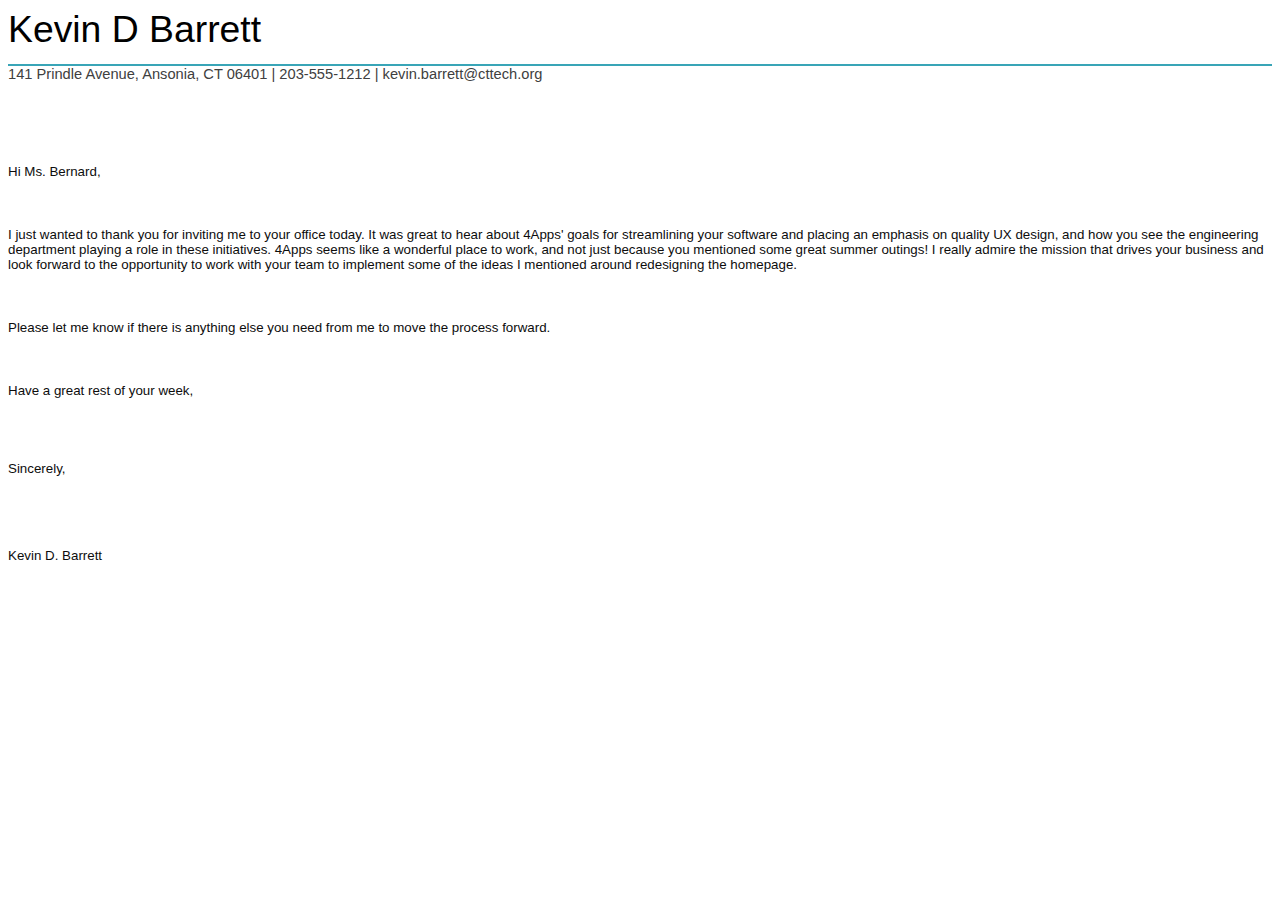
<file: Docs/thank_letter.html>
<html>

<head>
	<meta http-equiv=Content-Type content="text/html; charset=windows-1252">
	<meta name=Generator content="Microsoft Word 15 (filtered)">
	<style>
		< !--
		/* Font Definitions */
		@font-face {
			font-family: "Cambria Math";
			panose-1: 2 4 5 3 5 4 6 3 2 4;
		}

		@font-face {
			font-family: Cambria;
			panose-1: 2 4 5 3 5 4 6 3 2 4;
		}

		@font-face {
			font-family: "Segoe UI";
			panose-1: 2 11 5 2 4 2 4 2 2 3;
		}

		@font-face {
			font-family: Consolas;
			panose-1: 2 11 6 9 2 2 4 3 2 4;
		}

		/* Style Definitions */
		p.MsoNormal,
		li.MsoNormal,
		div.MsoNormal {
			margin-top: 0in;
			margin-right: 0in;
			margin-bottom: 14.0pt;
			margin-left: 0in;
			font-size: 11.0pt;
			font-family: "Cambria", serif;
			color: #404040;
		}

		p.MsoFooter,
		li.MsoFooter,
		div.MsoFooter {
			mso-style-link: "Footer Char";
			margin: 0in;
			text-align: right;
			font-size: 11.0pt;
			font-family: "Cambria", serif;
			color: #2A7B88;
		}

		p.MsoTitle,
		li.MsoTitle,
		div.MsoTitle {
			mso-style-link: "Title Char";
			margin-top: 0in;
			margin-right: 0in;
			margin-bottom: 6.0pt;
			margin-left: 0in;
			border: none;
			padding: 0in;
			font-size: 28.0pt;
			font-family: "Cambria", serif;
			color: #2A7B88;
		}

		p.MsoTitleCxSpFirst,
		li.MsoTitleCxSpFirst,
		div.MsoTitleCxSpFirst {
			mso-style-link: "Title Char";
			margin: 0in;
			border: none;
			padding: 0in;
			font-size: 28.0pt;
			font-family: "Cambria", serif;
			color: #2A7B88;
		}

		p.MsoTitleCxSpMiddle,
		li.MsoTitleCxSpMiddle,
		div.MsoTitleCxSpMiddle {
			mso-style-link: "Title Char";
			margin: 0in;
			border: none;
			padding: 0in;
			font-size: 28.0pt;
			font-family: "Cambria", serif;
			color: #2A7B88;
		}

		p.MsoTitleCxSpLast,
		li.MsoTitleCxSpLast,
		div.MsoTitleCxSpLast {
			mso-style-link: "Title Char";
			margin-top: 0in;
			margin-right: 0in;
			margin-bottom: 6.0pt;
			margin-left: 0in;
			border: none;
			padding: 0in;
			font-size: 28.0pt;
			font-family: "Cambria", serif;
			color: #2A7B88;
		}

		p.MsoClosing,
		li.MsoClosing,
		div.MsoClosing {
			mso-style-link: "Closing Char";
			margin-top: .5in;
			margin-right: 0in;
			margin-bottom: 0in;
			margin-left: 0in;
			font-size: 11.0pt;
			font-family: "Cambria", serif;
			color: #0D0D0D;
			font-weight: bold;
		}

		p.MsoSignature,
		li.MsoSignature,
		div.MsoSignature {
			mso-style-link: "Signature Char";
			margin-top: .75in;
			margin-right: 0in;
			margin-bottom: 14.0pt;
			margin-left: 0in;
			font-size: 11.0pt;
			font-family: "Cambria", serif;
			color: #0D0D0D;
			font-weight: bold;
		}

		p.MsoSignatureCxSpFirst,
		li.MsoSignatureCxSpFirst,
		div.MsoSignatureCxSpFirst {
			mso-style-link: "Signature Char";
			margin-top: .75in;
			margin-right: 0in;
			margin-bottom: 0in;
			margin-left: 0in;
			font-size: 11.0pt;
			font-family: "Cambria", serif;
			color: #0D0D0D;
			font-weight: bold;
		}

		p.MsoSignatureCxSpMiddle,
		li.MsoSignatureCxSpMiddle,
		div.MsoSignatureCxSpMiddle {
			mso-style-link: "Signature Char";
			margin: 0in;
			font-size: 11.0pt;
			font-family: "Cambria", serif;
			color: #0D0D0D;
			font-weight: bold;
		}

		p.MsoSignatureCxSpLast,
		li.MsoSignatureCxSpLast,
		div.MsoSignatureCxSpLast {
			mso-style-link: "Signature Char";
			margin-top: 0in;
			margin-right: 0in;
			margin-bottom: 14.0pt;
			margin-left: 0in;
			font-size: 11.0pt;
			font-family: "Cambria", serif;
			color: #0D0D0D;
			font-weight: bold;
		}

		p {
			margin-right: 0in;
			margin-left: 0in;
			font-size: 12.0pt;
			font-family: "Times New Roman", serif;
		}

		span.TitleChar {
			mso-style-name: "Title Char";
			mso-style-link: Title;
			font-family: "Cambria", serif;
			color: #2A7B88;
		}

		span.FooterChar {
			mso-style-name: "Footer Char";
			mso-style-link: Footer;
			font-family: "Times New Roman", serif;
			color: #2A7B88;
		}

		span.ClosingChar {
			mso-style-name: "Closing Char";
			mso-style-link: Closing;
			color: #0D0D0D;
			font-weight: bold;
		}

		span.SignatureChar {
			mso-style-name: "Signature Char";
			mso-style-link: Signature;
			color: #0D0D0D;
			font-weight: bold;
		}

		.MsoChpDefault {
			font-family: "Cambria", serif;
			color: #404040;
		}

		.MsoPapDefault {
			margin-bottom: 14.0pt;
		}

		/* Page Definitions */
		@page WordSection1 {
			size: 8.5in 11.0in;
			margin: .7in .8in .8in .8in;
		}

		div.WordSection1 {
			page: WordSection1;
		}

		/* List Definitions */
		ol {
			margin-bottom: 0in;
		}

		ul {
			margin-bottom: 0in;
		}

		-->
	</style>

</head>

<body lang=EN-US link="#2A7B88" vlink="#7B4968" style='word-wrap:break-word'>

	<div class=WordSection1>

		<div style='border:none;border-bottom:solid #39A5B7 1.5pt;padding:0in 0in 4.0pt 0in'>

			<p class=MsoTitle><span style='font-family:"Arial",sans-serif;color:windowtext'>Kevin
D Barrett</span></p>

</div>

<p class=MsoNormal><span style='font-family:"Arial",sans-serif'>141 Prindle
Avenue, Ansonia, CT 06401&nbsp;|&nbsp;203-555-1212&nbsp;|&nbsp;kevin.barrett@cttech.org</span></p>

<p style='margin:0in;background:white;vertical-align:baseline'><em><span
style='font-size:10.0pt;font-family:"Arial",sans-serif;color:#444444;
font-style:normal'>&nbsp;</span></em></p>

<p class=MsoClosing><span style='font-size:10.0pt;font-family:"Arial",sans-serif;
font-weight:normal'>Hi Ms. Bernard,</span></p>

<p class=MsoClosing style='font-variant-ligatures: normal;font-variant-caps: normal;
orphans: 2;text-align:start;widows: 2;-webkit-text-stroke-width: 0px;
text-decoration-thickness: initial;text-decoration-style: initial;text-decoration-color: initial;
word-spacing:0px'><span style='font-size:10.0pt;font-family:"Arial",sans-serif;
font-weight:normal'>I just wanted to thank you for inviting me to your office today.
It was great to hear about 4Apps' goals for streamlining your software and
placing an emphasis on quality UX design, and how you see the engineering
department playing a role in these initiatives. 4Apps seems like a wonderful
place to work, and not just because you mentioned some great summer outings! I
really admire the mission that drives your business and look forward to the
opportunity to work with your team to implement some of the ideas I mentioned
around redesigning the homepage.</span></p>

<p class=MsoClosing style='font-variant-ligatures: normal;font-variant-caps: normal;
orphans: 2;text-align:start;widows: 2;-webkit-text-stroke-width: 0px;
text-decoration-thickness: initial;text-decoration-style: initial;text-decoration-color: initial;
word-spacing:0px'><span style='font-size:10.0pt;font-family:"Arial",sans-serif;
font-weight:normal'>Please let me know if there is anything else you need from
me to move the process forward.</span></p>

<p class=MsoClosing style='font-variant-ligatures: normal;font-variant-caps: normal;
orphans: 2;text-align:start;widows: 2;-webkit-text-stroke-width: 0px;
text-decoration-thickness: initial;text-decoration-style: initial;text-decoration-color: initial;
word-spacing:0px'><span style='font-size:10.0pt;font-family:"Arial",sans-serif;
font-weight:normal'>Have a great rest of your week,<br>
<br>
</span></p>

<p class=MsoClosing><span style='font-size:10.0pt;font-family:"Arial",sans-serif;
font-weight:normal'>Sincerely,</span></p>

<p class=MsoSignature><span style='font-size:10.0pt;font-family:"Arial",sans-serif;
font-weight:normal'>Kevin D. Barrett</span></p>

</div>

</body>

</html>
</file>
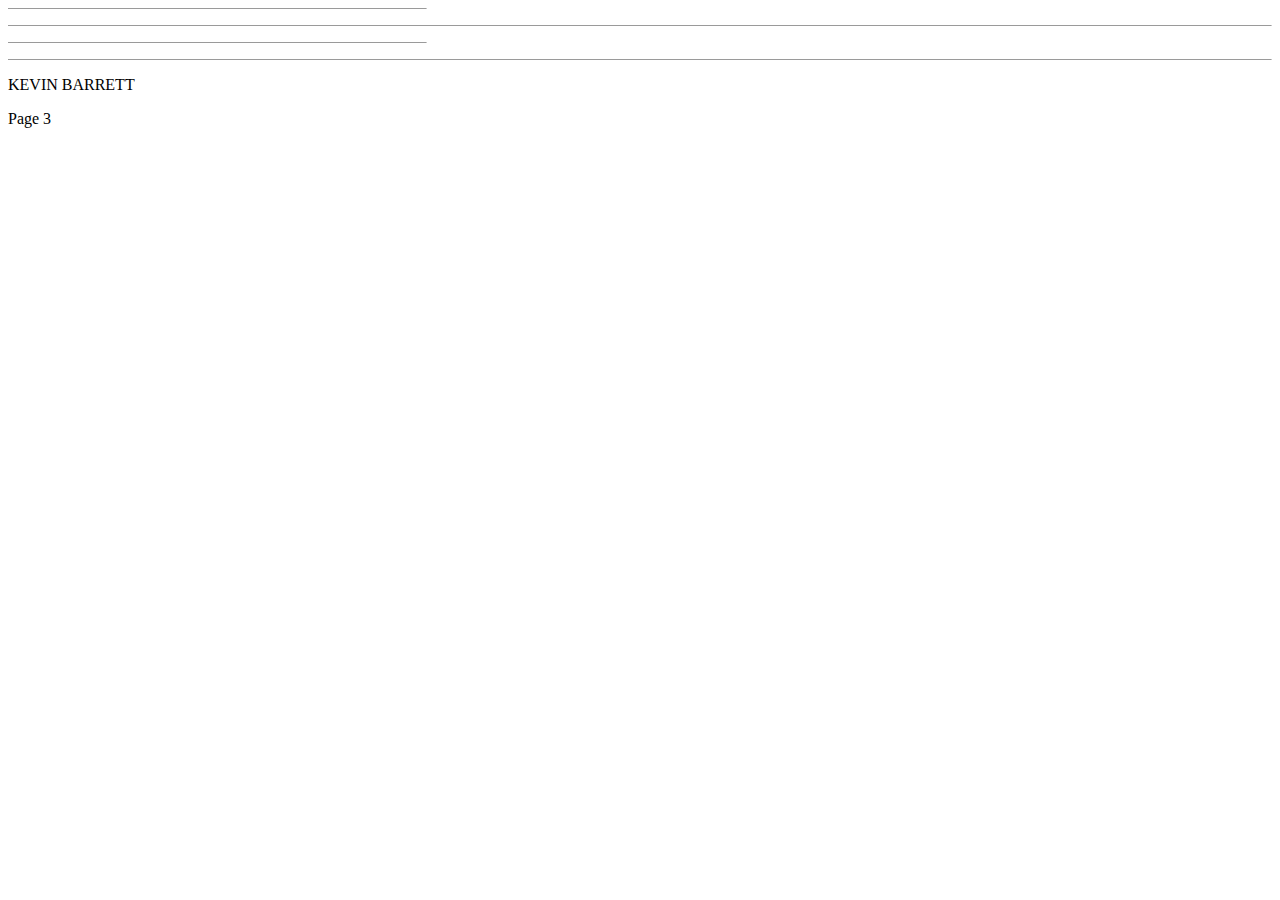
<file: Docs/Resume_files/header.html>
<html xmlns:v="urn:schemas-microsoft-com:vml"
xmlns:o="urn:schemas-microsoft-com:office:office"
xmlns:w="urn:schemas-microsoft-com:office:word"
xmlns:m="http://schemas.microsoft.com/office/2004/12/omml"
xmlns="http://www.w3.org/TR/REC-html40">

<head>
<meta http-equiv=Content-Type content="text/html; charset=windows-1252">
<meta name=ProgId content=Word.Document>
<meta name=Generator content="Microsoft Word 15">
<meta name=Originator content="Microsoft Word 15">
<link id=Main-File rel=Main-File href="../Resume.html">
</head>

<body lang=EN-US link=blue vlink="#F7921E">

<div style='mso-element:footnote-separator' id=fs>

<p class=MsoNormal style='margin-bottom:0in;line-height:normal'><span
style='mso-special-character:footnote-separator'><![if !supportFootnotes]>

<hr align=left size=1 width="33%">

<![endif]></span></p>

</div>

<div style='mso-element:footnote-continuation-separator' id=fcs>

<p class=MsoNormal style='margin-bottom:0in;line-height:normal'><span
style='mso-special-character:footnote-continuation-separator'><![if !supportFootnotes]>

<hr align=left size=1>

<![endif]></span></p>

</div>

<div style='mso-element:endnote-separator' id=es>

<p class=MsoNormal style='margin-bottom:0in;line-height:normal'><span
style='mso-special-character:footnote-separator'><![if !supportFootnotes]>

<hr align=left size=1 width="33%">

<![endif]></span></p>

</div>

<div style='mso-element:endnote-continuation-separator' id=ecs>

<p class=MsoNormal style='margin-bottom:0in;line-height:normal'><span
style='mso-special-character:footnote-continuation-separator'><![if !supportFootnotes]>

<hr align=left size=1>

<![endif]></span></p>

</div>

<div style='mso-element:header' id=h1>

<p class=MsoHeader>KEVIN BARRETT</p>

</div>

<div style='mso-element:footer' id=f1>

<p class=MsoFooter><span style='color:windowtext'>Page </span><!--[if supportFields]><span
style='color:windowtext'><span style='mso-element:field-begin'></span><span
style='mso-spacerun:yes'>�</span>PAGE <span style='mso-element:field-separator'></span></span><![endif]--><span
style='color:windowtext'><span style='mso-no-proof:yes'>3</span></span><!--[if supportFields]><span
style='color:windowtext'><span style='mso-element:field-end'></span></span><![endif]--><span
style='color:windowtext'><o:p></o:p></span></p>

</div>

</body>

</html>
</file>
<file: assets/css/main.css>
@import url("fontawesome-all.min.css");
@import url("https://fonts.googleapis.com/css?family=Source+Sans+Pro:300,300italic,400,600");

/*
	Prologue by HTML5 UP
	html5up.net | @ajlkn
	Free for personal and commercial use under the CCA 3.0 license (html5up.net/license)
*/

html, body, div, span, applet, object,
iframe, h1, h2, h3, h4, h5, h6, p, blockquote,
pre, a, abbr, acronym, address, big, cite,
code, del, dfn, em, img, ins, kbd, q, s, samp,
small, strike, strong, sub, sup, tt, var, b,
u, i, center, dl, dt, dd, ol, ul, li, fieldset,
form, label, legend, table, caption, tbody,
tfoot, thead, tr, th, td, article, aside,
canvas, details, embed, figure, figcaption,
footer, header, hgroup, menu, nav, output, ruby,
section, summary, time, mark, audio, video {
	margin: 0;
	padding: 0;
	border: 0;
	font-size: 100%;
	font: inherit;
	vertical-align: baseline;}

article, aside, details, figcaption, figure,
footer, header, hgroup, menu, nav, section {
	display: block;}

body {
	line-height: 1;
}

ol, ul {
	list-style: none;
}

blockquote, q {
	quotes: none;
}

	blockquote:before, blockquote:after, q:before, q:after {
		content: '';
		content: none;
	}

table {
	border-collapse: collapse;
	border-spacing: 0;
}

body {
	-webkit-text-size-adjust: none;
}

mark {
	background-color: transparent;
	color: inherit;
}

input::-moz-focus-inner {
	border: 0;
	padding: 0;
}

input, select, textarea {
	-moz-appearance: none;
	-webkit-appearance: none;
	-ms-appearance: none;
	appearance: none;
}

/* Basic */

	html {
		box-sizing: border-box;
	}

	*, *:before, *:after {
		box-sizing: inherit;
	}

	body {
		background: #fff;
		font-family: 'Source Sans Pro', sans-serif;
		font-size: 19pt;
		font-weight: 300;
		line-height: 1.75em;
		color: #888;
	}

		body.is-preload *, body.is-preload *:before, body.is-preload *:after {
			-moz-animation: none !important;
			-webkit-animation: none !important;
			-ms-animation: none !important;
			animation: none !important;
			-moz-transition: none !important;
			-webkit-transition: none !important;
			-ms-transition: none !important;
			transition: none !important;
		}

	input, textarea, select {
		font-family: 'Source Sans Pro', sans-serif;
		font-size: 19pt;
		font-weight: 300;
		line-height: 1.75em;
		color: #888;
	}

	h1, h2, h3, h4, h5, h6 {
		font-weight: 300;
		color: #666;
		line-height: 1.5em;
	}

	h1 a, h2 a, h3 a, h4 a, h5 a, h6 a {
		color: inherit;
		text-decoration: none;
		text-align: left
	}

		h1 a strong, h2 a strong, h3 a strong, h4 a strong, h5 a strong, h6 a strong {
			color: #333;
		}

	h2 {
		font-size: 2em;
		letter-spacing: -1px;
		text-align: left
	}

		h2.alt {
			color: #888;
		}

			h2.alt strong {
				color: #666;
			}

	h3 {
		font-size: 1.5em;
	}

	header {
		margin: 0 0 2em 0;
	}

		header > p {
			margin: 1em 0 0 0;
		}

	footer {
		margin: 2em 0 0 0;
	}

	strong, b {
		font-weight: 300;
		color: #666;
	}

	em, i {
		font-style: italic;
	}

	a {
		text-decoration: none;
		color: inherit;
		border-bottom: dotted 1px rgba(128, 128, 128, 0.5);
		-moz-transition: color 0.35s ease-in-out, border-bottom-color 0.35s ease-in-out;
		-webkit-transition: color 0.35s ease-in-out, border-bottom-color 0.35s ease-in-out;
		-ms-transition: color 0.35s ease-in-out, border-bottom-color 0.35s ease-in-out;
		transition: color 0.35s ease-in-out, border-bottom-color 0.35s ease-in-out;
		outline: 0;
	}

		a:hover {
			color: #E27689;
			border-bottom-color: rgba(255, 255, 255, 0);
		}

	sub {
		position: relative;
		top: 0.5em;
		font-size: 0.8em;
	}

	sup {
		position: relative;
		top: -0.5em;
		font-size: 0.8em;
	}

	hr {
		border: 0;
		border-top: solid 1px #ddd;
	}

	blockquote {
		border-left: solid 0.5em #ddd;
		padding: 1em 0 1em 2em;
		font-style: italic;
	}

	p, ul, ol, dl, table {
		margin-bottom: 2em;
		text-align: left
	}

	br.clear {
		clear: both;
	}

/* Container */

	.container {
		margin: 0 auto;
		max-width: 100%;
		width: 1400px;
	}

		@media screen and (min-width: 961px) and (max-width: 1880px) {

			.container {
				width: 1200px;
			}

		}

		@media screen and (min-width: 961px) and (max-width: 1620px) {

			.container {
				width: 960px;
			}

		}

		@media screen and (min-width: 961px) and (max-width: 1320px) {

			.container {
				width: 100%;
			}

		}

		@media screen and (max-width: 960px) {

			.container {
				width: 100%;
			}

		}

		@media screen and (max-width: 736px) {

			.container {
				width: 100%;
			}

		}

/* Row */

	.row {
		display: flex;
		flex-wrap: wrap;
		box-sizing: border-box;
		align-items: stretch;
	}

		.row > * {
			box-sizing: border-box;
		}

		.row.gtr-uniform > * > :last-child {
			margin-bottom: 0;
		}

		.row.aln-left {
			justify-content: flex-start;
		}

		.row.aln-center {
			justify-content: center;
		}

		.row.aln-right {
			justify-content: flex-end;
		}

		.row.aln-top {
			align-items: flex-start;
		}

		.row.aln-middle {
			align-items: center;
		}

		.row.aln-bottom {
			align-items: flex-end;
		}

		.row > .imp {
			order: -1;
		}

		.row > .col-1 {
			width: 8.33333%;
		}

		.row > .off-1 {
			margin-left: 8.33333%;
		}

		.row > .col-2 {
			width: 16.66667%;
		}

		.row > .off-2 {
			margin-left: 16.66667%;
		}

		.row > .col-3 {
			width: 25%;
		}

		.row > .off-3 {
			margin-left: 25%;
		}

		.row > .col-4 {
			width: 33.33333%;
		}

		.row > .off-4 {
			margin-left: 33.33333%;
		}

		.row > .col-5 {
			width: 41.66667%;
		}

		.row > .off-5 {
			margin-left: 41.66667%;
		}

		.row > .col-6 {
			width: 50%;
		}

		.row > .off-6 {
			margin-left: 50%;
		}

		.row > .col-7 {
			width: 58.33333%;
		}

		.row > .off-7 {
			margin-left: 58.33333%;
		}

		.row > .col-8 {
			width: 66.66667%;
		}

		.row > .off-8 {
			margin-left: 66.66667%;
		}

		.row > .col-9 {
			width: 75%;
		}

		.row > .off-9 {
			margin-left: 75%;
		}

		.row > .col-10 {
			width: 83.33333%;
		}

		.row > .off-10 {
			margin-left: 83.33333%;
		}

		.row > .col-11 {
			width: 91.66667%;
		}

		.row > .off-11 {
			margin-left: 91.66667%;
		}

		.row > .col-12 {
			width: 100%;
		}

		.row > .off-12 {
			margin-left: 100%;
		}

		.row.gtr-0 {
			margin-top: 0px;
			margin-left: 0px;
		}

			.row.gtr-0 > * {
				padding: 0px 0 0 0px;
			}

			.row.gtr-0.gtr-uniform {
				margin-top: 0px;
			}

				.row.gtr-0.gtr-uniform > * {
					padding-top: 0px;
				}

		.row.gtr-25 {
			margin-top: -10px;
			margin-left: -10px;
		}

			.row.gtr-25 > * {
				padding: 10px 0 0 10px;
			}

			.row.gtr-25.gtr-uniform {
				margin-top: -10px;
			}

				.row.gtr-25.gtr-uniform > * {
					padding-top: 10px;
				}

		.row.gtr-50 {
			margin-top: -20px;
			margin-left: -20px;
		}

			.row.gtr-50 > * {
				padding: 20px 0 0 20px;
			}

			.row.gtr-50.gtr-uniform {
				margin-top: -20px;
			}

				.row.gtr-50.gtr-uniform > * {
					padding-top: 20px;
				}

		.row {
			margin-top: -40px;
			margin-left: -40px;
		}

			.row > * {
				padding: 40px 0 0 40px;
			}

			.row.gtr-uniform {
				margin-top: -40px;
			}

				.row.gtr-uniform > * {
					padding-top: 40px;
				}

		.row.gtr-150 {
			margin-top: -60px;
			margin-left: -60px;
		}

			.row.gtr-150 > * {
				padding: 60px 0 0 60px;
			}

			.row.gtr-150.gtr-uniform {
				margin-top: -60px;
			}

				.row.gtr-150.gtr-uniform > * {
					padding-top: 60px;
				}

		.row.gtr-200 {
			margin-top: -80px;
			margin-left: -80px;
		}

			.row.gtr-200 > * {
				padding: 80px 0 0 80px;
			}

			.row.gtr-200.gtr-uniform {
				margin-top: -80px;
			}

				.row.gtr-200.gtr-uniform > * {
					padding-top: 80px;
				}

		@media screen and (min-width: 961px) and (max-width: 1880px) {

			.row {
				display: flex;
				flex-wrap: wrap;
				box-sizing: border-box;
				align-items: stretch;
			}

				.row > * {
					box-sizing: border-box;
				}

				.row.gtr-uniform > * > :last-child {
					margin-bottom: 0;
				}

				.row.aln-left {
					justify-content: flex-start;
				}

				.row.aln-center {
					justify-content: center;
				}

				.row.aln-right {
					justify-content: flex-end;
				}

				.row.aln-top {
					align-items: flex-start;
				}

				.row.aln-middle {
					align-items: center;
				}

				.row.aln-bottom {
					align-items: flex-end;
				}

				.row > .imp-wide {
					order: -1;
				}

				.row > .col-1-wide {
					width: 8.33333%;
				}

				.row > .off-1-wide {
					margin-left: 8.33333%;
				}

				.row > .col-2-wide {
					width: 16.66667%;
				}

				.row > .off-2-wide {
					margin-left: 16.66667%;
				}

				.row > .col-3-wide {
					width: 25%;
				}

				.row > .off-3-wide {
					margin-left: 25%;
				}

				.row > .col-4-wide {
					width: 33.33333%;
				}

				.row > .off-4-wide {
					margin-left: 33.33333%;
				}

				.row > .col-5-wide {
					width: 41.66667%;
				}

				.row > .off-5-wide {
					margin-left: 41.66667%;
				}

				.row > .col-6-wide {
					width: 50%;
				}

				.row > .off-6-wide {
					margin-left: 50%;
				}

				.row > .col-7-wide {
					width: 58.33333%;
				}

				.row > .off-7-wide {
					margin-left: 58.33333%;
				}

				.row > .col-8-wide {
					width: 66.66667%;
				}

				.row > .off-8-wide {
					margin-left: 66.66667%;
				}

				.row > .col-9-wide {
					width: 75%;
				}

				.row > .off-9-wide {
					margin-left: 75%;
				}

				.row > .col-10-wide {
					width: 83.33333%;
				}

				.row > .off-10-wide {
					margin-left: 83.33333%;
				}

				.row > .col-11-wide {
					width: 91.66667%;
				}

				.row > .off-11-wide {
					margin-left: 91.66667%;
				}

				.row > .col-12-wide {
					width: 100%;
				}

				.row > .off-12-wide {
					margin-left: 100%;
				}

				.row.gtr-0 {
					margin-top: 0px;
					margin-left: 0px;
				}

					.row.gtr-0 > * {
						padding: 0px 0 0 0px;
					}

					.row.gtr-0.gtr-uniform {
						margin-top: 0px;
					}

						.row.gtr-0.gtr-uniform > * {
							padding-top: 0px;
						}

				.row.gtr-25 {
					margin-top: -10px;
					margin-left: -10px;
				}

					.row.gtr-25 > * {
						padding: 10px 0 0 10px;
					}

					.row.gtr-25.gtr-uniform {
						margin-top: -10px;
					}

						.row.gtr-25.gtr-uniform > * {
							padding-top: 10px;
						}

				.row.gtr-50 {
					margin-top: -20px;
					margin-left: -20px;
				}

					.row.gtr-50 > * {
						padding: 20px 0 0 20px;
					}

					.row.gtr-50.gtr-uniform {
						margin-top: -20px;
					}

						.row.gtr-50.gtr-uniform > * {
							padding-top: 20px;
						}

				.row {
					margin-top: -40px;
					margin-left: -40px;
				}

					.row > * {
						padding: 40px 0 0 40px;
					}

					.row.gtr-uniform {
						margin-top: -40px;
					}

						.row.gtr-uniform > * {
							padding-top: 40px;
						}

				.row.gtr-150 {
					margin-top: -60px;
					margin-left: -60px;
				}

					.row.gtr-150 > * {
						padding: 60px 0 0 60px;
					}

					.row.gtr-150.gtr-uniform {
						margin-top: -60px;
					}

						.row.gtr-150.gtr-uniform > * {
							padding-top: 60px;
						}

				.row.gtr-200 {
					margin-top: -80px;
					margin-left: -80px;
				}

					.row.gtr-200 > * {
						padding: 80px 0 0 80px;
					}

					.row.gtr-200.gtr-uniform {
						margin-top: -80px;
					}

						.row.gtr-200.gtr-uniform > * {
							padding-top: 80px;
						}

		}

		@media screen and (min-width: 961px) and (max-width: 1620px) {

			.row {
				display: flex;
				flex-wrap: wrap;
				box-sizing: border-box;
				align-items: stretch;
			}

				.row > * {
					box-sizing: border-box;
				}

				.row.gtr-uniform > * > :last-child {
					margin-bottom: 0;
				}

				.row.aln-left {
					justify-content: flex-start;
				}

				.row.aln-center {
					justify-content: center;
				}

				.row.aln-right {
					justify-content: flex-end;
				}

				.row.aln-top {
					align-items: flex-start;
				}

				.row.aln-middle {
					align-items: center;
				}

				.row.aln-bottom {
					align-items: flex-end;
				}

				.row > .imp-normal {
					order: -1;
				}

				.row > .col-1-normal {
					width: 8.33333%;
				}

				.row > .off-1-normal {
					margin-left: 8.33333%;
				}

				.row > .col-2-normal {
					width: 16.66667%;
				}

				.row > .off-2-normal {
					margin-left: 16.66667%;
				}

				.row > .col-3-normal {
					width: 25%;
				}

				.row > .off-3-normal {
					margin-left: 25%;
				}

				.row > .col-4-normal {
					width: 33.33333%;
				}

				.row > .off-4-normal {
					margin-left: 33.33333%;
				}

				.row > .col-5-normal {
					width: 41.66667%;
				}

				.row > .off-5-normal {
					margin-left: 41.66667%;
				}

				.row > .col-6-normal {
					width: 50%;
				}

				.row > .off-6-normal {
					margin-left: 50%;
				}

				.row > .col-7-normal {
					width: 58.33333%;
				}

				.row > .off-7-normal {
					margin-left: 58.33333%;
				}

				.row > .col-8-normal {
					width: 66.66667%;
				}

				.row > .off-8-normal {
					margin-left: 66.66667%;
				}

				.row > .col-9-normal {
					width: 75%;
				}

				.row > .off-9-normal {
					margin-left: 75%;
				}

				.row > .col-10-normal {
					width: 83.33333%;
				}

				.row > .off-10-normal {
					margin-left: 83.33333%;
				}

				.row > .col-11-normal {
					width: 91.66667%;
				}

				.row > .off-11-normal {
					margin-left: 91.66667%;
				}

				.row > .col-12-normal {
					width: 100%;
				}

				.row > .off-12-normal {
					margin-left: 100%;
				}

				.row.gtr-0 {
					margin-top: 0px;
					margin-left: 0px;
				}

					.row.gtr-0 > * {
						padding: 0px 0 0 0px;
					}

					.row.gtr-0.gtr-uniform {
						margin-top: 0px;
					}

						.row.gtr-0.gtr-uniform > * {
							padding-top: 0px;
						}

				.row.gtr-25 {
					margin-top: -10px;
					margin-left: -10px;
				}

					.row.gtr-25 > * {
						padding: 10px 0 0 10px;
					}

					.row.gtr-25.gtr-uniform {
						margin-top: -10px;
					}

						.row.gtr-25.gtr-uniform > * {
							padding-top: 10px;
						}

				.row.gtr-50 {
					margin-top: -20px;
					margin-left: -20px;
				}

					.row.gtr-50 > * {
						padding: 20px 0 0 20px;
					}

					.row.gtr-50.gtr-uniform {
						margin-top: -20px;
					}

						.row.gtr-50.gtr-uniform > * {
							padding-top: 20px;
						}

				.row {
					margin-top: -40px;
					margin-left: -40px;
				}

					.row > * {
						padding: 40px 0 0 40px;
					}

					.row.gtr-uniform {
						margin-top: -40px;
					}

						.row.gtr-uniform > * {
							padding-top: 40px;
						}

				.row.gtr-150 {
					margin-top: -60px;
					margin-left: -60px;
				}

					.row.gtr-150 > * {
						padding: 60px 0 0 60px;
					}

					.row.gtr-150.gtr-uniform {
						margin-top: -60px;
					}

						.row.gtr-150.gtr-uniform > * {
							padding-top: 60px;
						}

				.row.gtr-200 {
					margin-top: -80px;
					margin-left: -80px;
				}

					.row.gtr-200 > * {
						padding: 80px 0 0 80px;
					}

					.row.gtr-200.gtr-uniform {
						margin-top: -80px;
					}

						.row.gtr-200.gtr-uniform > * {
							padding-top: 80px;
						}

		}

		@media screen and (min-width: 961px) and (max-width: 1320px) {

			.row {
				display: flex;
				flex-wrap: wrap;
				box-sizing: border-box;
				align-items: stretch;
			}

				.row > * {
					box-sizing: border-box;
				}

				.row.gtr-uniform > * > :last-child {
					margin-bottom: 0;
				}

				.row.aln-left {
					justify-content: flex-start;
				}

				.row.aln-center {
					justify-content: center;
				}

				.row.aln-right {
					justify-content: flex-end;
				}

				.row.aln-top {
					align-items: flex-start;
				}

				.row.aln-middle {
					align-items: center;
				}

				.row.aln-bottom {
					align-items: flex-end;
				}

				.row > .imp-narrow {
					order: -1;
				}

				.row > .col-1-narrow {
					width: 8.33333%;
				}

				.row > .off-1-narrow {
					margin-left: 8.33333%;
				}

				.row > .col-2-narrow {
					width: 16.66667%;
				}

				.row > .off-2-narrow {
					margin-left: 16.66667%;
				}

				.row > .col-3-narrow {
					width: 25%;
				}

				.row > .off-3-narrow {
					margin-left: 25%;
				}

				.row > .col-4-narrow {
					width: 33.33333%;
				}

				.row > .off-4-narrow {
					margin-left: 33.33333%;
				}

				.row > .col-5-narrow {
					width: 41.66667%;
				}

				.row > .off-5-narrow {
					margin-left: 41.66667%;
				}

				.row > .col-6-narrow {
					width: 50%;
				}

				.row > .off-6-narrow {
					margin-left: 50%;
				}

				.row > .col-7-narrow {
					width: 58.33333%;
				}

				.row > .off-7-narrow {
					margin-left: 58.33333%;
				}

				.row > .col-8-narrow {
					width: 66.66667%;
				}

				.row > .off-8-narrow {
					margin-left: 66.66667%;
				}

				.row > .col-9-narrow {
					width: 75%;
				}

				.row > .off-9-narrow {
					margin-left: 75%;
				}

				.row > .col-10-narrow {
					width: 83.33333%;
				}

				.row > .off-10-narrow {
					margin-left: 83.33333%;
				}

				.row > .col-11-narrow {
					width: 91.66667%;
				}

				.row > .off-11-narrow {
					margin-left: 91.66667%;
				}

				.row > .col-12-narrow {
					width: 100%;
				}

				.row > .off-12-narrow {
					margin-left: 100%;
				}

				.row.gtr-0 {
					margin-top: 0px;
					margin-left: 0px;
				}

					.row.gtr-0 > * {
						padding: 0px 0 0 0px;
					}

					.row.gtr-0.gtr-uniform {
						margin-top: 0px;
					}

						.row.gtr-0.gtr-uniform > * {
							padding-top: 0px;
						}

				.row.gtr-25 {
					margin-top: -5px;
					margin-left: -5px;
				}

					.row.gtr-25 > * {
						padding: 5px 0 0 5px;
					}

					.row.gtr-25.gtr-uniform {
						margin-top: -5px;
					}

						.row.gtr-25.gtr-uniform > * {
							padding-top: 5px;
						}

				.row.gtr-50 {
					margin-top: -10px;
					margin-left: -10px;
				}

					.row.gtr-50 > * {
						padding: 10px 0 0 10px;
					}

					.row.gtr-50.gtr-uniform {
						margin-top: -10px;
					}

						.row.gtr-50.gtr-uniform > * {
							padding-top: 10px;
						}

				.row {
					margin-top: -20px;
					margin-left: -20px;
				}

					.row > * {
						padding: 20px 0 0 20px;
					}

					.row.gtr-uniform {
						margin-top: -20px;
					}

						.row.gtr-uniform > * {
							padding-top: 20px;
						}

				.row.gtr-150 {
					margin-top: -30px;
					margin-left: -30px;
				}

					.row.gtr-150 > * {
						padding: 30px 0 0 30px;
					}

					.row.gtr-150.gtr-uniform {
						margin-top: -30px;
					}

						.row.gtr-150.gtr-uniform > * {
							padding-top: 30px;
						}

				.row.gtr-200 {
					margin-top: -40px;
					margin-left: -40px;
				}

					.row.gtr-200 > * {
						padding: 40px 0 0 40px;
					}

					.row.gtr-200.gtr-uniform {
						margin-top: -40px;
					}

						.row.gtr-200.gtr-uniform > * {
							padding-top: 40px;
						}

		}

		@media screen and (max-width: 960px) {

			.row {
				display: flex;
				flex-wrap: wrap;
				box-sizing: border-box;
				align-items: stretch;
			}

				.row > * {
					box-sizing: border-box;
				}

				.row.gtr-uniform > * > :last-child {
					margin-bottom: 0;
				}

				.row.aln-left {
					justify-content: flex-start;
				}

				.row.aln-center {
					justify-content: center;
				}

				.row.aln-right {
					justify-content: flex-end;
				}

				.row.aln-top {
					align-items: flex-start;
				}

				.row.aln-middle {
					align-items: center;
				}

				.row.aln-bottom {
					align-items: flex-end;
				}

				.row > .imp-narrower {
					order: -1;
				}

				.row > .col-1-narrower {
					width: 8.33333%;
				}

				.row > .off-1-narrower {
					margin-left: 8.33333%;
				}

				.row > .col-2-narrower {
					width: 16.66667%;
				}

				.row > .off-2-narrower {
					margin-left: 16.66667%;
				}

				.row > .col-3-narrower {
					width: 25%;
				}

				.row > .off-3-narrower {
					margin-left: 25%;
				}

				.row > .col-4-narrower {
					width: 33.33333%;
				}

				.row > .off-4-narrower {
					margin-left: 33.33333%;
				}

				.row > .col-5-narrower {
					width: 41.66667%;
				}

				.row > .off-5-narrower {
					margin-left: 41.66667%;
				}

				.row > .col-6-narrower {
					width: 50%;
				}

				.row > .off-6-narrower {
					margin-left: 50%;
				}

				.row > .col-7-narrower {
					width: 58.33333%;
				}

				.row > .off-7-narrower {
					margin-left: 58.33333%;
				}

				.row > .col-8-narrower {
					width: 66.66667%;
				}

				.row > .off-8-narrower {
					margin-left: 66.66667%;
				}

				.row > .col-9-narrower {
					width: 75%;
				}

				.row > .off-9-narrower {
					margin-left: 75%;
				}

				.row > .col-10-narrower {
					width: 83.33333%;
				}

				.row > .off-10-narrower {
					margin-left: 83.33333%;
				}

				.row > .col-11-narrower {
					width: 91.66667%;
				}

				.row > .off-11-narrower {
					margin-left: 91.66667%;
				}

				.row > .col-12-narrower {
					width: 100%;
				}

				.row > .off-12-narrower {
					margin-left: 100%;
				}

				.row.gtr-0 {
					margin-top: 0px;
					margin-left: 0px;
				}

					.row.gtr-0 > * {
						padding: 0px 0 0 0px;
					}

					.row.gtr-0.gtr-uniform {
						margin-top: 0px;
					}

						.row.gtr-0.gtr-uniform > * {
							padding-top: 0px;
						}

				.row.gtr-25 {
					margin-top: -5px;
					margin-left: -5px;
				}

					.row.gtr-25 > * {
						padding: 5px 0 0 5px;
					}

					.row.gtr-25.gtr-uniform {
						margin-top: -5px;
					}

						.row.gtr-25.gtr-uniform > * {
							padding-top: 5px;
						}

				.row.gtr-50 {
					margin-top: -10px;
					margin-left: -10px;
				}

					.row.gtr-50 > * {
						padding: 10px 0 0 10px;
					}

					.row.gtr-50.gtr-uniform {
						margin-top: -10px;
					}

						.row.gtr-50.gtr-uniform > * {
							padding-top: 10px;
						}

				.row {
					margin-top: -20px;
					margin-left: -20px;
				}

					.row > * {
						padding: 20px 0 0 20px;
					}

					.row.gtr-uniform {
						margin-top: -20px;
					}

						.row.gtr-uniform > * {
							padding-top: 20px;
						}

				.row.gtr-150 {
					margin-top: -30px;
					margin-left: -30px;
				}

					.row.gtr-150 > * {
						padding: 30px 0 0 30px;
					}

					.row.gtr-150.gtr-uniform {
						margin-top: -30px;
					}

						.row.gtr-150.gtr-uniform > * {
							padding-top: 30px;
						}

				.row.gtr-200 {
					margin-top: -40px;
					margin-left: -40px;
				}

					.row.gtr-200 > * {
						padding: 40px 0 0 40px;
					}

					.row.gtr-200.gtr-uniform {
						margin-top: -40px;
					}

						.row.gtr-200.gtr-uniform > * {
							padding-top: 40px;
						}

		}

		@media screen and (max-width: 736px) {

			.row {
				display: flex;
				flex-wrap: wrap;
				box-sizing: border-box;
				align-items: stretch;
			}

				.row > * {
					box-sizing: border-box;
				}

				.row.gtr-uniform > * > :last-child {
					margin-bottom: 0;
				}

				.row.aln-left {
					justify-content: flex-start;
				}

				.row.aln-center {
					justify-content: center;
				}

				.row.aln-right {
					justify-content: flex-end;
				}

				.row.aln-top {
					align-items: flex-start;
				}

				.row.aln-middle {
					align-items: center;
				}

				.row.aln-bottom {
					align-items: flex-end;
				}

				.row > .imp-mobile {
					order: -1;
				}

				.row > .col-1-mobile {
					width: 8.33333%;
				}

				.row > .off-1-mobile {
					margin-left: 8.33333%;
				}

				.row > .col-2-mobile {
					width: 16.66667%;
				}

				.row > .off-2-mobile {
					margin-left: 16.66667%;
				}

				.row > .col-3-mobile {
					width: 25%;
				}

				.row > .off-3-mobile {
					margin-left: 25%;
				}

				.row > .col-4-mobile {
					width: 33.33333%;
				}

				.row > .off-4-mobile {
					margin-left: 33.33333%;
				}

				.row > .col-5-mobile {
					width: 41.66667%;
				}

				.row > .off-5-mobile {
					margin-left: 41.66667%;
				}

				.row > .col-6-mobile {
					width: 50%;
				}

				.row > .off-6-mobile {
					margin-left: 50%;
				}

				.row > .col-7-mobile {
					width: 58.33333%;
				}

				.row > .off-7-mobile {
					margin-left: 58.33333%;
				}

				.row > .col-8-mobile {
					width: 66.66667%;
				}

				.row > .off-8-mobile {
					margin-left: 66.66667%;
				}

				.row > .col-9-mobile {
					width: 75%;
				}

				.row > .off-9-mobile {
					margin-left: 75%;
				}

				.row > .col-10-mobile {
					width: 83.33333%;
				}

				.row > .off-10-mobile {
					margin-left: 83.33333%;
				}

				.row > .col-11-mobile {
					width: 91.66667%;
				}

				.row > .off-11-mobile {
					margin-left: 91.66667%;
				}

				.row > .col-12-mobile {
					width: 100%;
				}

				.row > .off-12-mobile {
					margin-left: 100%;
				}

				.row.gtr-0 {
					margin-top: 0px;
					margin-left: 0px;
				}

					.row.gtr-0 > * {
						padding: 0px 0 0 0px;
					}

					.row.gtr-0.gtr-uniform {
						margin-top: 0px;
					}

						.row.gtr-0.gtr-uniform > * {
							padding-top: 0px;
						}

				.row.gtr-25 {
					margin-top: -5px;
					margin-left: -5px;
				}

					.row.gtr-25 > * {
						padding: 5px 0 0 5px;
					}

					.row.gtr-25.gtr-uniform {
						margin-top: -5px;
					}

						.row.gtr-25.gtr-uniform > * {
							padding-top: 5px;
						}

				.row.gtr-50 {
					margin-top: -10px;
					margin-left: -10px;
				}

					.row.gtr-50 > * {
						padding: 10px 0 0 10px;
					}

					.row.gtr-50.gtr-uniform {
						margin-top: -10px;
					}

						.row.gtr-50.gtr-uniform > * {
							padding-top: 10px;
						}

				.row {
					margin-top: -20px;
					margin-left: -20px;
				}

					.row > * {
						padding: 20px 0 0 20px;
					}

					.row.gtr-uniform {
						margin-top: -20px;
					}

						.row.gtr-uniform > * {
							padding-top: 20px;
						}

				.row.gtr-150 {
					margin-top: -30px;
					margin-left: -30px;
				}

					.row.gtr-150 > * {
						padding: 30px 0 0 30px;
					}

					.row.gtr-150.gtr-uniform {
						margin-top: -30px;
					}

						.row.gtr-150.gtr-uniform > * {
							padding-top: 30px;
						}

				.row.gtr-200 {
					margin-top: -40px;
					margin-left: -40px;
				}

					.row.gtr-200 > * {
						padding: 40px 0 0 40px;
					}

					.row.gtr-200.gtr-uniform {
						margin-top: -40px;
					}

						.row.gtr-200.gtr-uniform > * {
							padding-top: 40px;
						}

		}

/* Sections/Article */

	section, article {
		margin-bottom: 3em;
	}

		section > :last-child,
		section > .container, section:last-child, article > :last-child,
		article > .container, article:last-child {
			margin-bottom: 0;
		}

		.row > section, .row > article {
			margin-bottom: 0;
		}

/* Image */

	.image {
		display: inline-block;
		border: 0;
	}

		.image img {
			display: block;
			width: 100%;
		}

		.image.avatar48 {
			width: 48px;
			height: 48px;
			background: #f00;
		}

			.image.avatar48 img {
				width: 48px;
				height: 48px;
			}

		.image.fit {
			display: block;
			width: 100%;
		}

		.image.featured {
			display: block;
			width: 100%;
			margin: 0 0 2em 0;
		}

		.image.left {
			float: left;
			margin: 0 2em 2em 0;
		}

		.image.centered {
			display: block;
			margin: 0 0 2em 0;
		}

			.image.centered img {
				margin: 0 auto;
				width: auto;
			}

/* List */

	ul {
		list-style: disc;
		padding-left: 1em;
	}

		ul li {
			padding-left: 0.5em;
		}

	ol {
		list-style: decimal;
		padding-left: 1.25em;
	}

		ol li {
			padding-left: 0.25em;
		}

/* Icons */

	ul.icons {
		cursor: default;
		list-style: none;
		padding-left: 0;
	}

		ul.icons li {
			display: inline-block;
			padding-left: 0;
		}

		ul.icons a {
			display: inline-block;
			width: 2em;
			height: 2em;
			line-height: 2em;
			text-align: center;
			border: 0;
		}

/* Form */

	form label {
		display: block;
		text-align: left;
		margin-bottom: 0.5em;
	}

	form input[type="text"],
	form input[type="email"],
	form input[type="password"],
	form select,
	form textarea {
		position: relative;
		-webkit-appearance: none;
		display: block;
		border: 0;
		outline: 0;
		background: #fff;
		background: rgba(255, 255, 255, 0.75);
		width: 100%;
		border-radius: 0.35em;
		padding: 0.75em 1em 0.75em 1em;
		box-shadow: inset 0 0.1em 0.1em 0 rgba(0, 0, 0, 0.05);
		border: solid 1px rgba(0, 0, 0, 0.15);
		-moz-transition: all 0.35s ease-in-out;
		-webkit-transition: all 0.35s ease-in-out;
		-ms-transition: all 0.35s ease-in-out;
		transition: all 0.35s ease-in-out;
	}

		form input[type="text"]:focus,
		form input[type="email"]:focus,
		form input[type="password"]:focus,
		form select:focus,
		form textarea:focus {
			box-shadow: 0 0 2px 1px #8ebebc;
			background: #fff;
		}

	form input[type="text"],
	form input[type="email"],
	form input[type="password"],
	form select {
		line-height: 1.25em;
	}

	form textarea {
		min-height: 14em;
	}

	form ::-webkit-input-placeholder {
		color: #555 !important;
	}

	form :-moz-placeholder {
		color: #555 !important;
	}

	form ::-moz-placeholder {
		color: #555 !important;
	}

	form :-ms-input-placeholder {
		color: #555 !important;
	}

	form ::-moz-focus-inner {
		border: 0;
	}

/* Table */

	table {
		width: 100%;
		text-align: left;
	}

		table tbody tr:nth-child(2n+2) {
			background: #f4f4f4;
		}

		table td {
			padding: 0.5em 1em 0.5em 1em;
		}

		table th {
			text-align: left;
			padding: 0.5em 1em 0.5em 1em;
			color: #fff;
			background: #222729 url("images/overlay.png");
		}

		table thead {
			background: #444;
			color: #fff;
		}

		table tfoot {
			background: #eee;
		}

/* Button */

	input[type="button"],
	input[type="submit"],
	input[type="reset"],
	button,
	.button {
		position: relative;
		display: inline-block;
		border-radius: 0.35em;
		color: #fff !important;
		text-decoration: none;
		padding: 0.75em 2.5em 0.75em 2.5em;
		background-color: #8ebebc;
		border: 0;
		cursor: pointer;
		background-image: -moz-linear-gradient(top, rgba(0, 0, 0, 0), rgba(0, 0, 0, 0.15)), url("images/overlay.png");
		background-image: -webkit-linear-gradient(top, rgba(0, 0, 0, 0), rgba(0, 0, 0, 0.15)), url("images/overlay.png");
		background-image: -ms-linear-gradient(top, rgba(0, 0, 0, 0), rgba(0, 0, 0, 0.15)), url("images/overlay.png");
		background-image: linear-gradient(top, rgba(0, 0, 0, 0), rgba(0, 0, 0, 0.15)), url("images/overlay.png");
		-moz-transition: background-color 0.35s ease-in-out;
		-webkit-transition: background-color 0.35s ease-in-out;
		-ms-transition: background-color 0.35s ease-in-out;
		transition: background-color 0.35s ease-in-out;
	}

		input[type="button"]:hover,
		input[type="submit"]:hover,
		input[type="reset"]:hover,
		button:hover,
		.button:hover {
			background-color: #9ececc;
		}

		input[type="button"]:active,
		input[type="submit"]:active,
		input[type="reset"]:active,
		button:active,
		.button:active {
			background-color: #7eaeac;
		}

/* Item */

	.item {
		box-shadow: 0 0.05em 0.15em 0 rgba(0, 0, 0, 0.05);
		margin-bottom: 40px;
	}

		.item header {
			background: #fff;
			margin: 0;
			padding: 1em 0 1em 0;
			font-size: 0.8em;
		}

			.item header h3 {
				font-size: 1em;
			}

/* Icons */

	.icon {
		text-decoration: none;
		text-decoration: none;
	}

		.icon:before {
			-moz-osx-font-smoothing: grayscale;
			-webkit-font-smoothing: antialiased;
			display: inline-block;
			font-style: normal;
			font-variant: normal;
			text-rendering: auto;
			line-height: 1;
			text-transform: none !important;
			font-family: 'Font Awesome 5 Free';
			font-weight: 400;
		}

		.icon:before {
			line-height: inherit;
		}

		.icon > .label {
			display: none;
		}

		.icon.solid:before {
			font-weight: 900;
		}

		.icon.brands:before {
			font-family: 'Font Awesome 5 Brands';
		}

/* Header */

	#header {
		display: -moz-flex;
		display: -webkit-flex;
		display: -ms-flex;
		display: flex;
		-moz-flex-direction: column;
		-webkit-flex-direction: column;
		-ms-flex-direction: column;
		flex-direction: column;
		-moz-justify-content: space-between;
		-webkit-justify-content: space-between;
		-ms-justify-content: space-between;
		justify-content: space-between;
		background: #222629 url("images/overlay.png");
		box-shadow: inset -0.25em 0 0.25em 0 rgba(0, 0, 0, 0.1);
		color: #fff;
		height: 100%;
		left: 0;
		overflow-y: auto;
		position: fixed;
		text-align: right;
		top: 0;
		width: 375px;
	}

		#header .top {
			-moz-flex-grow: 1;
			-webkit-flex-grow: 1;
			-ms-flex-grow: 1;
			flex-grow: 1;
		}

		#header .bottom {
			-moz-flex-shrink: 0;
			-webkit-flex-shrink: 0;
			-ms-flex-shrink: 0;
			flex-shrink: 0;
			padding: 1.5em 0 0.75em 0;
		}

			#header .bottom > :last-child {
				margin-bottom: 0;
			}

		#header .icons {
			font-size: 0.8em;
			text-align: center;
		}

			#header .icons a {
				color: #41484c;
				-moz-transition: color 0.35s ease-in-out;
				-webkit-transition: color 0.35s ease-in-out;
				-ms-transition: color 0.35s ease-in-out;
				transition: color 0.35s ease-in-out;
			}

				#header .icons a:hover {
					color: #fff;
				}

	#logo {
		position: relative;
		margin: 1.75em 1.5em 1.5em 1.5em;
		min-height: 48px;
		cursor: default;
	}

		#logo h1 {
			position: relative;
			color: #fff;
			font-weight: 600;
			font-size: 1em;
			line-height: 1em;
		}

		#logo p {
			position: relative;
			display: block;
			font-size: 0.6em;
			color: rgba(255, 255, 255, 0.5);
			line-height: 1.25em;
			margin: 0.5em 0 0 0;
		}

		#logo .image {
			position: absolute;
			left: 0;
			top: 0;
		}

	#nav ul {
		list-style: none;
		padding-left: 0;
		margin-bottom: 0;
	}

		#nav ul li {
			padding-left: 0;
		}

			#nav ul li a {
				display: block;
				padding: 0.5em 1.5em 0.5em 1.5em;
				color: rgba(255, 255, 255, 0.5);
				text-decoration: none;
				outline: 0;
				border: 0;
				-moz-transition: none;
				-webkit-transition: none;
				-ms-transition: none;
				transition: none;
			}

				#nav ul li a span {
					position: relative;
					display: block;
					font-size: 0.8em;
				}

					#nav ul li a span:before {
						position: absolute;
						left: 0;
						color: #41484c;
						text-align: center;
						width: 1.25em;
						line-height: 1.75em;
					}

				#nav ul li a.active {
					background: rgba(0, 0, 0, 0.15);
					box-shadow: inset 0 0 0.25em 0 rgba(0, 0, 0, 0.125);
					color: #fff;
				}

					#nav ul li a.active span:before {
						color: #e27689;
					}

/* Footer */

	#footer {
		margin-left: 375px;
		text-align: center;
		background-color: #dce3e2;
		padding: 3em 0 4em 0;
		box-shadow: inset 0 1px 0 0 rgba(0, 0, 0, 0.05), inset 0 0.1em 0.1em 0 rgba(0, 0, 0, 0.025);
		font-size: 0.8em;
	}

		#footer .copyright {
			cursor: default;
			margin: 0;
		}

			#footer .copyright li {
				display: inline-block;
				line-height: 1em;
				border-left: solid 1px rgba(128, 128, 128, 0.35);
				padding: 0 0 0 0.5em;
				margin: 0 0 0 0.5em;
			}

				#footer .copyright li:first-child {
					border-left: 0;
					padding-left: 0;
					margin-left: 0;
				}

/* Main */

	#main {
		margin-left: 375px;
	}

		#main > section {
			margin: 0;
			overflow: hidden;
			padding: 4em 0;
			box-shadow: inset 0 1px 0 0 rgba(0, 0, 0, 0.05), inset 0 0.1em 0.1em 0 rgba(0, 0, 0, 0.025);
			text-align: center;
			background-image: url("images/overlay.png");
		}

			#main > section.dark {
				color: #ddd;
				color: rgba(255, 255, 255, 0.75);
			}

				#main > section.dark h2, #main > section.dark h3, #main > section.dark h4, #main > section.dark h5, #main > section.dark h6 {
					color: inherit;
				}

				#main > section.dark strong {
					color: #fff;
					border-color: inherit;
				}

				#main > section.dark a {
					color: #fff;
					border-color: inherit;
				}

					#main > section.dark a:hover {
						border-bottom-color: rgba(255, 255, 255, 0);
					}

			#main > section.cover {
				padding: 10em 0;
				background-size: cover;
				background-position: center center;
			}

			#main > section.one {
				background-color: #81918E;
				background-image: url("../../images/banner.jpg");
			}

			#main > section.two {
				background-color: #f5fafa;
			}

			#main > section.three {
				background-color: #ecf1f1;
			}

			#main > section.four {
				background-color: #e8edec;
			}

/* Wide */

	@media screen and (min-width: 961px) and (max-width: 1880px) {

		/* Basic */

			body, input, textarea, select {
				font-size: 17pt;
			}

		/* Header */

			#header {
				width: 300px;
			}

		/* Footer */

			#footer {
				margin-left: 300px;
			}

		/* Main */

			#main {
				margin-left: 300px;
			}

	}

/* Normal */

	@media screen and (min-width: 961px) and (max-width: 1620px) {

		/* Main */

			#main > section {
				padding: 3em 0;
			}

			#main section.cover {
				padding: 5em 0;
			}

	}

/* Narrow */

	@media screen and (min-width: 961px) and (max-width: 1320px) {

		/* Basic */

			body, input, textarea, select {
				font-size: 16pt;
			}

			.container {
				padding: 0 2em 0 2em;
			}

		/* Icons */

			ul.icons li a {
				width: 1.75em;
			}

		/* Item */

			.item {
				margin-bottom: 20px;
			}

		/* Header */

			#header {
				width: 20%;
			}

			#logo .image {
				position: relative;
				margin: 0 0 0.5em 0;
			}

			#nav ul li a {
				font-size: 0.8em;
				padding-top: 0.5em;
				padding-bottom: 0.5em;
			}

				#nav ul li a span {
					padding-right: 2.25em;
				}

					#nav ul li a span:before {
						left: 100%;
						margin-left: -1.25em;
						line-height: 2.25em;
					}

		/* Footer */

			#footer {
				margin-left: 20%;
			}

		/* Main */

			#main {
				margin-left: 20%;
			}

	}

/* Narrower */

	#headerToggle {
		display: none;
	}

	@media screen and (max-width: 960px) {

		/* Basic */

			html, body {
				overflow-x: hidden;
			}

			body, input, textarea, select {
				font-size: 16pt;
			}

			header br {
				display: none;
			}

			.container {
				padding: 0 2em 0 2em;
			}

		/* Item */

			.item {
				margin-bottom: 15px;
			}

		/* Icons */

			ul.icons a {
				width: 1.75em;
				font-size: 1.25em;
			}

		/* Header */

			#header {
				-moz-backface-visibility: hidden;
				-webkit-backface-visibility: hidden;
				-ms-backface-visibility: hidden;
				backface-visibility: hidden;
				-moz-transform: translateX(-275px);
				-webkit-transform: translateX(-275px);
				-ms-transform: translateX(-275px);
				transform: translateX(-275px);
				-moz-transition: -moz-transform 0.5s ease;
				-webkit-transition: -webkit-transform 0.5s ease;
				-ms-transition: -ms-transform 0.5s ease;
				transition: transform 0.5s ease;
				-webkit-overflow-scrolling: touch;
				display: block;
				height: 100%;
				left: 0;
				overflow-y: auto;
				position: fixed;
				top: 0;
				width: 275px;
				z-index: 10002;
				width: 275px;
				background: #222729 url("images/overlay.png");
				box-shadow: inset -0.25em 0 0.25em 0 rgba(0, 0, 0, 0.125);
			}

				#header .top {
					position: relative;
				}

				#header .bottom {
					border-top: solid 1px rgba(255, 255, 255, 0.05);
					box-shadow: 0 -1px 0 0 rgba(0, 0, 0, 0.15);
					padding-top: 2em;
					margin-top: 2em;
					position: relative;
				}

			#logo {
				margin: 1.5em 1.25em 1.25em 1.25em;
			}

			#nav ul li a {
				padding: 0.5em 1.25em 0.5em 1.25em;
			}

			#headerToggle {
				-moz-backface-visibility: hidden;
				-webkit-backface-visibility: hidden;
				-ms-backface-visibility: hidden;
				backface-visibility: hidden;
				-moz-transition: -moz-transform 0.5s ease;
				-webkit-transition: -webkit-transform 0.5s ease;
				-ms-transition: -ms-transform 0.5s ease;
				transition: transform 0.5s ease;
				display: block;
				height: 2.25em;
				left: 0;
				position: fixed;
				top: 0;
				width: 3.25em;
				z-index: 10001;
			}

				#headerToggle .toggle {
					text-decoration: none;
					position: absolute;
					left: 0;
					top: 0;
					width: 100%;
					height: 100%;
					outline: 0;
					border: 0;
				}

					#headerToggle .toggle:before {
						-moz-osx-font-smoothing: grayscale;
						-webkit-font-smoothing: antialiased;
						display: inline-block;
						font-style: normal;
						font-variant: normal;
						text-rendering: auto;
						line-height: 1;
						text-transform: none !important;
						font-family: 'Font Awesome 5 Free';
						font-weight: 900;
					}

					#headerToggle .toggle:before {
						text-decoration: none;
						content: '\f0c9';
						color: #fff;
						font-size: 18px;
						background: rgba(128, 136, 144, 0.5);
						border-radius: 0.35em;
						text-align: center;
						position: absolute;
						left: 0.5em;
						top: 0.5em;
						display: block;
						width: 3.25em;
						height: 2.25em;
						line-height: 2.25em;
					}

			body.header-visible #main {
				-moz-transform: translateX(275px);
				-webkit-transform: translateX(275px);
				-ms-transform: translateX(275px);
				transform: translateX(275px);
			}

			body.header-visible #headerToggle {
				-moz-transform: translateX(275px);
				-webkit-transform: translateX(275px);
				-ms-transform: translateX(275px);
				transform: translateX(275px);
			}

			body.header-visible #header {
				-moz-transform: translateX(0);
				-webkit-transform: translateX(0);
				-ms-transform: translateX(0);
				transform: translateX(0);
			}

		/* Footer */

			#footer {
				margin-left: 0;
			}

		/* Main */

			#main {
				-moz-backface-visibility: hidden;
				-webkit-backface-visibility: hidden;
				-ms-backface-visibility: hidden;
				backface-visibility: hidden;
				-moz-transition: -moz-transform 0.5s ease;
				-webkit-transition: -webkit-transform 0.5s ease;
				-ms-transition: -ms-transform 0.5s ease;
				transition: transform 0.5s ease;
				padding-bottom: 1px;
				margin-left: 0;
			}

				#main > section {
					padding: 3em 0;
				}

				#main section.cover {
					padding: 4em 0;
				}

	}

/* Mobile */

	@media screen and (max-width: 736px) {

		/* Basic */

			body, input, textarea, select {
				font-size: 14pt;
			}

			h2 {
				font-size: 1.5em;
				letter-spacing: 0;
				font-weight: 300;
			}

			.container {
				padding: 0 15px 0 15px;
			}

		/* List */

			ul.icons a {
				width: 2em;
				font-size: 1.25em;
			}

		/* Main */

			#main > section {
				padding: 2em 0;
			}

			#main section.cover {
				padding: 4em 0em;
			}

				#main section.cover header {
					padding: 0 1em;
				}

		/* Footer */

			#footer .copyright li {
				display: block;
				line-height: 1.25em;
				border: 0;
				padding: 0;
				margin: 1em 0 0 0;
			}

				#footer .copyright li:first-child {
					margin-top: 0;
				}

	}
</file>
